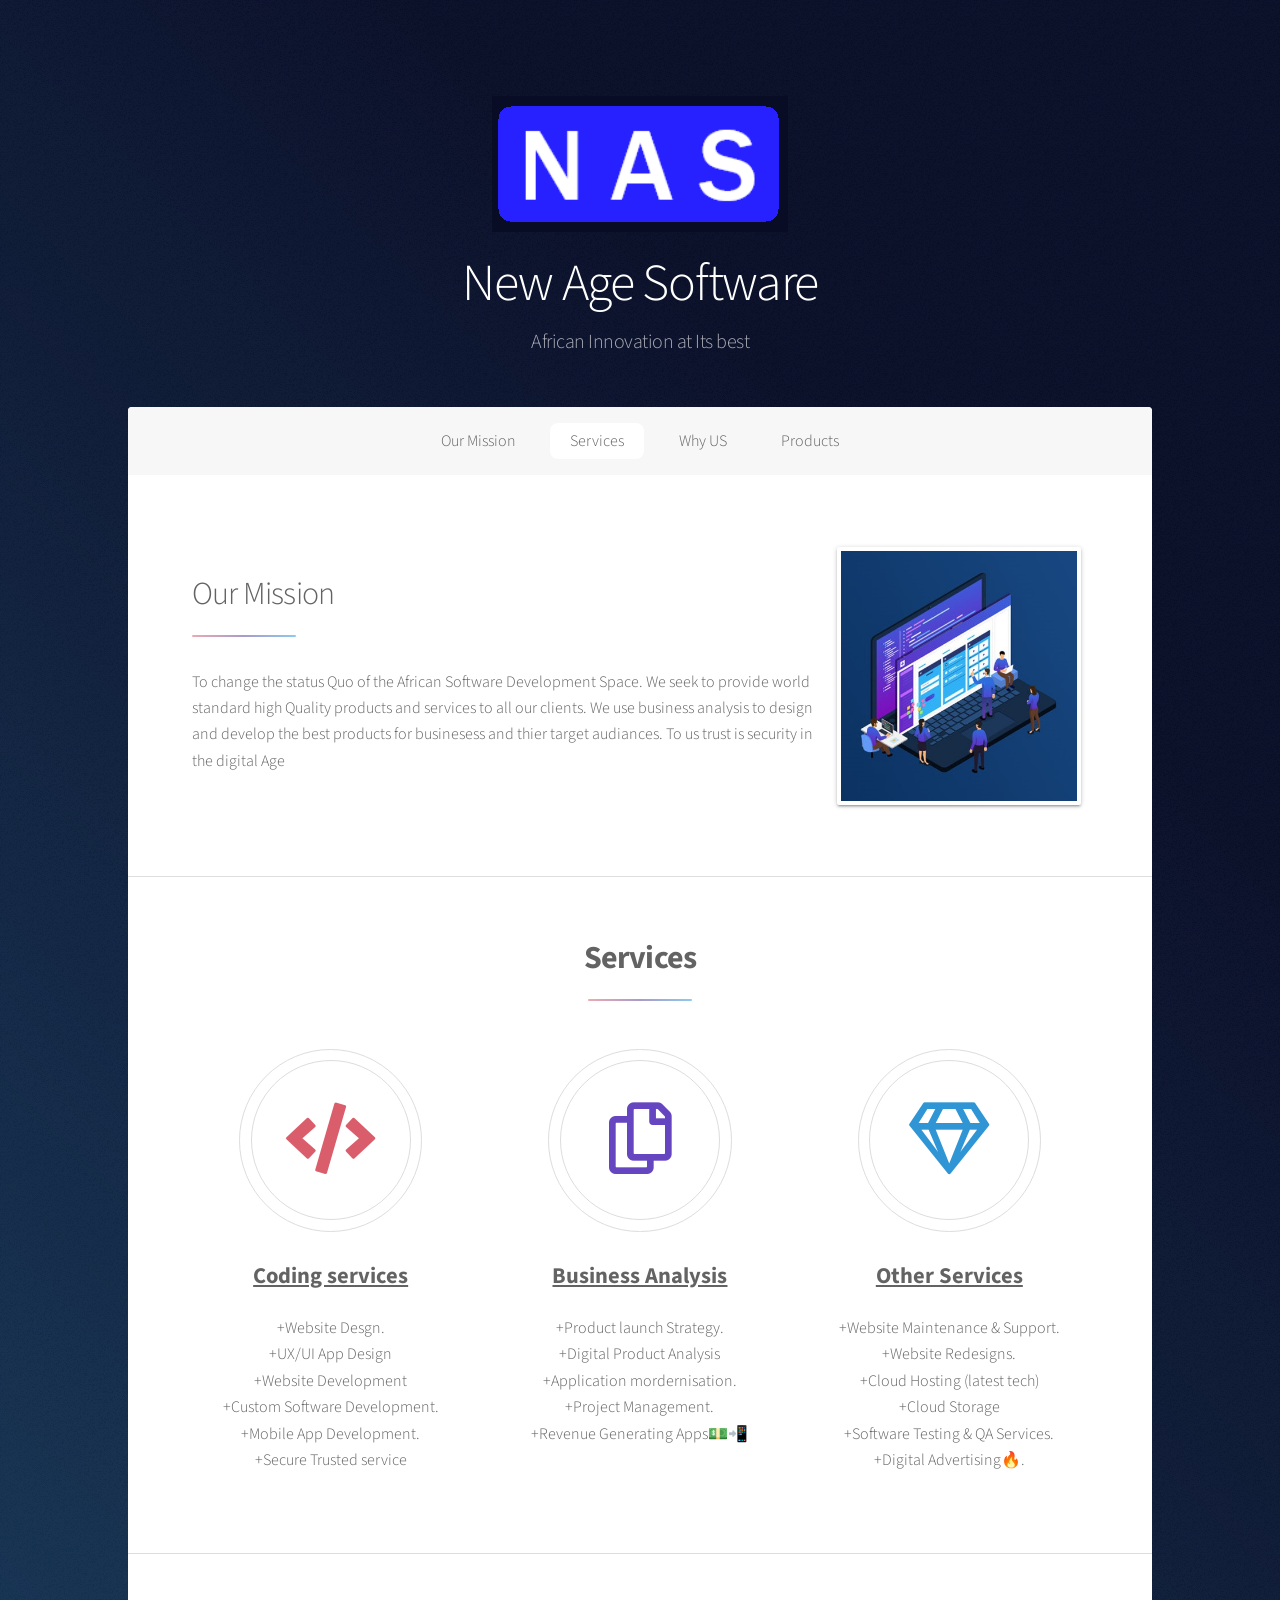
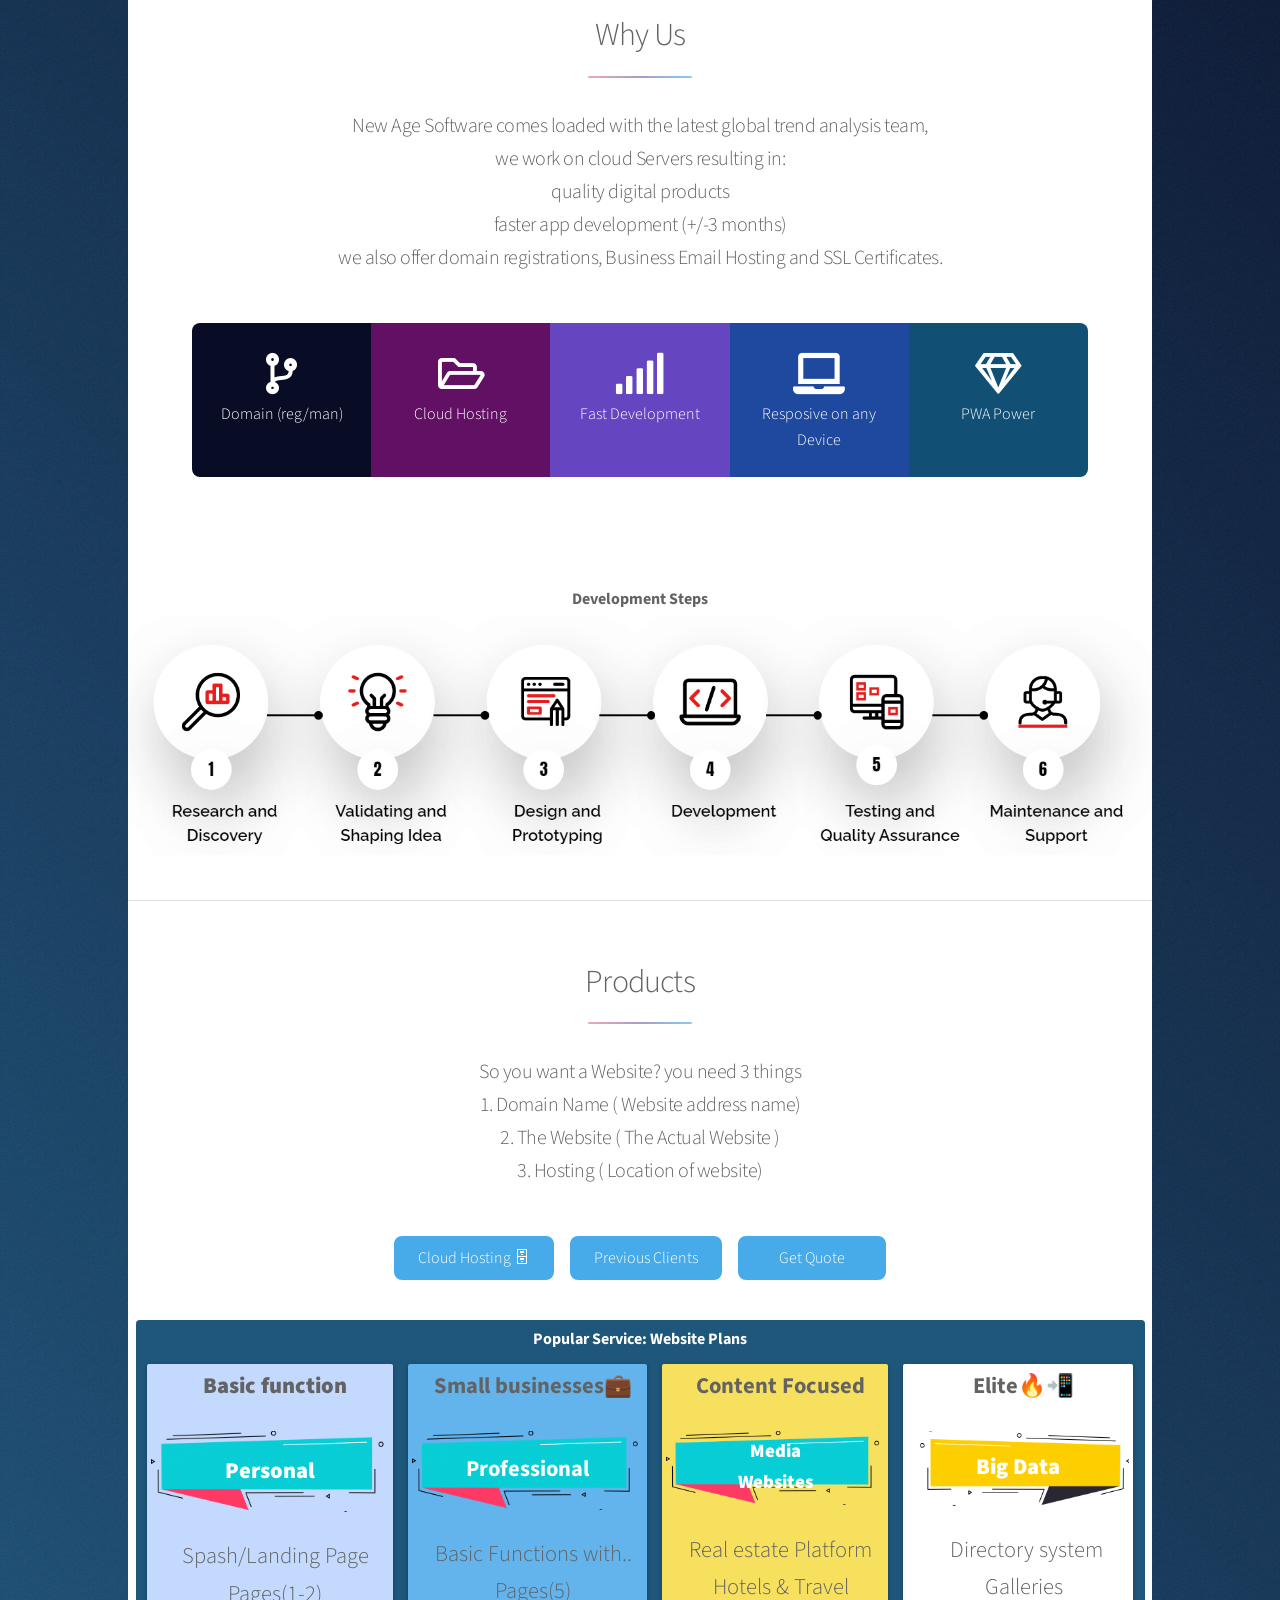
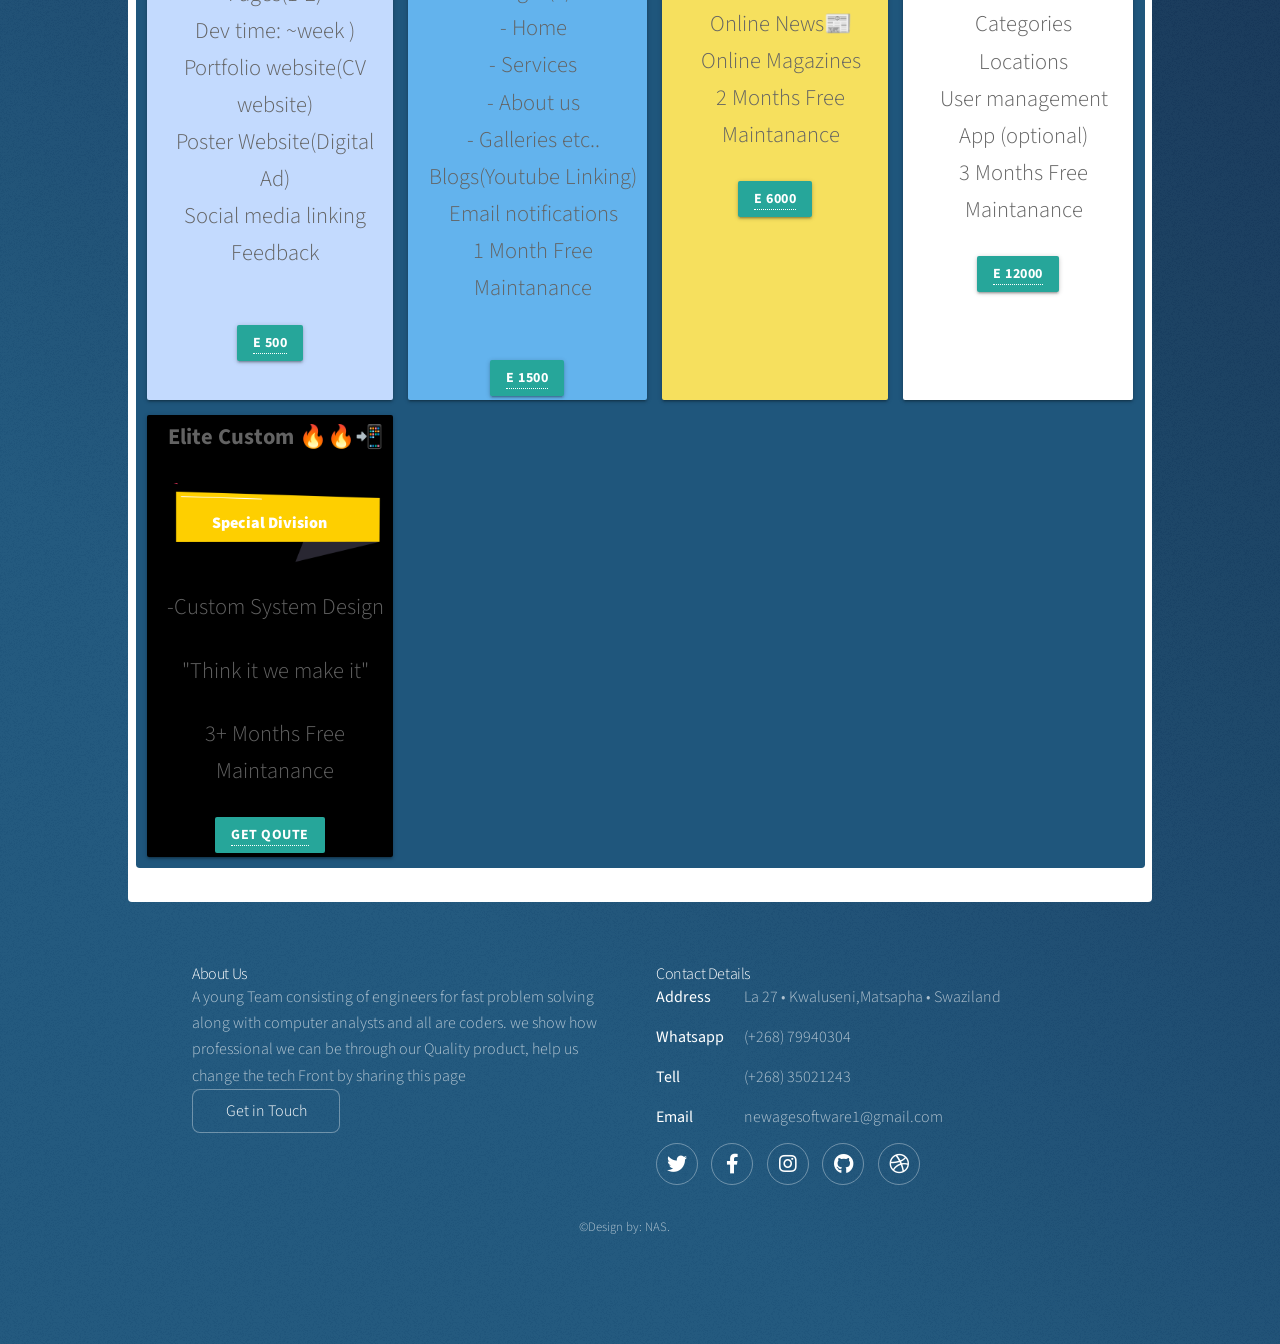
<file: index.html>
<!DOCTYPE HTML>
<html>
	<head>
		<title>New Age Software</title>
		<meta charset="utf-8"/>
		<meta name="Description" content="Start page.">
		<meta name="viewport" content="width=device-width, initial-scale=1, user-scalable=no" />
		<link rel="stylesheet" href="assets/css/main.css" />
		<link type="text/css" href="assets/css/materialize.min.css" rel="stylesheet">
		<link type="text/css" href="assets/css/public/stlyes.css" rel="stylesheet">
		<link type="text/css" href="assets/css/styles.css" rel="stylesheet">
		<noscript><link rel="stylesheet" href="assets/css/noscript.css" /></noscript>
	</head>
	<body class="is-preload">

		<!-- Wrapper -->
			<div id="wrapper">

				<!-- Header -->
					<header id="header" class="alt">
						<span class="logo rounded"><a href="index.html"><img src="images/logo.png" alt=""  /></a></span>
						<h1>New Age Software</h1>
						<p>African Innovation at Its best
						</p>
					</header>

				<!-- Nav -->
					<div id="nav">
						<ul>
							<li><a href="#intro" class="active">Our Mission</a></li>
							<li><a href="#first">Services</a></li>
							<li><a href="#second">Why US</a></li>
							<li><a href="#cta">Products</a></li>
						</ul>
					</div>

				<!-- Main -->
					<div id="main">
						<!-- Introduction -->
							<section id="intro" class="main">
								<div class="spotlight">
									<div class="content">
										<header class="major">
											<h2>Our Mission</h2>
										</header>
										<p>To change the status Quo of the African Software Development Space. 
											We seek to provide world standard high Quality products and services 
											to all our clients. We use business analysis to design and develop the best 
											products for businesess and thier target audiances. To us trust is security in the digital Age </p>
									</div>
									<span class="card-panel recipe  rounded-2xl m-2 center-align"><img src="images/pic01.jpg" alt="" /></span>

								</div>
							</section>

						<!-- First Section -->
							<section id="first" class="main special">
								<header class="major">
									<h2 class="font-bold text text-4xl">Services</h2>
								</header>
								<ul class="features">
									<li>
										<span class="icon solid major style1 fa-code"></span>
										<h3 class="font-bold text sm:text-2xl md:text-2xl"><u>Coding services</u></h3><br>
										<p class=" text text-1xl ">+Website Desgn.<br>
											+UX/UI App Design<br>
											+Website Development<br>
										   +Custom Software Development.<br>
										   +Mobile App Development.<br>
										   +Secure Trusted service<br></p>
									</li>
									<li>
										<span class="icon major style3 fa-copy"></span>
										<h3 class="font-bold text text-2xl "><u> Business Analysis</u></h3><br>
										<p class=" text text-1xl ">+Product launch Strategy.<br>
										   +Digital Product Analysis<br>
										   +Application mordernisation.<br>
										   +Project Management.<br>
										   +Revenue Generating Apps💵📲<br></p>
									</li>
									<li>
										<span class="icon major style5 fa-gem"></span>
										<h3 class="font-bold text text-2xl "><u>Other Services</u></h3><br>

										<p>+Website Maintenance & Support.<br>
											+Website Redesigns.<br>
											+Cloud Hosting (latest tech)<br>
											+Cloud Storage<br>
										   +Software Testing & QA Services.<br> 
										   +Digital Advertising🔥.<br></p>
									</li>
								</ul>
								
							</section>

						<!-- Second Section -->
							<section id="second" class="main special">
								<header class="major">
									<h2>Why Us</h2>

									<p>New Age Software comes loaded with the latest global trend analysis team,<br>
										 we work on cloud Servers resulting in:<br>
										quality digital products<br>
										faster app development (+/-3 months)<br>
										we also offer domain registrations, Business Email Hosting and SSL Certificates.<br></p>
								</header>
								<ul class="statistics">
									<li class="style1">
										<span class="icon solid fa-code-branch"></span>
										<strong></strong> Domain (reg/man)
									</li>
									<li class="style2">
										<span class="icon fa-folder-open"></span>
										<strong></strong> Cloud Hosting
									</li>
									<li class="style3">
										<span class="icon solid fa-signal"></span>
										<strong></strong> Fast Development <br>
									</li>
									<li class="style4">
										<span class="icon solid fa-laptop"></span>
										<strong></strong> Resposive on any Device
									</li>
									<li class="style5">
										<span class="icon fa-gem"></span>
										<strong></strong> PWA Power
									</li>
								</ul>
							</section>

							<br>
							<div class="col-span-1 sm:col-span-2 md:col-span-4 m-1 p-1 center-align ">
								<a><h3 class="font-bold" >Development Steps</h3></a> </div> 
							<span class="logo rounded"><img src="images/dev.png" alt=""  /></span>
							<br>
						<!-- Get Started -->
							<section id="cta" class="main special">
								<header class="major">
									<h2>Products</h2>
									<p>So you want a Website? you need 3 things
										<br>1. Domain Name ( Website address name)
										<br>2. The Website ( The Actual Website )
										<br>3. Hosting ( Location of website)
									</p>
								</header>
								<footer class="major">
									<ul class="actions special">
										<li><a href="hosting.html" class="button primary"> Cloud Hosting 🗄</a></li>
										<li><a href="clients.html" class="button primary">Previous Clients </a></li>
										<li><a href="qoute.html" class="button primary">Get Quote</a></li>
									</ul>
								</footer>
							</section>

 <!-- content -->

							<div class="mast grid m-2 p-1 rounded">
								<div class="col-span-1 sm:col-span-2 md:col-span-4 m-1 p-1 center-align text-white" href="/">
								<a><h3 class="font-bold"  >Popular Service: Website Plans</h3></a> 
								</div> 
							  <div class=" card-panel bg-indigo-200 m-2 rounded center-align">
								<ul>
								  <li class=" font-bold text text-2xl font-black">Basic function</li><br>
								  <div class="container">
									<img src="images/pic03.png" alt="" style="width:100%;">
									<span class="centered font-bold text text-2xl font-black">Personal</span>
								  </div><br>
								  <li class=" text text-2xl">Spash/Landing Page</li>
								  <li class=" text text-2xl">Pages(1-2)</li>
								  <li class=" text text-2xl">Dev time: ~week ) </li>
								  <li class=" text text-2xl">Portfolio website(CV website)</li>
								  <li class=" text text-2xl">Poster Website(Digital Ad)</li>
								  <li class=" text text-2xl">Social media linking</li>
								  <li class=" text text-2xl">Feedback</li>
								  <br><br>
								  <div class="btn text-secondary-200 font-bold" ><a href="/">E 500</a></div>
								</ul>  
							  </div> 

							  <div class=" card-panel bg-blue-400 m-2 rounded center-align">
								<ul>
								  <li class=" text text-2xl font-bold">Small businesses💼</li><br>
								  <div class="container">
									<img src="images/pic03.png" alt="" style="width:100%; ">
									<span class="centered text text-2xl font-bold ">Professional</span>
								  </div><br> 
								  <li class=" text text-2xl">Basic Functions with..</li>
								  <li class=" text text-2xl">Pages(5)</li>
								  <li  class=" text text-2xl">- Home</li>
								  <li class=" text text-2xl">- Services</li>
								  <li class=" text text-2xl">- About us</li>
								  <li class=" text text-2xl" >- Galleries etc..</li>
								  <li class=" text text-2xl">Blogs(Youtube Linking)</li>
								  <li class=" text text-2xl">Email notifications</li>
								  <li class=" text text-2xl">1 Month Free Maintanance</li><br><br>
								  <div class="btn text-secondary-200  font-bold" ><a href="/">E 1500</a></div>
								</ul> 
							  </div> 

							  <div class=" card-panel bg-yellow-400 m-2 rounded center-align">
								<ul>
								  <li class=" text text-2xl font-bold">Content Focused</li><br>
								  <div class="container">
									<img src="images/pic03.png"  alt="" style="width:100%;">
									<span class="centered text-2xl md:text-xl xl:text-xl font-bold font-black">Media Websites</span>
								  </div><br>
									<li class=" text text-2xl">Real estate Platform</li>
									<li class=" text text-2xl">Hotels &amp; Travel</li>
									<li class=" text text-2xl">Online News📰</li>
									<li class=" text text-2xl">Online Magazines</li>
									<li class=" text text-2xl">2 Months Free Maintanance</li><br>
								  <div class="btn text-secondary-200  font-bold" ><a href="/">E 6000</a></div>
								</ul>  
								<ul>
									</ul>
							  </div> 

							  <div class=" card-panel bg-blue m-2 rounded center-align">
								<ul>
								  <li class=" text text-2xl font-bold">Elite🔥📲</li><br>
								  <div class="container">
									<img src="images/pic04.png"  style="width:100%;">
									<span class="centered text-2xl font-bold font-black">Big Data</span>
								  </div><br>
								  <li class=" text text-2xl">&nbsp;Directory system</li>
								  <li class=" text text-2xl">Galleries</li>
								  <li class=" text text-2xl">Categories</li>
								  <li class=" text text-2xl">Locations</li>
								  <li class=" text text-2xl">User management</li>
								  <li class=" text text-2xl">App (optional)</li>
								  <li class=" text text-2xl">3 Months Free Maintanance</li><br>
								  <div class="btn text-secondary-200 font-bold" ><a href="/"> E 12000</a></div>
								</ul>  
								<ul>

									</ul>

							  </div>
							  
							  <div class=" card-panel bg-black m-2 rounded center-align">
								<ul>
								  <li class=" text text-2xl font-bold ">Elite Custom 🔥🔥📲 </li><br>
								  <div class="container">
									<img src="images/pic04.png"  alt="" style="width:100%;">
									<span class="centered text text-1xl  md:text-1xl xl:text-1xl font-bold font-black">Special Division </span>
								  </div><br>
								  <li class=" text text-2xl">-Custom System Design </li><br>
								  <li class=" text text-2xl">"Think it we make it"</li><br>
								  <li class=" text text-2xl">3+ Months Free Maintanance</li><br>
								  <div class="btn text-secondary-200 font-bold" ><a href="qoute.html"> Get Qoute</a></div>
								</ul>  
							  </div>
							  
						   </div>

<!-- Experiment-->

<!-- Website Hosting, Domain registrations, Business Email Hosting and SSL Certificates.-->
<br>
<!-- Experiment-->							
					</div>

				<!-- Footer -->
					<footer id="footer">
						<section>
							<h2>About Us</h2>
							<p>A young Team consisting of engineers for fast problem solving along with computer analysts and all are coders. we show how professional we can be through our Quality product, help us change the tech Front by sharing this page</p>
							<ul class="actions">
								<li><a href="qoute.html" class="button">Get in Touch</a></li>
							</ul>
						</section>
						<section>
							<h2>Contact Details</h2>
							<dl class="alt">
								<dt>Address</dt>
								<dd>La 27 &bull; Kwaluseni,Matsapha &bull; Swaziland</dd>
								<dt>Whatsapp</dt>
                                <dd>(+268) 79940304</dd>
                                <dt>Tell</dt>
								<dd>(+268) 35021243</dd>
								<dt>Email</dt>
								<dd>newagesoftware1@gmail.com</dd>
							</dl>
							<ul class="icons">
								<li><a  class="icon brands fa-twitter alt"><span class="label">Twitter</span></a></li>
								<li><a  class="icon brands fa-facebook-f alt"><span class="label">Facebook</span></a></li>
								<li><a  class="icon brands fa-instagram alt"><span class="label">Instagram</span></a></li>
								<li><a  class="icon brands fa-github alt"><span class="label">GitHub</span></a></li>
								<li><a  class="icon brands fa-dribbble alt"><span class="label">Dribbble</span></a></li>
							</ul>
						</section>
						<p class="copyright">&copy;Design by: NAS.</p>
					</footer>

			</div>

		<!-- Scripts -->
			<script src="assets/js/jquery.min.js"></script>
			<script src="assets/js/jquery.scrollex.min.js"></script>
			<script src="assets/js/jquery.scrolly.min.js"></script>
			<script src="assets/js/browser.min.js"></script>
			<script src="assets/js/breakpoints.min.js"></script>
			<script src="assets/js/util.js"></script>
			<script src="assets/js/main.js"></script>

	</body>
</html>
</file>
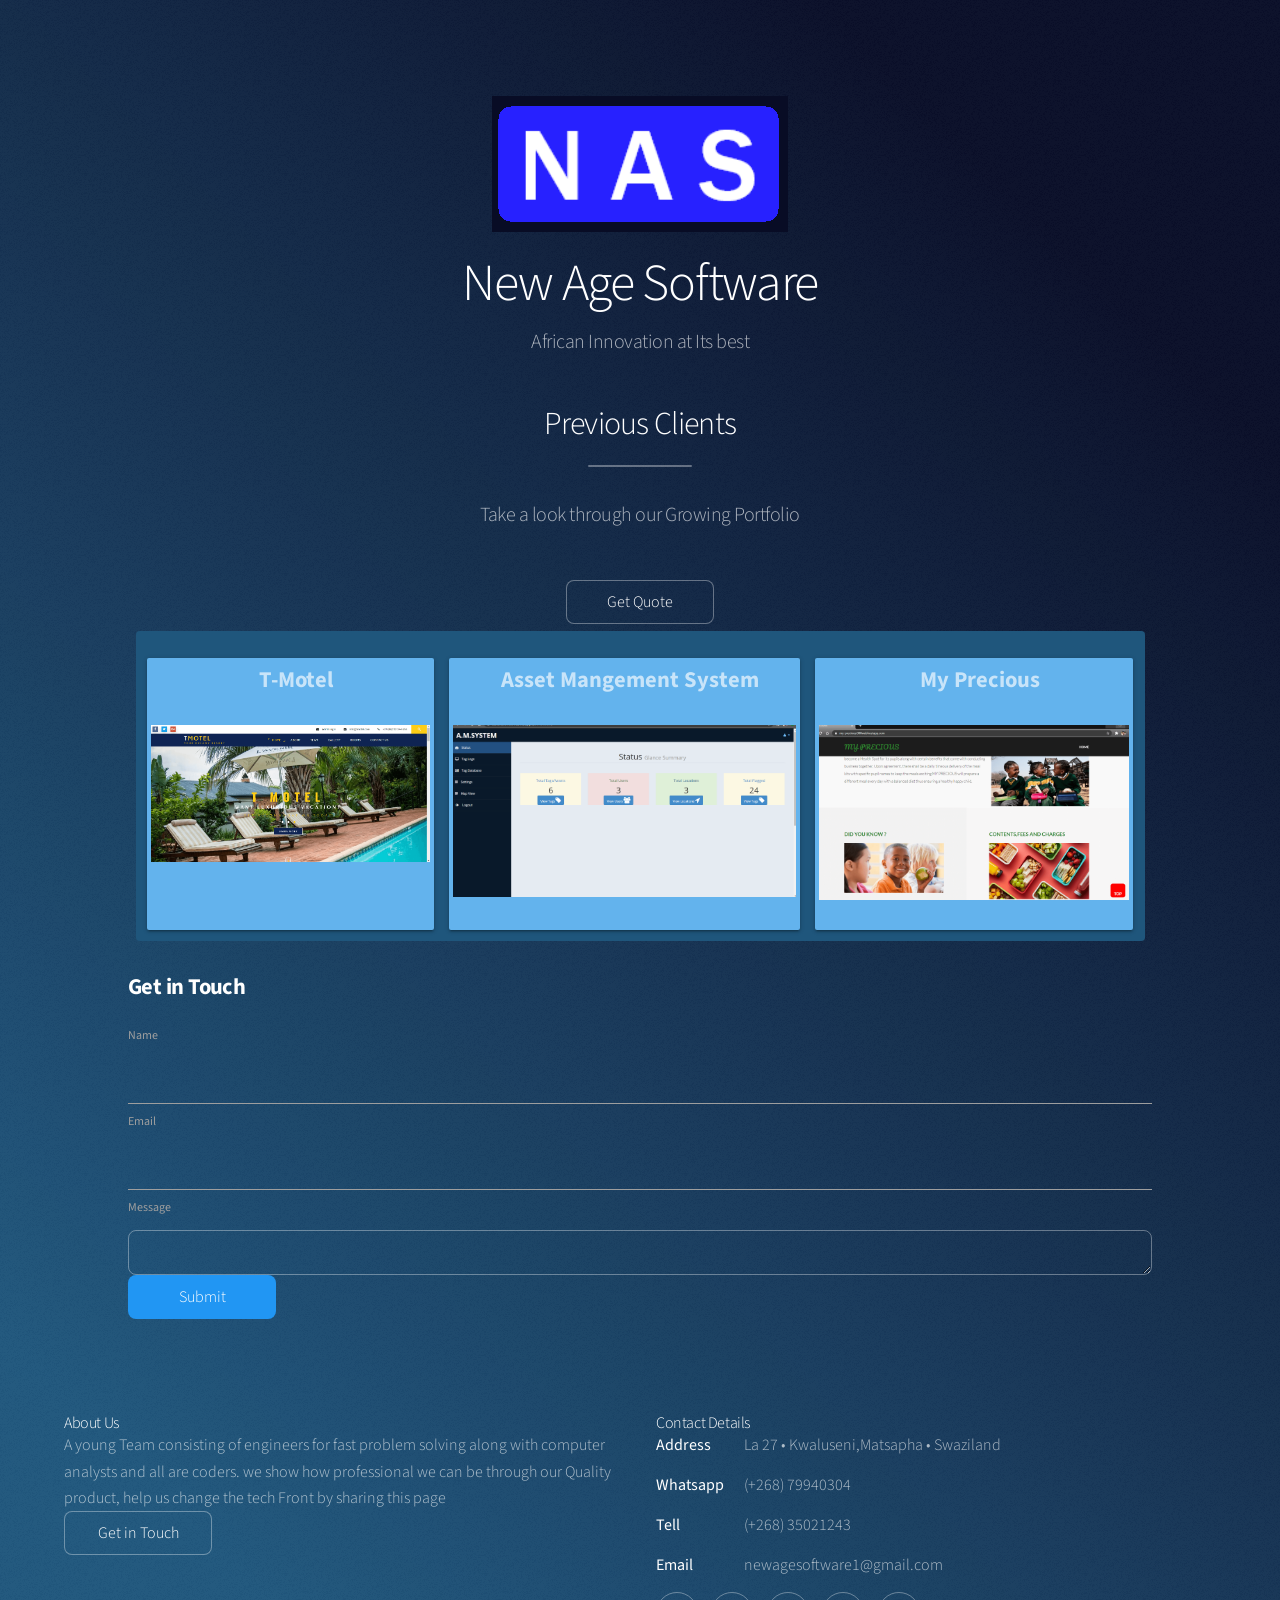
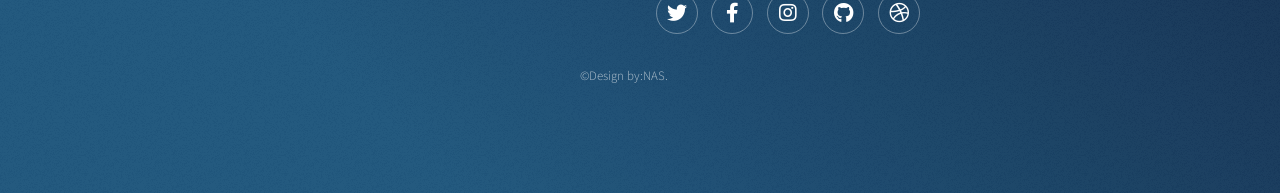
<file: clients.html>
<!DOCTYPE HTML>
<html>
	<head>
		<title>Previous Clients</title>
        <meta charset="utf-8" />
        <meta name="Description" content="Previous clients.">
		<meta name="viewport" content="width=device-width, initial-scale=1, user-scalable=no" />
		<link rel="stylesheet" href="assets/css/main.css" />
		<link type="text/css" href="assets/css/materialize.min.css" rel="stylesheet">
		<link type="text/css" href="assets/css/public/stlyes.css" rel="stylesheet">
		<link type="text/css" href="assets/css/styles.css" rel="stylesheet">
		<noscript><link rel="stylesheet" href="assets/css/noscript.css" /></noscript>
	</head>
	<body class="is-preload">

		<!-- Wrapper -->
			<div id="wrapper">

				<!-- Header -->
                <header id="header" class="alt">
                    <span class="logo rounded"><a href="index.html"><img src="images/logo.png" alt=""  /></a></span>
                    <h1>New Age Software</h1>
                    <p>African Innovation at Its best
                    </p>
                </header>


						<!-- Get Started -->
							<section id="cta" class="main special">
								<header class="major">
									<h2>Previous Clients</h2>
									<p>Take a look through our Growing Portfolio</p>
								</header>
								<footer class="major">
									<ul class="actions special">
										<li><a href="qoute.html" class="button">Get Quote</a></li>
									</ul>
								</footer>
							</section>

 <!-- content -->

							<div class="mast grid m-2 p-1 rounded">
								<div class="col-span-1 sm:col-span-2 md:col-span-4 m-1 p-1 center-align text-white" href="/">
								<a><h3></h3></a> 
                                </div> 
                            
							  <div class=" card-panel bg-blue-400 m-2 rounded center-align">
								<ul>
								  <li class=" text text-2xl font-bold">T-Motel</li><br>
								  <div class="container">
									<img class="recipe" alt="" src="images/tmotel.png"  style="width:100%;">
									<span class="centered text text-2xl font-bold "></span>
								  </div><br> 
							<!--	  <div class="btn text-secondary-200" ><a href="https://hotelmag.000webhostapp.com/">Visit Site</a></div> -->
								</ul> 
                              </div> 
                              
                              <div class=" card-panel bg-blue-400 m-2 rounded center-align">
                                <ul>
                                  <li class=" text text-2xl font-bold">Asset Mangement System</li><br>
                                  <div class="container">
                                    <img class="recipe " alt="" src="images/ams.png"  style="width:100%;">
                                    <span class="centered text text-2xl font-bold "></span>
                                  </div><br> 
                             <!--     <div class="btn text-secondary-200" ><a href="https://assetmant1.000webhostapp.com/">Visit Site</a></div> -->
                                </ul> 
                              </div> 

                              <div class=" card-panel bg-blue-400 m-2 rounded center-align">
                                <ul>
                                  <li class=" text text-2xl font-bold">My Precious</li><br>
                                  <div class="container">
                                    <img class="recipe " alt="" src="images/myp.png"  style="width:100%;">
                                    <span class="centered text text-2xl font-bold "></span>
                                  </div><br> 
                                <!--  <div class="btn text-secondary-200" ><a href="https://my-precious.000webhostapp.com/">Visit Site</a></div> -->
                                </ul> 
                              </div> 
						   </div>
						   <br>




<!-- Experiment-->

<header>
    <h2 class=" text text-2xl font-bold">Get in Touch</h2><br>
</header>
<form method="post" action="email.php">
    <div class="field half first">
        <label for="name">Name</label>
        <input type="text" name="name" id="name" />
    </div>
    <div class="field half">
        <label for="email">Email</label>
        <input type="text" name="email" id="email" />
    </div>
    <div class="field">
        <label for="message">Message</label>
        <textarea name="message" id="message" rows="6"></textarea>
    </div>
    <ul class="actions">
        <li><input type="submit" value="Submit" class="button blue" /></li>
    </ul> 
</form>

<!-- Experiment-->							
					</div>


				<!-- Footer -->
                <footer id="footer">
                    <section>
                        <h2>About Us</h2>
                        <p>A young Team consisting of engineers for fast problem solving along with computer analysts and all are coders. we show how professional we can be through our Quality product, help us change the tech Front by sharing this page</p>
                        <ul class="actions">
                            <li><a href="qoute.html" class="button">Get in Touch</a></li>
                        </ul>
                    </section>
                    <section>
                        <h2>Contact Details</h2>
                        <dl class="alt">
                            <dt>Address</dt>
                            <dd>La 27 &bull; Kwaluseni,Matsapha &bull; Swaziland</dd>
                            <dt>Whatsapp</dt>
                            <dd>(+268) 79940304</dd>
                            <dt>Tell</dt>
                            <dd>(+268) 35021243</dd>
                            <dt>Email</dt>
                            <dd>newagesoftware1@gmail.com</dd>
                        
                        </dl>
                        <ul class="icons">
                          <li><a  class="icon brands fa-twitter alt"><span class="label">Twitter</span></a></li>
                          <li><a  class="icon brands fa-facebook-f alt"><span class="label">Facebook</span></a></li>
                          <li><a  class="icon brands fa-instagram alt"><span class="label">Instagram</span></a></li>
                          <li><a  class="icon brands fa-github alt"><span class="label">GitHub</span></a></li>
                          <li><a  class="icon brands fa-dribbble alt"><span class="label">Dribbble</span></a></li>
                        </ul>
                    </section>
                    <p class="copyright">&copy;Design by:NAS.</p>
                </footer>



		<!-- Scripts -->
			<script src="assets/js/jquery.min.js"></script>
			<script src="assets/js/jquery.scrollex.min.js"></script>
			<script src="assets/js/jquery.scrolly.min.js"></script>
			<script src="assets/js/browser.min.js"></script>
			<script src="assets/js/breakpoints.min.js"></script>
			<script src="assets/js/util.js"></script>
			<script src="assets/js/main.js"></script>

	</body>
</html>
</file>
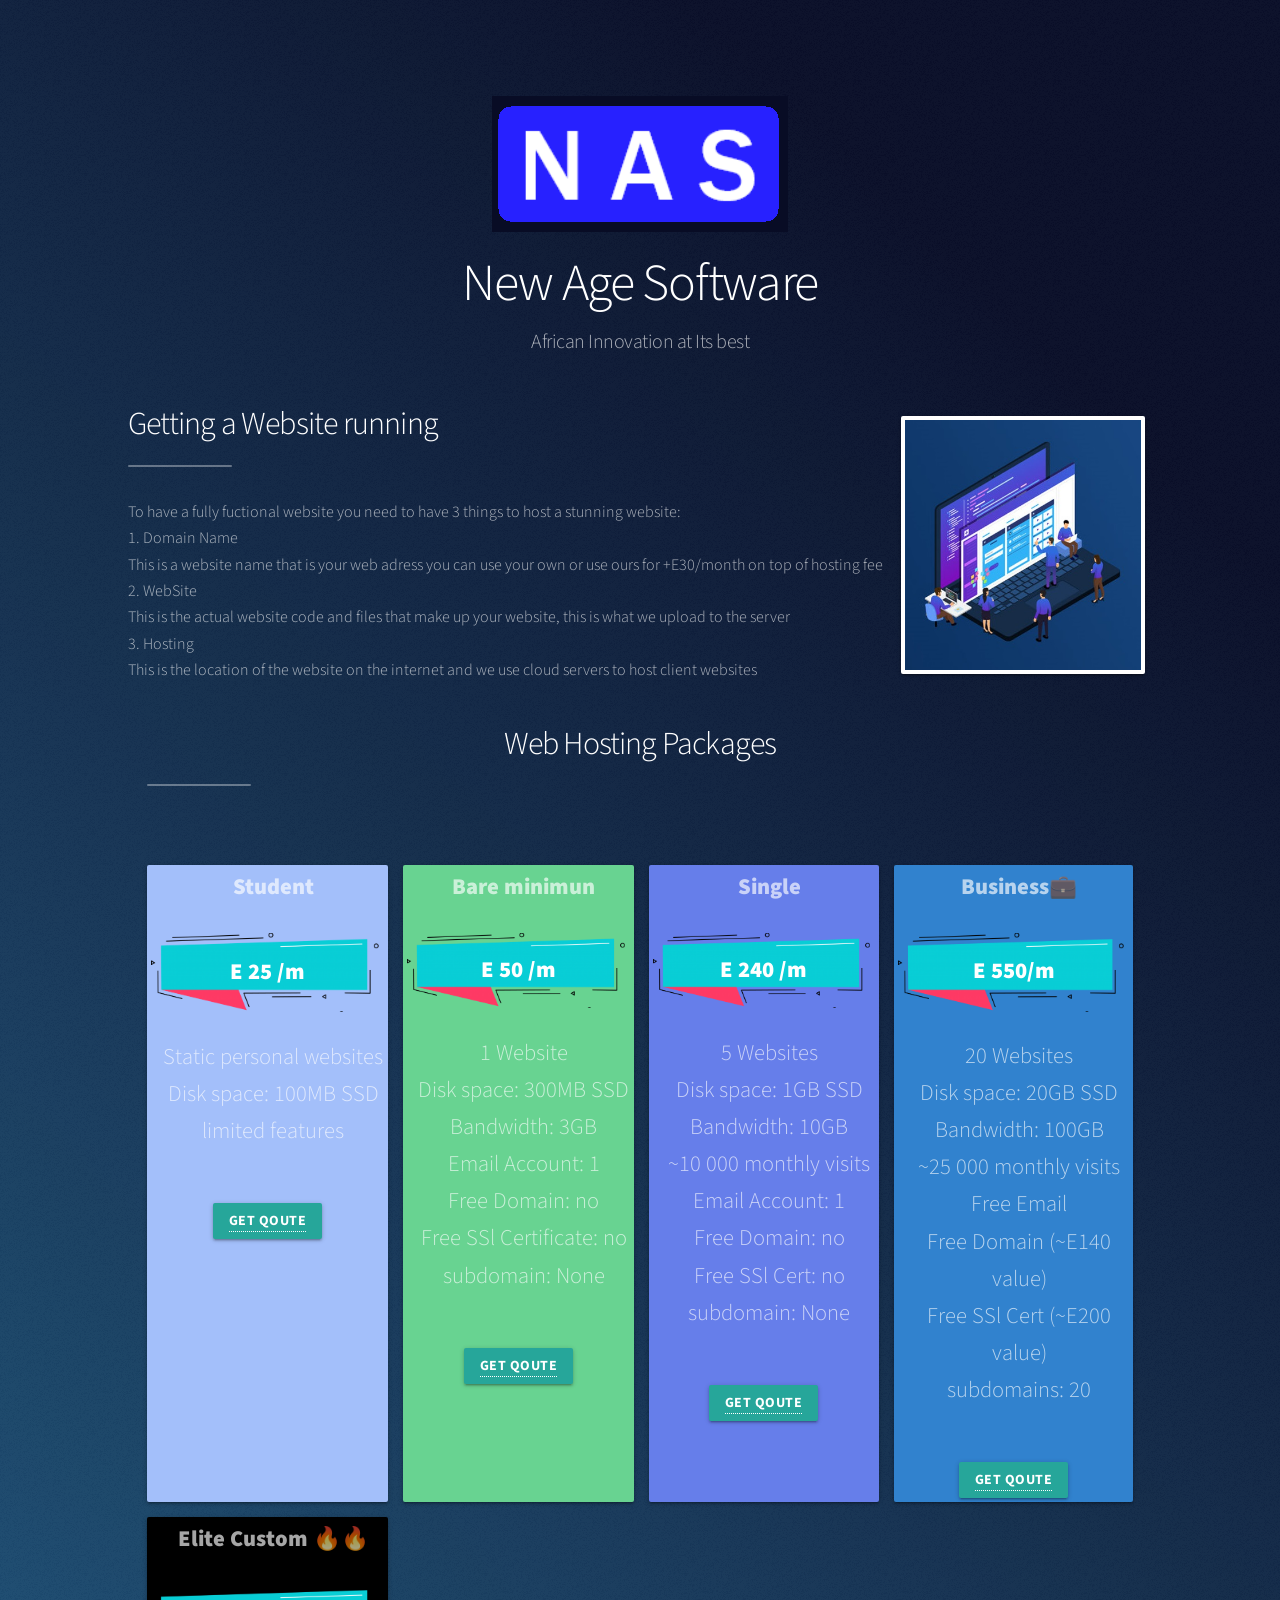
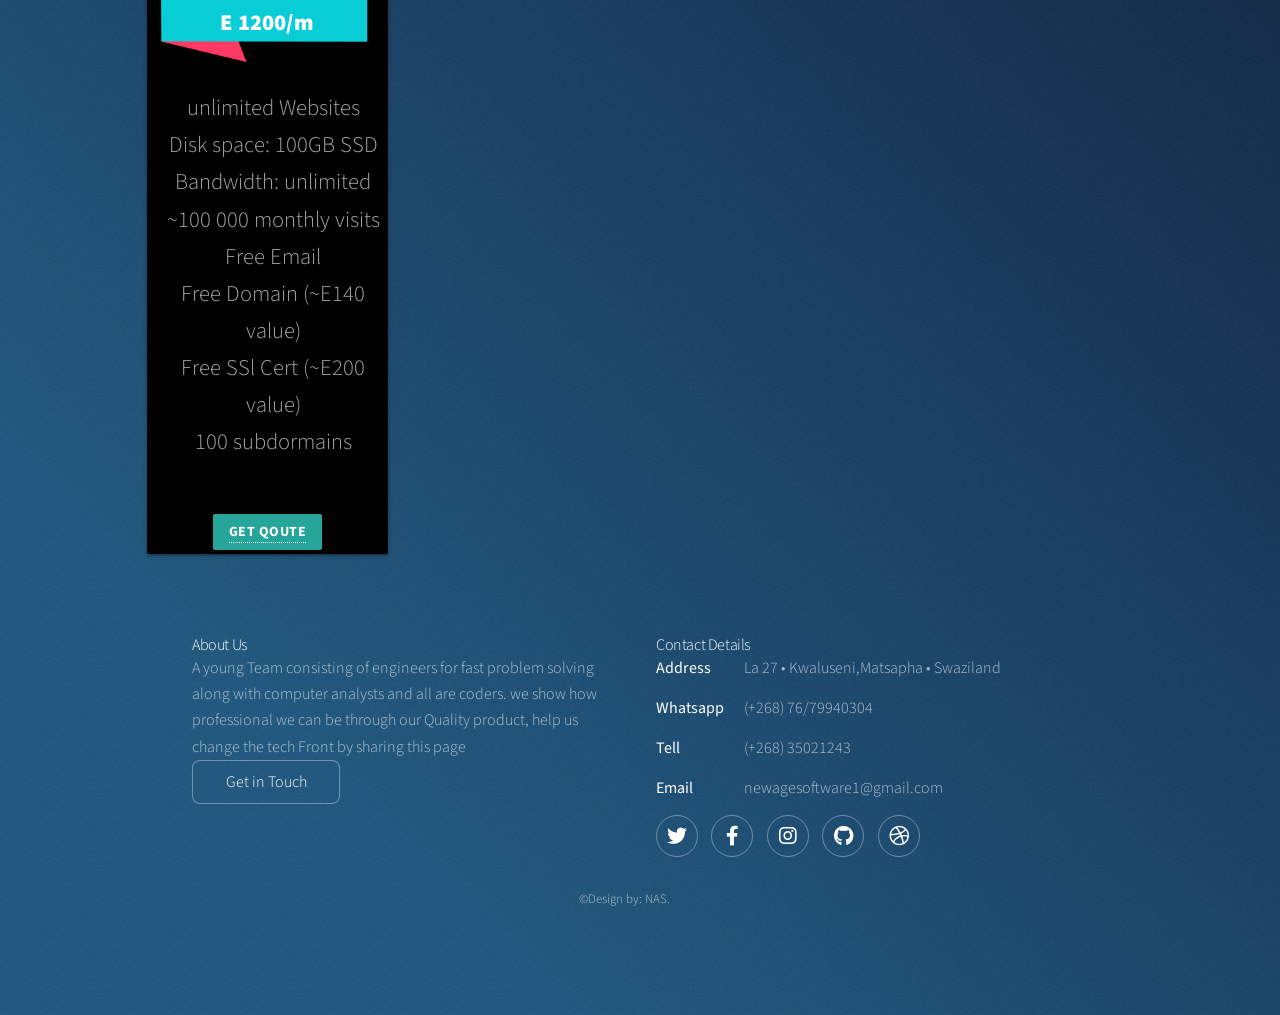
<file: hosting.html>
<!DOCTYPE HTML>
<html>
	<head>
		<title>Hosting</title>
        <meta charset="utf-8"/>
        <meta name="Description" content="hosting optons.">
		<meta name="viewport" content="width=device-width, initial-scale=1, user-scalable=no" />
		<link rel="stylesheet" href="assets/css/main.css" />
		<link type="text/css" href="assets/css/materialize.min.css" rel="stylesheet">
		<link type="text/css" href="assets/css/public/stlyes.css" rel="stylesheet">
		<link type="text/css" href="assets/css/styles.css" rel="stylesheet">
		<noscript><link rel="stylesheet" href="assets/css/noscript.css" /></noscript>
	</head>
	<body class="is-preload">

		<!-- Wrapper -->
			<div id="wrapper">

				<!-- Header -->
					<header id="header" class="alt">
						<span class="logo rounded"><a href="index.html"><img src="images/logo.png" alt=""  /></a></span>
						<h1>New Age Software</h1>
						<p>African Innovation at Its best
						</p>
					</header>

                    <div class="spotlight">
                        <div class="content">
                            <header class="major">
                                <h2>Getting a Website running</h2>
                            </header>
                            <p>To have a fully fuctional website you need to have 3 things  to host a stunning website:<br>
                                1. Domain Name<br>This is a website name that is your web adress you can use your own or use ours for +E30/month on top of hosting fee<br>
                                2. WebSite <br>This is the actual website code and files that make up your website, this is what we upload to the server <br>
                                3. Hosting<br>This is the location of the website on the internet and we use cloud servers to host client websites<br> </p>
                        </div>
                        <span class="card-panel recipe rounded-2xl m-2 center-align"><img src="images/pic01.jpg" alt="" /></span>

                    </div>

						<!-- Get Started -->
    
                        <!-- content -->
                        
							<div class=" grid m-2 p-1 rounded col-span-1 sm:col-span-2 md:col-span-4 m-1 p-1 center-align">
								<div class="col-span-1 sm:col-span-2 md:col-span-4 m-1 p-1 center-align text-white" href="/">
                                    <div class="spotlight">
                                        <div class="content">
                                        <header class="major">
                                            <h2>Web Hosting Packages</h2>
                                        </header>
                                        </div>
                                    </div>
                                </div> 

                                <div class=" card-panel bg-indigo-300 m-2 rounded center-align">
                                    <ul>
                                      <li class=" font-bold text text-2xl font-black">Student</li><br>
                                      <div class="container">
                                        <img src="images/pic03.png" alt=""  style="width:100%;">
                                        <span class="centered font-bold text text-2xl font-black">E 25 /m</span>
                                      </div><br>
                                      <li class=" text text-2xl">Static personal websites</li>
									  <li class=" text text-2xl">Disk space: 100MB SSD</li>
									  <li class=" text text-2xl">limited features</li>
                                      <br><br>
                                      <div class="btn text font-bold" ><a href="qoute.html"> Get Qoute</a></div>
                                    </ul>  
                                  </div>

                                <div class=" card-panel bg-green-400 m-2 rounded center-align">
                                    <ul>
                                      <li class=" font-bold text text-2xl font-black">Bare minimun</li><br>
                                      <div class="container">
                                        <img src="images/pic03.png" alt=""  style="width:100%;">
                                        <span class="centered font-bold text text-2xl font-black">E 50 /m</span>
                                      </div><br>
                                      <li class=" text text-2xl">1 Website</li>
                                      <li class=" text text-2xl">Disk space: 300MB SSD</li>
                                      <li class=" text text-2xl">Bandwidth: 3GB </li>
                                      <li class=" text text-2xl">  </li>
                                      <li class=" text text-2xl">Email Account: 1</li>
                                      <li class=" text text-2xl">Free Domain: no </li>
                                      <li class=" text text-2xl">Free SSl Certificate: no </li>
                                      <li class=" text text-2xl">subdomain: None </li>
                                      <br><br>
                                      <div class="btn text font-bold" ><a href="qoute.html"> Get Qoute</a></div>
                                    </ul>  
                                  </div>

							  <div class=" card-panel bg-indigo-500 m-2 rounded center-align">
								<ul>
                                  <li class=" font-bold text text-2xl font-black">Single</li><br>
								  <div class="container">
									<img src="images/pic03.png" alt=""  style="width:100%;">
									<span class="centered font-bold text text-2xl font-black">E 240 /m</span>
                                  </div><br>
                                  <li class=" text text-2xl">5 Websites</li>
								  <li class=" text text-2xl">Disk space: 1GB SSD</li>
								  <li class=" text text-2xl">Bandwidth: 10GB </li>
								  <li class=" text text-2xl">~10 000  monthly visits </li>
								  <li class=" text text-2xl">Email Account: 1</li>
                                  <li class=" text text-2xl">Free Domain: no </li>
                                  <li class=" text text-2xl">Free SSl Cert: no </li>
                                  <li class=" text text-2xl">subdomain: None </li>
                                  <br><br>
                                  <div class="btn text font-bold" ><a href="qoute.html"> Get Qoute</a></div>
								</ul>  
                              </div> 
                              
                              <div class=" card-panel bg-blue-600 m-2 rounded center-align">
								<ul>
                                  <li class=" font-bold text text-2xl font-black">Business💼</li><br>
								  <div class="container">
									<img src="images/pic03.png" alt=""  style="width:100%;">
									<span class="centered font-bold text text-2xl font-black">E 550/m</span>
                                  </div><br>
                                  <li class=" text text-2xl">20 Websites</li>
								  <li class=" text text-2xl">Disk space: 20GB SSD</li>
								  <li class=" text text-2xl">Bandwidth: 100GB </li>
								  <li class=" text text-2xl">~25 000  monthly visits </li>
								  <li class=" text text-2xl">Free Email </li>
                                  <li class=" text text-2xl">Free Domain (~E140 value) </li>
                                  <li class=" text text-2xl">Free SSl Cert (~E200 value) </li>
                                  <li class=" text text-2xl">subdomains: 20 </li>
                                  <br><br>
                                  <div class="btn text font-bold" ><a href="qoute.html"> Get Qoute</a></div>
								</ul>  
                              </div> 
                              
                              <div class=" card-panel bg-black m-2 rounded center-align">
								<ul>
                                  <li class=" font-bold text text-2xl font-black">Elite Custom 🔥🔥</li><br>
								  <div class="container">
									<img src="images/pic03.png" alt=""  style="width:100%;">
									<span class="centered font-bold text text-2xl font-black">E 1200/m</span>
                                  </div><br>	
                                  <li class=" text text-2xl">unlimited Websites</li>		
                                  <li class=" text text-2xl">Disk space: 100GB SSD</li>
								  <li class=" text text-2xl">Bandwidth: unlimited </li>
								  <li class=" text text-2xl">~100 000 monthly visits </li>
								  <li class=" text text-2xl">Free Email </li>
                                  <li class=" text text-2xl">Free Domain (~E140 value) </li>
                                  <li class=" text text-2xl">Free SSl Cert (~E200 value) </li>
                                  <li class=" text text-2xl">100 subdormains </li>
                                  <br><br>
                                  <div class="btn text font-bold" ><a href="qoute.html"> Get Qoute</a></div>
								</ul>  
                              </div> 
                              <br>


                            </div>
                       
<!-- Experiment-->

<!-- Website Hosting, Domain registrations, Business Email Hosting and SSL Certificates.-->

<!-- Experiment-->							
				



<!-- Experiment-->

<!-- Website Hosting, Domain registrations, Business Email Hosting and SSL Certificates.-->

<!-- Experiment-->							
				
				<!-- Footer -->
					<footer id="footer">
						<section>
							<h2>About Us</h2>
							<p>A young Team consisting of engineers for fast problem solving along with computer analysts and all are coders. we show how professional we can be through our Quality product, help us change the tech Front by sharing this page</p>
							<ul class="actions">
								<li><a href="qoute.html" class="button">Get in Touch</a></li>
							</ul>
						</section>
						<section>
							<h2>Contact Details</h2>
							<dl class="alt">
								<dt>Address</dt>
								<dd>La 27 &bull; Kwaluseni,Matsapha &bull; Swaziland</dd>
								<dt>Whatsapp</dt>
                                <dd>(+268) 76/79940304</dd>
                                <dt>Tell</dt>
								<dd>(+268) 35021243</dd>
								<dt>Email</dt>
								<dd>newagesoftware1@gmail.com</dd>
							</dl>
							<ul class="icons">
								<li><a  class="icon brands fa-twitter alt"><span class="label">Twitter</span></a></li>
								<li><a  class="icon brands fa-facebook-f alt"><span class="label">Facebook</span></a></li>
								<li><a  class="icon brands fa-instagram alt"><span class="label">Instagram</span></a></li>
								<li><a  class="icon brands fa-github alt"><span class="label">GitHub</span></a></li>
								<li><a  class="icon brands fa-dribbble alt"><span class="label">Dribbble</span></a></li>
							</ul>
						</section>
						<p class="copyright">&copy;Design by: NAS.</p>
					</footer>

		<!-- Scripts -->
			<script src="assets/js/jquery.min.js"></script>
			<script src="assets/js/jquery.scrollex.min.js"></script>
			<script src="assets/js/jquery.scrolly.min.js"></script>
			<script src="assets/js/browser.min.js"></script>
			<script src="assets/js/breakpoints.min.js"></script>
            <script src="assets/js/main.js"></script>
        </div>
	</body>
</html>
</file>
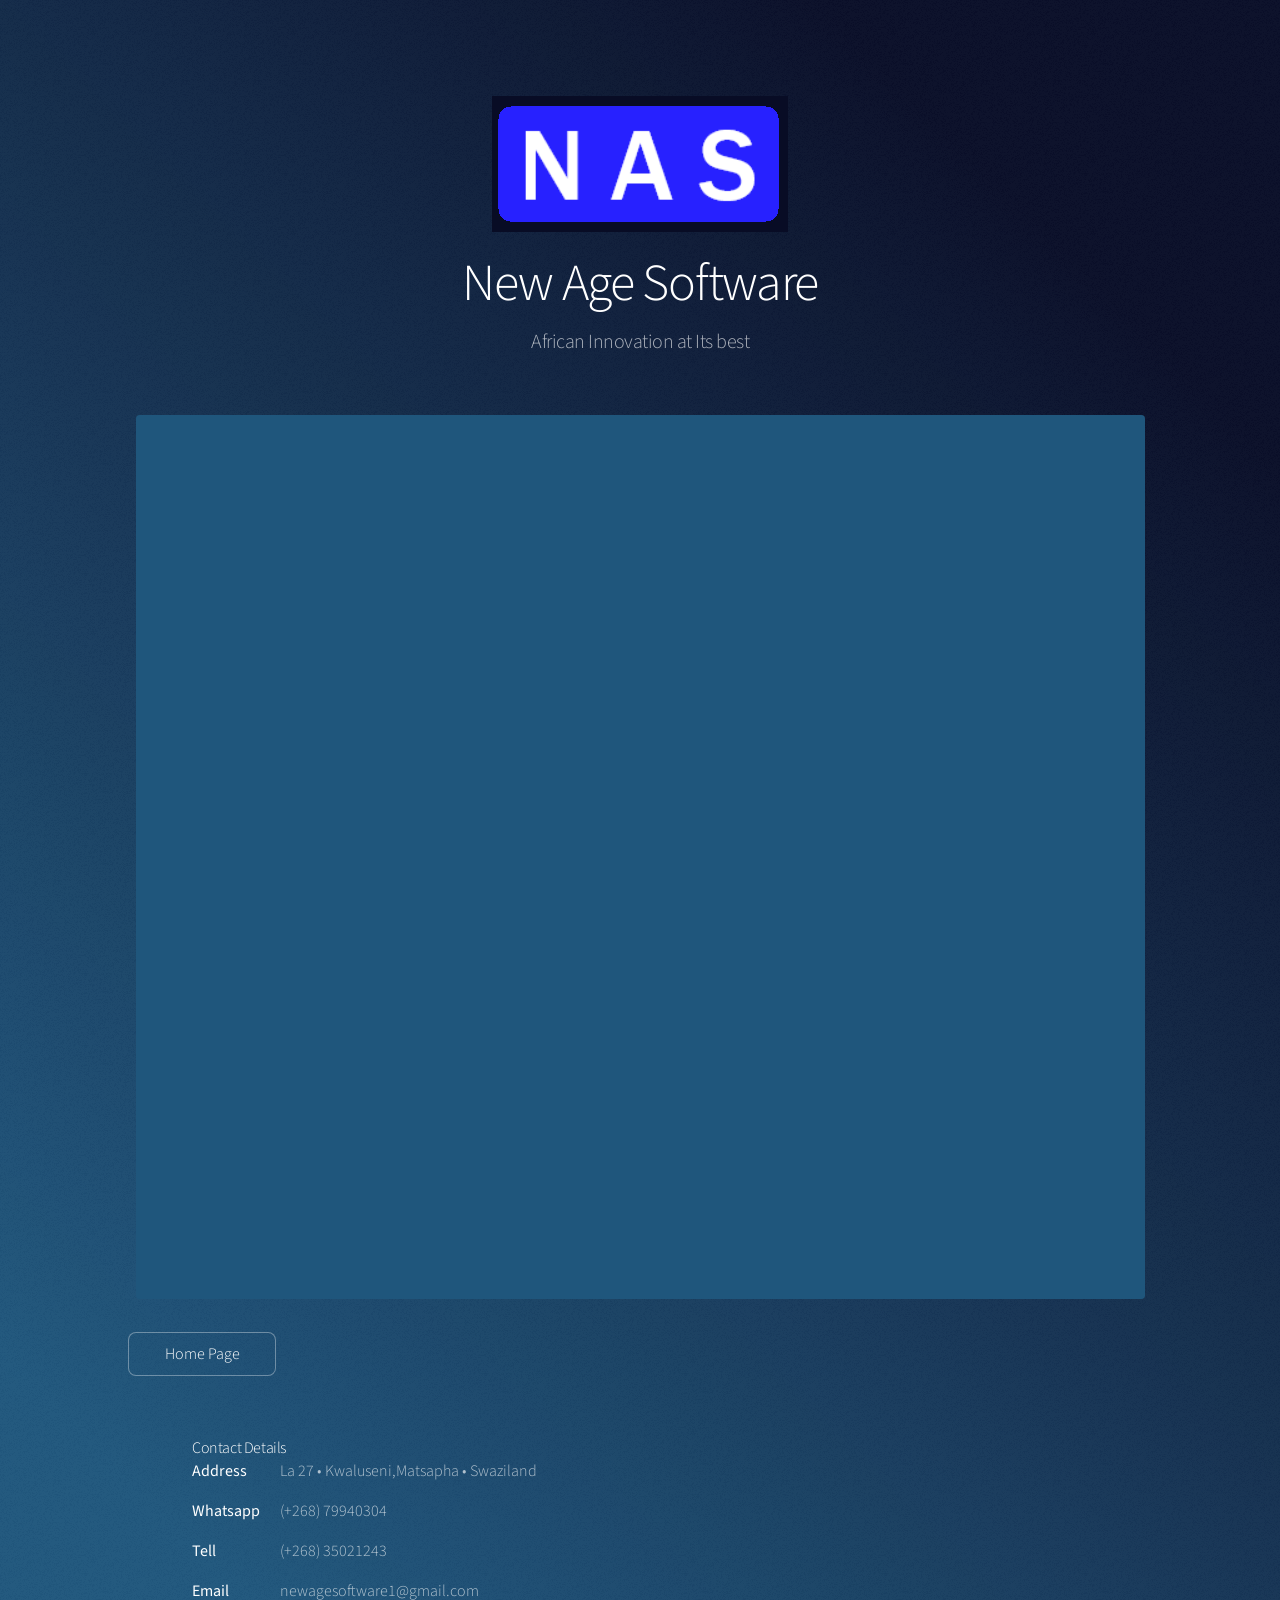
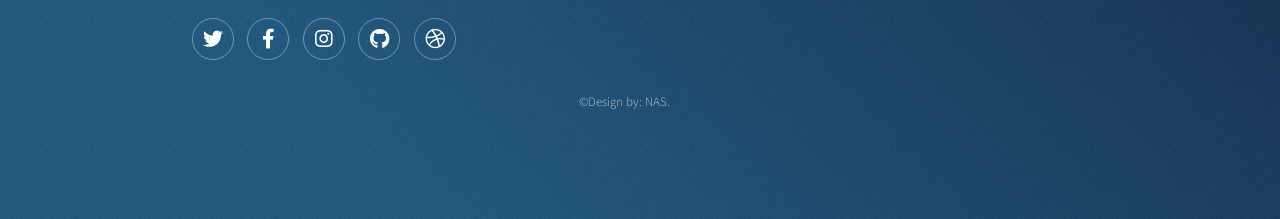
<file: qoute.html>
<!DOCTYPE HTML>
<html>
	<head>
		<title>Qoute</title>
		<meta name="Description" content="to get Quote.">
		<meta charset="utf-8" />
		<meta name="viewport" content="width=device-width, initial-scale=1, user-scalable=no" />
		<link rel="stylesheet" href="assets/css/main.css" />
		<link type="text/css" href="assets/css/materialize.min.css" rel="stylesheet">
		<link type="text/css" href="assets/css/public/stlyes.css" rel="stylesheet">
		<link type="text/css" href="assets/css/styles.css" rel="stylesheet">
		<noscript><link rel="stylesheet" href="assets/css/noscript.css" /></noscript>
	</head>
	<body class="is-preload">

		<!-- Wrapper -->
			<div id="wrapper">

				<!-- Header -->
				<header id="header" class="alt">
					<span class="logo rounded"><a href="index.html"><img src="images/logo.png" alt=""  /></a></span>
					<h1>New Age Software</h1>
					<p>African Innovation at Its best
					</p>
				</header>


						<!-- Get Started -->
 <!-- content -->
							<div class="mast grid m-2 p-1 rounded">
								
								<iframe width="800" height="850" src="https://support.newagesoftware.tech/forms/wtl/8aee7f39367603070321a23e26772f31" frameborder="0" allowfullscreen></iframe>
									<br>


						   </div>
						   <br>


						   <ul class="actions">
							<li><a href="index.html" class="button center-block" >Home Page</a></li>
						</ul>						
				

				<!-- Footer -->
					<footer id="footer">

						<section>
							<h2>Contact Details</h2>
							<dl class="alt">
								<dt>Address</dt>
								<dd>La 27 &bull; Kwaluseni,Matsapha &bull; Swaziland</dd>
								<dt>Whatsapp</dt>
                                <dd>(+268) 79940304</dd>
                                <dt>Tell</dt>
								<dd>(+268) 35021243</dd>
								<dt>Email</dt>
								<dd>newagesoftware1@gmail.com</dd>
							</dl>
							<ul class="icons">
								<li><a  class="icon brands fa-twitter alt"><span class="label">Twitter</span></a></li>
								<li><a  class="icon brands fa-facebook-f alt"><span class="label">Facebook</span></a></li>
								<li><a  class="icon brands fa-instagram alt"><span class="label">Instagram</span></a></li>
								<li><a  class="icon brands fa-github alt"><span class="label">GitHub</span></a></li>
								<li><a  class="icon brands fa-dribbble alt"><span class="label">Dribbble</span></a></li>
							</ul>
						</section>
						<p class="copyright">&copy;Design by: NAS.</p>
					</footer>

			</div>

		<!-- Scripts -->
			<script src="assets/js/jquery.min.js"></script>
			<script src="assets/js/jquery.scrollex.min.js"></script>
			<script src="assets/js/jquery.scrolly.min.js"></script>
			<script src="assets/js/browser.min.js"></script>
			<script src="assets/js/breakpoints.min.js"></script>
			<script src="assets/js/util.js"></script>
			<script src="assets/js/main.js"></script>

	</body>
</html>
</file>
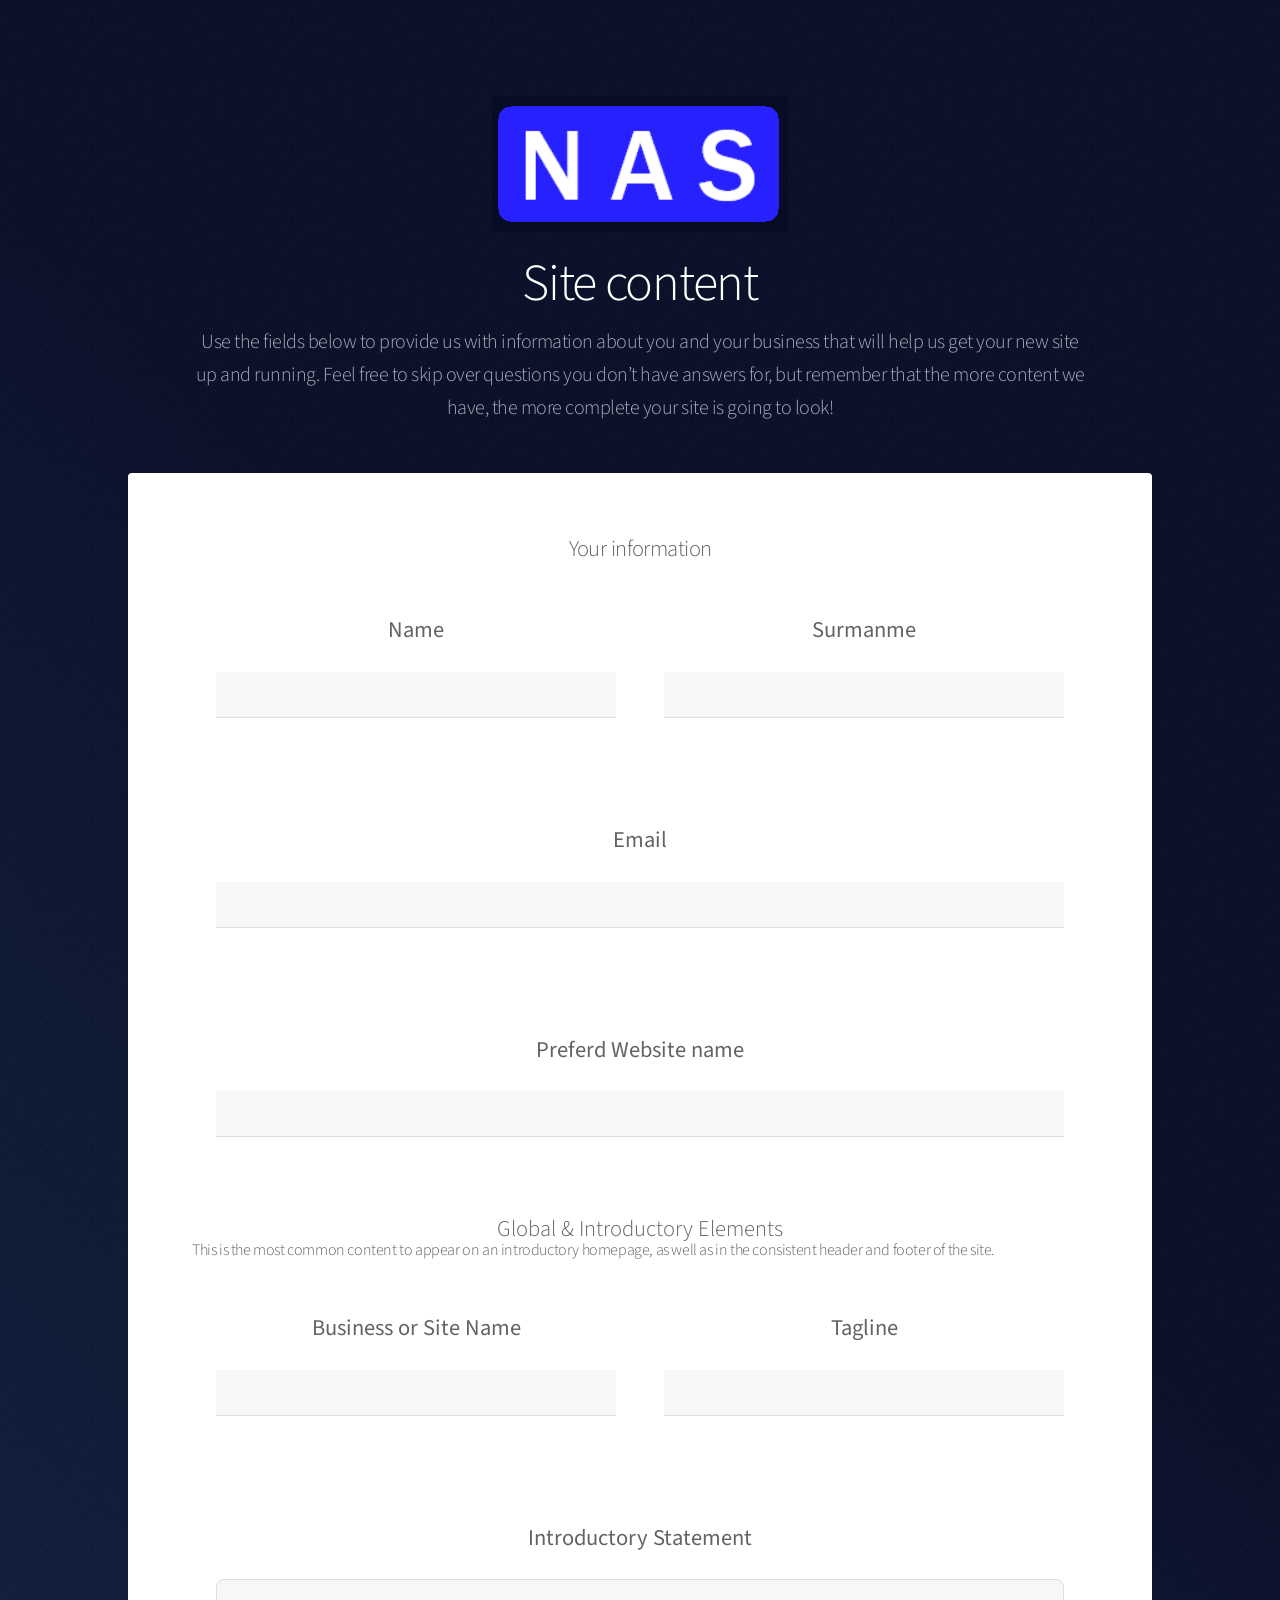
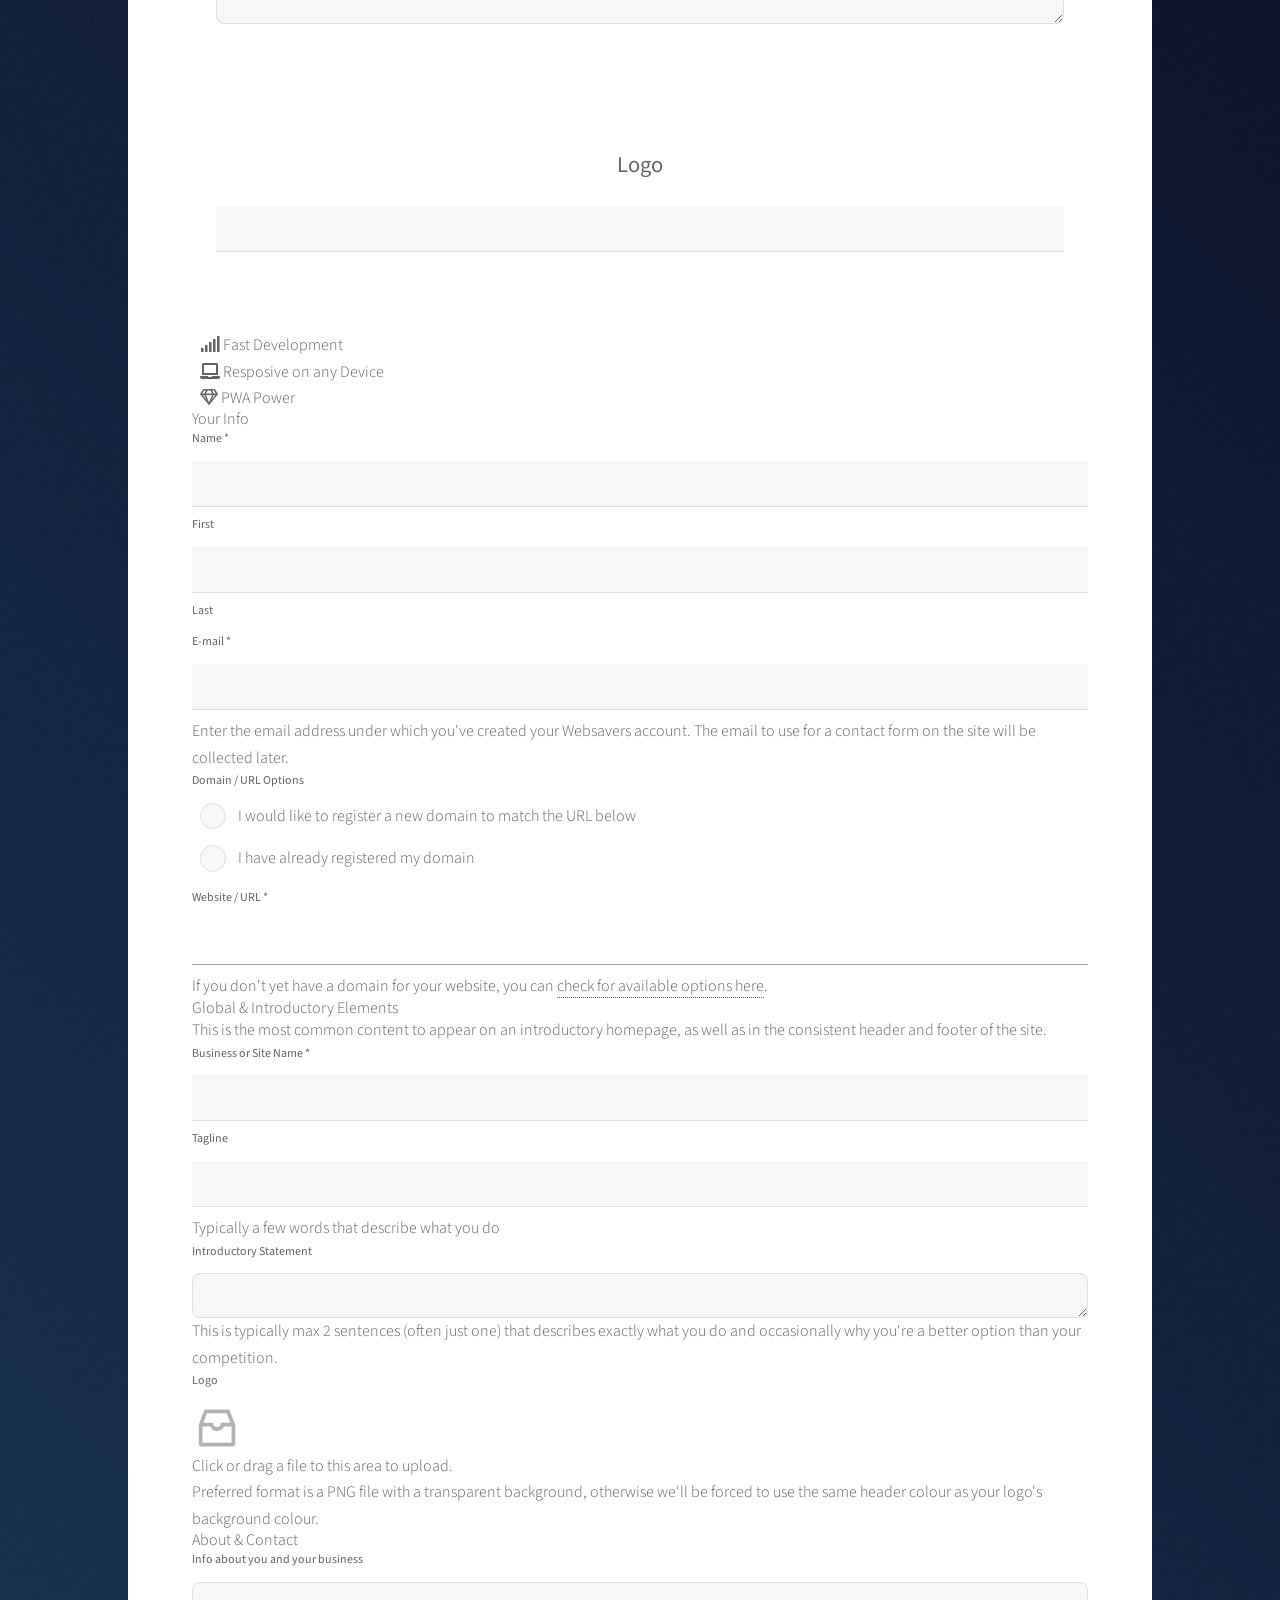
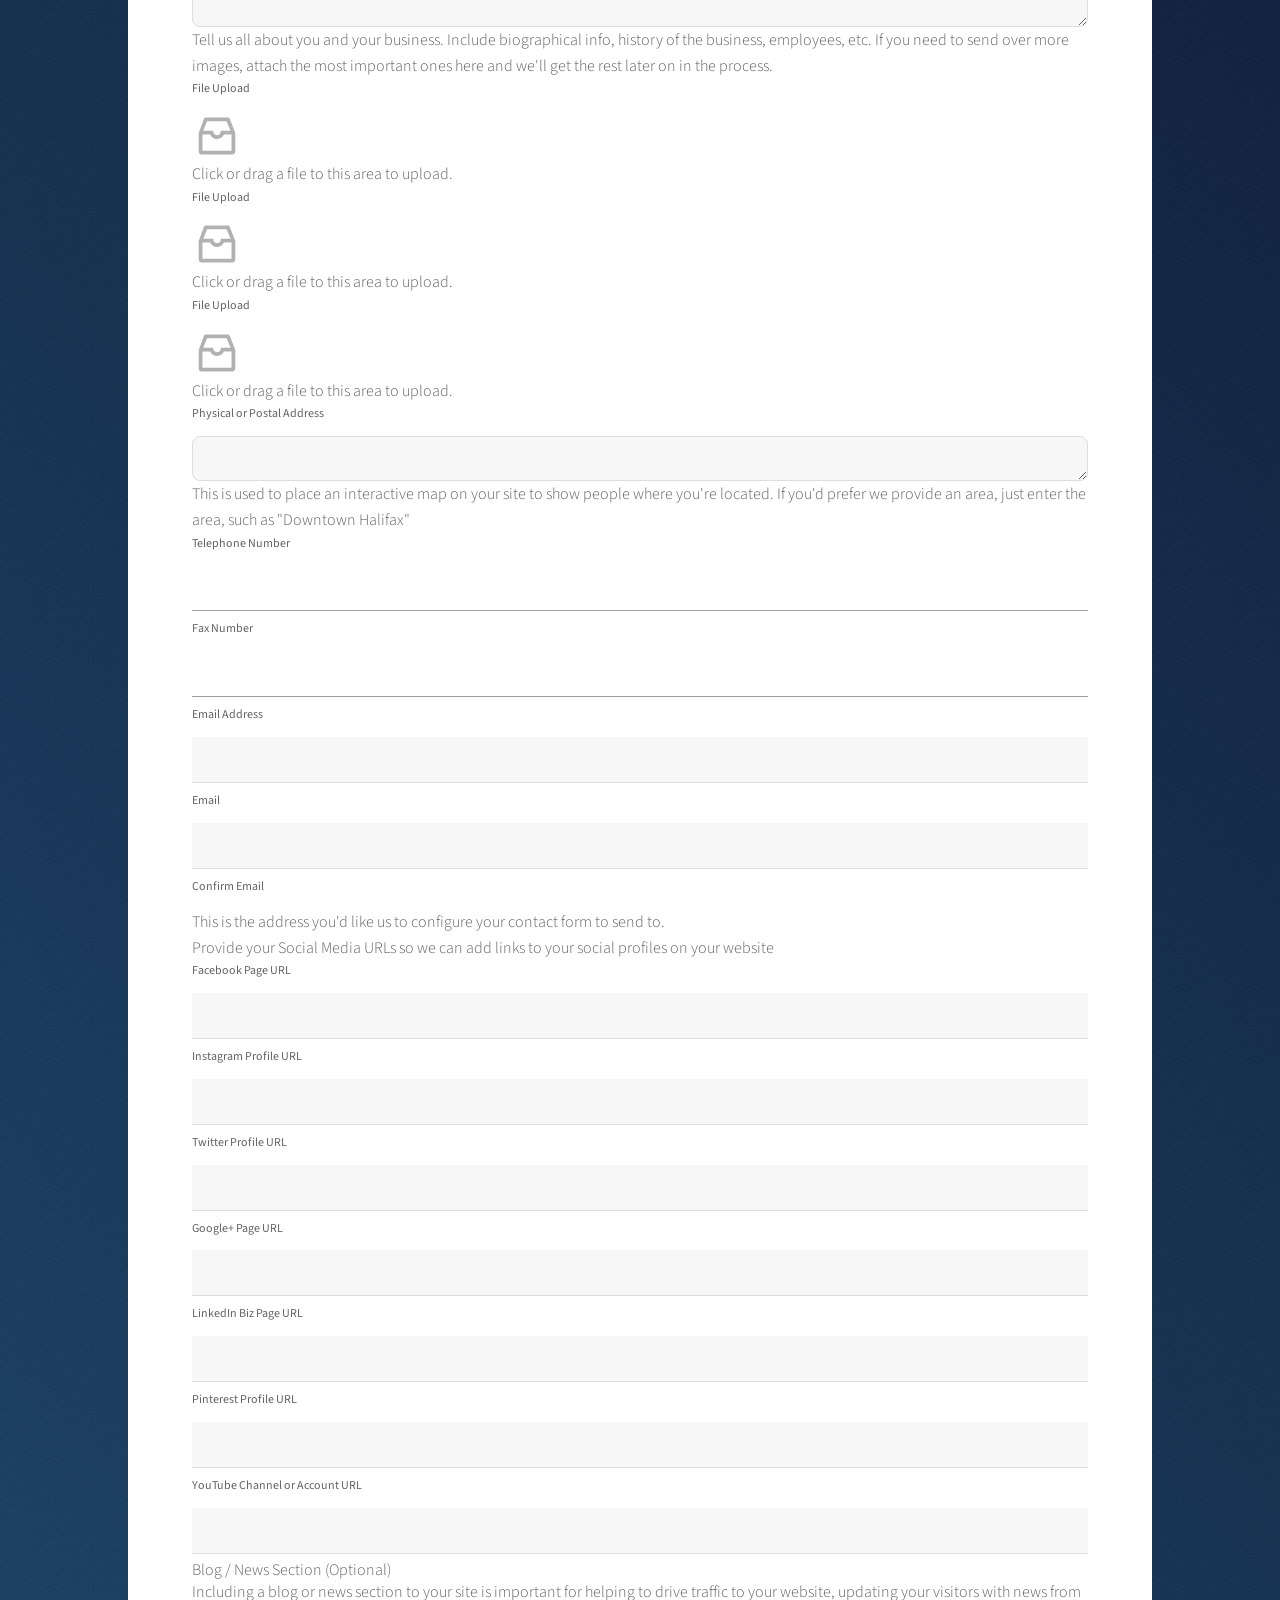
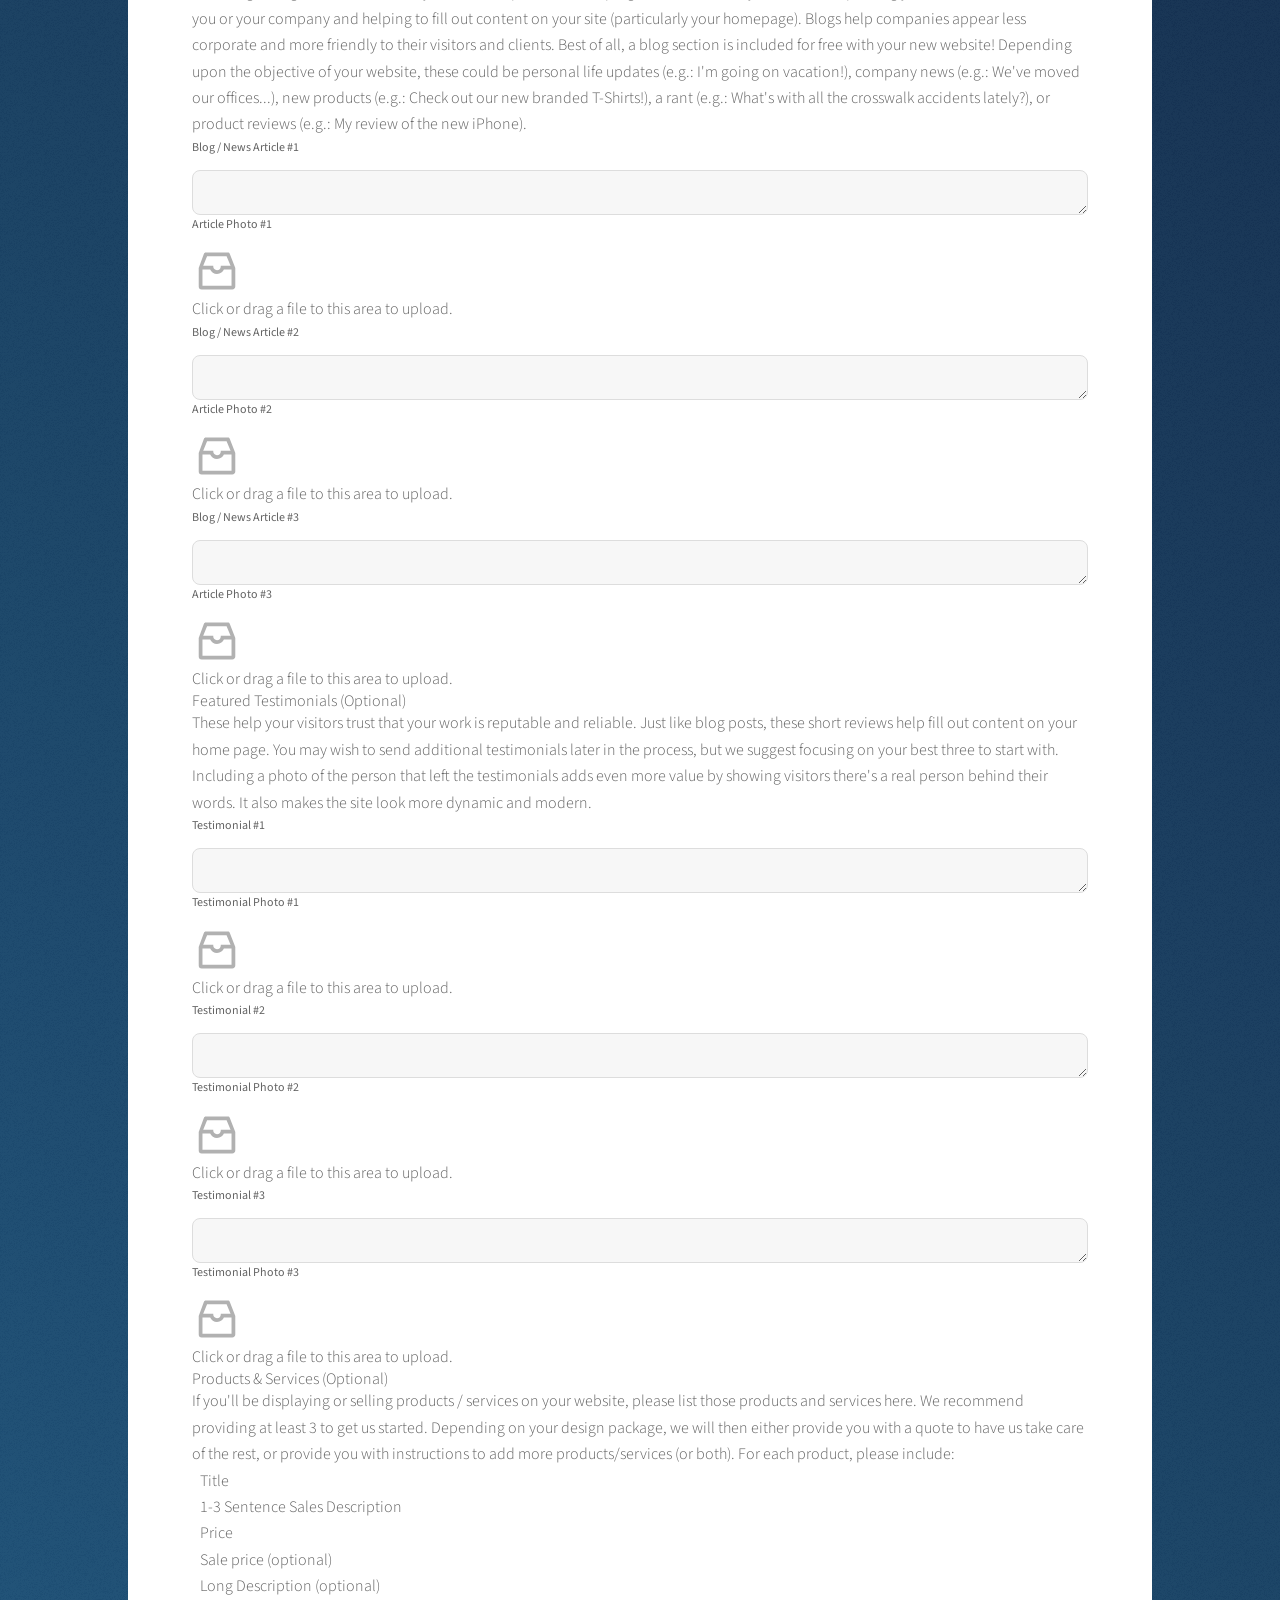
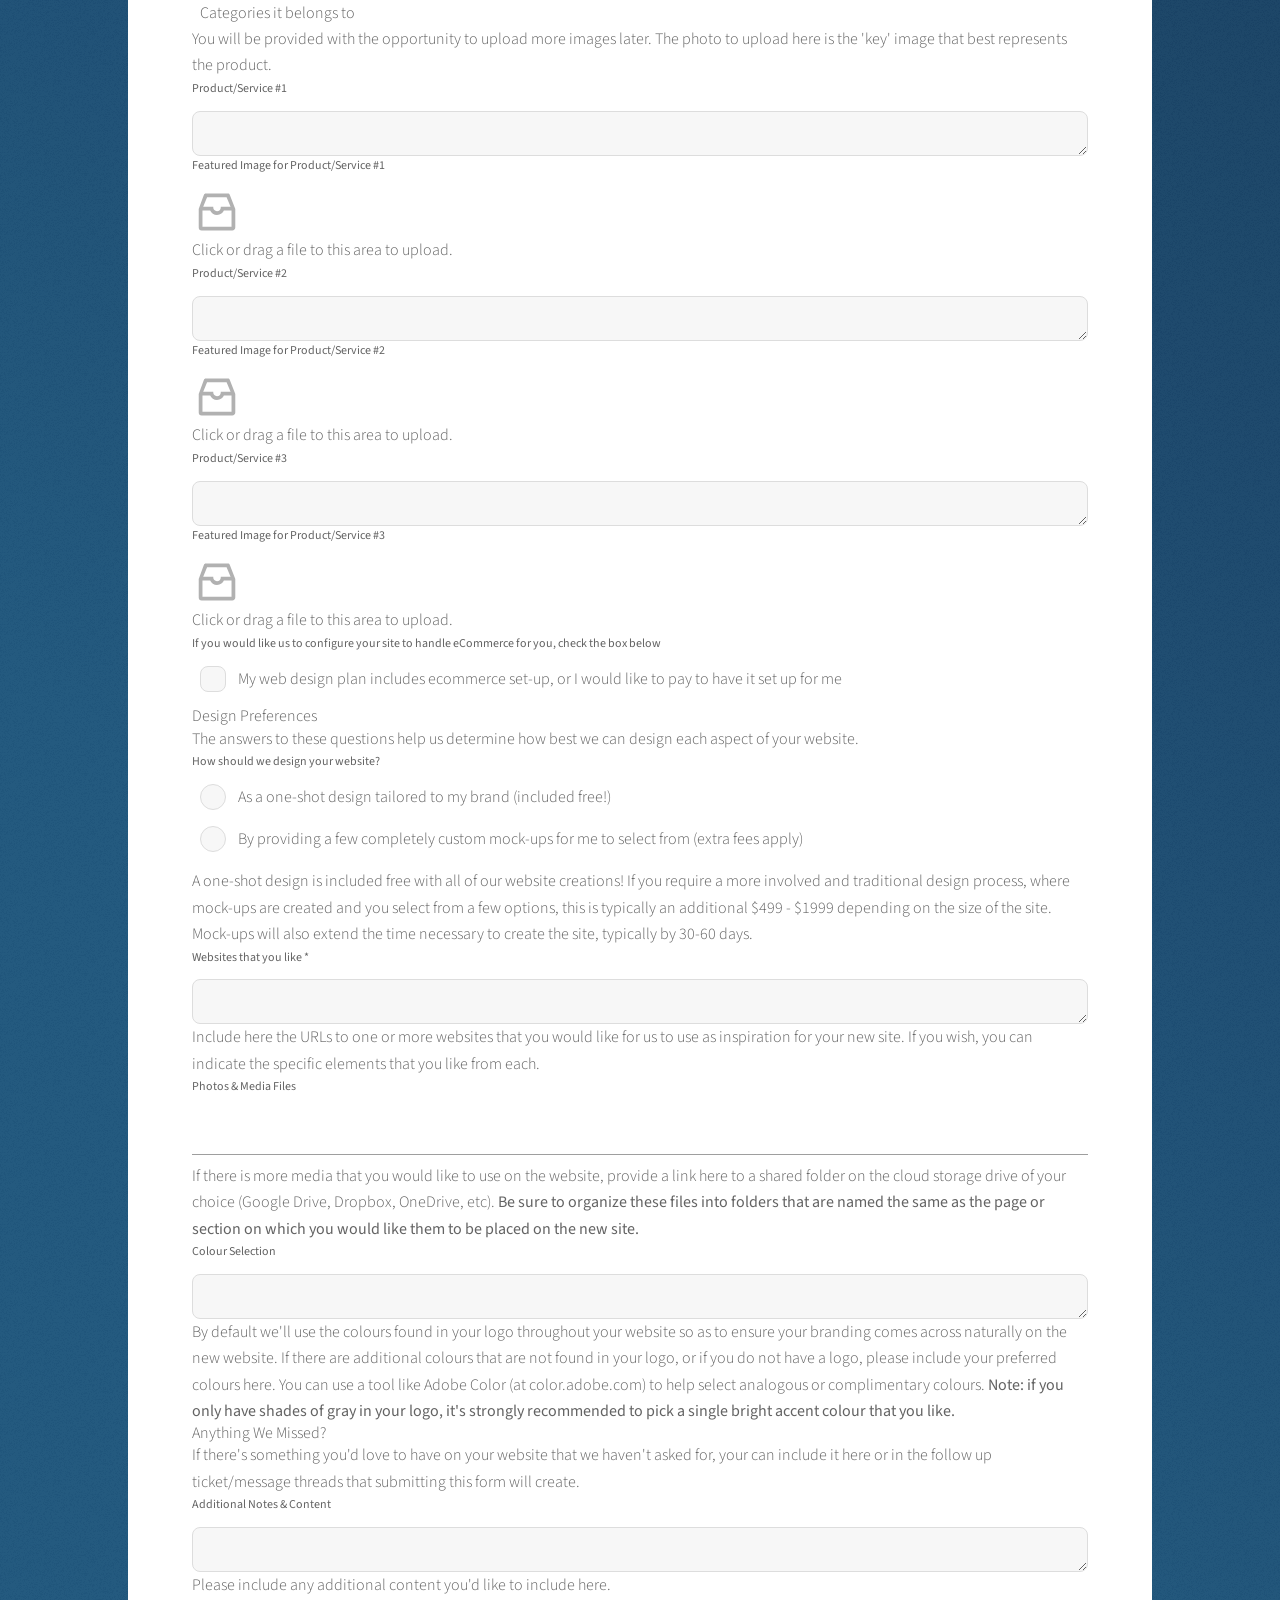
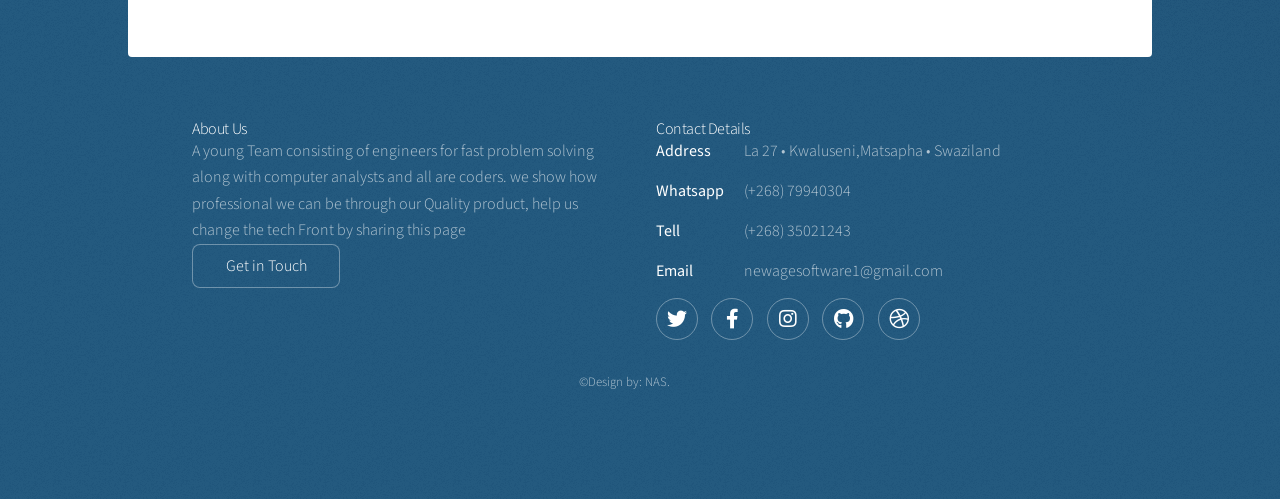
<file: sitecontent.html>
<!DOCTYPE HTML>
<html>
	<head>
		<title>New Age Software</title>
		<meta charset="utf-8"/>
		<meta name="Description" content="Start page.">
		<meta name="viewport" content="width=device-width, initial-scale=1, user-scalable=no" />
		<link rel="stylesheet" href="assets/css/main.css" />
		<link type="text/css" href="assets/css/materialize.min.css" rel="stylesheet">
		<link type="text/css" href="assets/css/public/stlyes.css" rel="stylesheet">
		<link type="text/css" href="assets/css/styles.css" rel="stylesheet">
		<noscript><link rel="stylesheet" href="assets/css/noscript.css" /></noscript>
	</head>
	<body class="is-preload">

		<!-- Wrapper -->
			<div id="wrapper">

				<!-- Header -->
					<header id="header" class="alt">
						<span class="logo rounded"><a href="index.html"><img src="images/logo.png" alt=""  /></a></span>
						<h1>Site content</h1>
						<p>Use the fields below to provide us with information about you and your business that will help us get your new site up and running. Feel free to skip over questions you don’t have answers for, but remember that the more content we have, the more complete your site is going to look!
						</p>
					</header>


				<!-- Main -->
					<div id="main">
						<!-- Introduction -->
							<section id="intro" class="main">
                                <div>
                                    <h2 class="center text text-2xl">Your information</h2>
                                </div><br>

								<ul class="statistics">
									<li class="field half">
                                        <label class=" text text-2xl" for="name">Name</label>
                                        <input type="text" name="name" id="name" />
									</li>
									<li class="field half">
                                        <label class=" text text-2xl" for="email">Surmanme</label>
                                        <input type="text" name="email" id="email" />
                                    </li>
                                </ul>

                                <ul class="statistics">
									<li class="field half">
                                        <label class=" text text-2xl" for="email">Email</label>
                                        <input type="text" name="email" id="ma" />
                                    </li>
                                </ul>
                                
								<ul class="statistics">
									<li class="field half">
                                        <label class=" text text-2xl" for="email">Preferd Website name</label>
                                        <input type="text" name="email" id="ema" />
                                    </li>
                                </ul>

                                <div>
                                    <h3 class="center text text-2xl">Global & Introductory Elements</h3>
                                     <h1>   This is the most common content to appear on an introductory homepage, as well as in the consistent header and footer of the site.</h1>
                                </div><br>


                                <ul class="statistics">
									<li class="field half">
                                        <label class=" text text-2xl" for="name">Business or Site Name</label>
                                        <input type="text" name="name" id="n" />
									</li>
									<li class="field half">
                                        <label class=" text text-2xl" for="email">Tagline</label>
                                        <input type="text" name="email" id="e" />
                                    </li>
                                </ul>

                                <ul class="statistics">
									<li class="field ">
                                        <label class=" text text-2xl" for="message">Introductory Statement</label>
                                        <textarea name="message" id="message" rows="6"></textarea>
                                    </li>
                                </ul><br>

								<ul class="statistics">
									<li class="field half">
                                        <label class=" text text-2xl" for="email">Logo</label>
                                        <input type="text" name="email" id="eama" />
                                    </li>
                                </ul>                                

                            <ul>
									<li class="style3">
										<span class="icon solid fa-signal"></span>
										<strong></strong> Fast Development <br>
									</li>
									<li class="style4">
										<span class="icon solid fa-laptop"></span>
										<strong></strong> Resposive on any Device
									</li>
									<li class="style5">
										<span class="icon fa-gem"></span>
										<strong></strong> PWA Power
									</li>
                                </ul>
                                


















<div class="wpforms-field-container"><div id="wpforms-7532-field_23-container" class="wpforms-field wpforms-field-divider" data-field-id="23"><h3 id="wpforms-7532-field_23" name="wpforms[fields][23]">Your Info</h3></div><div id="wpforms-7532-field_0-container" class="wpforms-field wpforms-field-name" data-field-id="0"><label class="wpforms-field-label" for="wpforms-7532-field_0">Name <span class="wpforms-required-label">*</span></label><div class="wpforms-field-row wpforms-field-medium"><div class="wpforms-field-row-block wpforms-first wpforms-one-half"><input type="text" id="wpforms-7532-field_0" class="wpforms-field-name-first wpforms-field-required" name="wpforms[fields][0][first]" required=""><label for="wpforms-7532-field_0" class="wpforms-field-sublabel after ">First</label></div><div class="wpforms-field-row-block wpforms-one-half"><input type="text" id="wpforms-7532-field_0-last" class="wpforms-field-name-last wpforms-field-required" name="wpforms[fields][0][last]" required=""><label for="wpforms-7532-field_0-last" class="wpforms-field-sublabel after ">Last</label></div></div></div><div id="wpforms-7532-field_1-container" class="wpforms-field wpforms-field-email" data-field-id="1"><label class="wpforms-field-label" for="wpforms-7532-field_1">E-mail <span class="wpforms-required-label">*</span></label><input type="email" id="wpforms-7532-field_1" class="wpforms-field-medium wpforms-field-required" name="wpforms[fields][1]" required=""><div class="wpforms-field-description">Enter the email address under which you've created your Websavers account. The email to use for a contact form on the site will be collected later.</div></div><div id="wpforms-7532-field_76-container" class="wpforms-field wpforms-field-radio wpforms-conditional-trigger" data-field-id="76"><label class="wpforms-field-label" for="wpforms-7532-field_76">Domain / URL Options</label><ul id="wpforms-7532-field_76"><li class="choice-1 depth-1"><input type="radio" id="wpforms-7532-field_76_1" name="wpforms[fields][76]" value="I would like to register a new domain to match the URL below"><label class="wpforms-field-label-inline" for="wpforms-7532-field_76_1">I would like to register a new domain to match the URL below</label></li><li class="choice-2 depth-1"><input type="radio" id="wpforms-7532-field_76_2" name="wpforms[fields][76]" value="I have already registered my domain"><label class="wpforms-field-label-inline" for="wpforms-7532-field_76_2">I have already registered my domain</label></li></ul></div><div id="wpforms-7532-field_74-container" class="wpforms-field wpforms-field-url" data-field-id="74"><label class="wpforms-field-label" for="wpforms-7532-field_74">Website / URL <span class="wpforms-required-label">*</span></label><input type="url" id="wpforms-7532-field_74" class="wpforms-field-medium wpforms-field-required" name="wpforms[fields][74]" required=""><div class="wpforms-field-description">If you don't yet have a domain for your website, you can <a href="https://clients.websavers.ca/whmcs/cart.php?a=add&amp;domain=register" target="_blank">check for available options here</a>.</div></div><div id="wpforms-7532-field_77-container" class="wpforms-field wpforms-field-text wpforms-conditional-field wpforms-conditional-hide" data-field-id="77" style="display:none;"><label class="wpforms-field-label" for="wpforms-7532-field_77">Registrar</label><input type="text" id="wpforms-7532-field_77" class="wpforms-field-medium" name="wpforms[fields][77]"><div class="wpforms-field-description">Enter the name of your domain registrar. Fill out the username/password fields below if you would prefer that we handle everything related to the rollout of your new website when it is complete.</div></div><div id="wpforms-7532-field_78-container" class="wpforms-field wpforms-field-text wpforms-conditional-field wpforms-conditional-hide" data-field-id="78" style="display:none;"><label class="wpforms-field-label" for="wpforms-7532-field_78">Registrar Username</label><input type="text" id="wpforms-7532-field_78" class="wpforms-field-medium" name="wpforms[fields][78]"></div><div id="wpforms-7532-field_79-container" class="wpforms-field wpforms-field-text wpforms-conditional-field wpforms-conditional-hide" data-field-id="79" style="display:none;"><label class="wpforms-field-label" for="wpforms-7532-field_79">Registrar Password</label><input type="text" id="wpforms-7532-field_79" class="wpforms-field-medium" name="wpforms[fields][79]"></div><div id="wpforms-7532-field_6-container" class="wpforms-field wpforms-field-divider" data-field-id="6"><h3 id="wpforms-7532-field_6" name="wpforms[fields][6]">Global &amp; Introductory Elements</h3><div class="wpforms-field-description">This is the most common content to appear on an introductory homepage, as well as in the consistent header and footer of the site.</div></div><div id="wpforms-7532-field_7-container" class="wpforms-field wpforms-field-text" data-field-id="7"><label class="wpforms-field-label" for="wpforms-7532-field_7">Business or Site Name <span class="wpforms-required-label">*</span></label><input type="text" id="wpforms-7532-field_7" class="wpforms-field-medium wpforms-field-required" name="wpforms[fields][7]" required=""></div><div id="wpforms-7532-field_9-container" class="wpforms-field wpforms-field-text" data-field-id="9"><label class="wpforms-field-label" for="wpforms-7532-field_9">Tagline</label><input type="text" id="wpforms-7532-field_9" class="wpforms-field-medium" name="wpforms[fields][9]"><div class="wpforms-field-description">Typically a few words that describe what you do</div></div><div id="wpforms-7532-field_10-container" class="wpforms-field wpforms-field-textarea" data-field-id="10"><label class="wpforms-field-label" for="wpforms-7532-field_10">Introductory Statement</label><textarea id="wpforms-7532-field_10" class="wpforms-field-medium" name="wpforms[fields][10]"></textarea><div class="wpforms-field-description">This is typically max 2 sentences (often just one) that describes exactly what you do and occasionally why you're a better option than your competition.</div></div><div id="wpforms-7532-field_15-container" class="wpforms-field wpforms-field-file-upload" data-field-id="15"><label class="wpforms-field-label" for="wpforms-7532-field_15">Logo</label><div class="wpforms-uploader dz-clickable" data-field-id="15" data-form-id="7532" data-input-name="wpforms_7532_15" data-extensions="jpg,jpeg,jpe,gif,png,bmp,tiff,tif,ico,heic,asf,asx,wmv,wmx,wm,avi,divx,mov,qt,mpeg,mpg,mpe,mp4,m4v,ogv,webm,mkv,3gp,3gpp,3g2,3gp2,txt,asc,c,cc,h,srt,csv,tsv,ics,rtx,css,vtt,mp3,m4a,m4b,aac,ra,ram,wav,ogg,oga,flac,mid,midi,wma,wax,mka,rtf,pdf,class,tar,zip,gz,gzip,rar,7z,psd,xcf,doc,pot,pps,ppt,wri,xla,xls,xlt,xlw,mpp,docx,docm,dotx,dotm,xlsx,xlsm,xlsb,xltx,xltm,xlam,pptx,pptm,ppsx,ppsm,potx,potm,ppam,sldx,sldm,onetoc,onetoc2,onepkg,oxps,xps,odt,odp,ods,odg,odc,odb,odf,wp,wpd,key,numbers,pages" data-max-size="33554432" data-max-file-number="1" data-post-max-size="33554432" data-max-parallel-uploads="4" data-parallel-uploads="true" data-file-chunk-size="2097152">
	<div class="dz-message">
		<svg viewBox="0 0 1024 1024" focusable="false" class="" data-icon="inbox" width="50px" height="50px" fill="#B1B1B1" aria-hidden="true"><path d="M885.2 446.3l-.2-.8-112.2-285.1c-5-16.1-19.9-27.2-36.8-27.2H281.2c-17 0-32.1 11.3-36.9 27.6L139.4 443l-.3.7-.2.8c-1.3 4.9-1.7 9.9-1 14.8-.1 1.6-.2 3.2-.2 4.8V830a60.9 60.9 0 0 0 60.8 60.8h627.2c33.5 0 60.8-27.3 60.9-60.8V464.1c0-1.3 0-2.6-.1-3.7.4-4.9 0-9.6-1.3-14.1zm-295.8-43l-.3 15.7c-.8 44.9-31.8 75.1-77.1 75.1-22.1 0-41.1-7.1-54.8-20.6S436 441.2 435.6 419l-.3-15.7H229.5L309 210h399.2l81.7 193.3H589.4zm-375 76.8h157.3c24.3 57.1 76 90.8 140.4 90.8 33.7 0 65-9.4 90.3-27.2 22.2-15.6 39.5-37.4 50.7-63.6h156.5V814H214.4V480.1z"></path></svg>
		<span class="modern-title">
			Click or drag a file to this area to upload.		</span>

			</div>
</div>
<input type="text" class="dropzone-input" style="position:absolute!important;clip:rect(0,0,0,0)!important;height:1px!important;width:1px!important;border:0!important;overflow:hidden!important;padding:0!important;margin:0!important;" id="wpforms-7532-field_15" name="wpforms_7532_15">
<div class="wpforms-field-description">Preferred format is a PNG file with a transparent background, otherwise we'll be forced to use the same header colour as your logo's background colour.</div></div><div id="wpforms-7532-field_17-container" class="wpforms-field wpforms-field-divider" data-field-id="17"><h3 id="wpforms-7532-field_17" name="wpforms[fields][17]">About &amp; Contact</h3></div><div id="wpforms-7532-field_18-container" class="wpforms-field wpforms-field-textarea" data-field-id="18"><label class="wpforms-field-label" for="wpforms-7532-field_18">Info about you and your business</label><textarea id="wpforms-7532-field_18" class="wpforms-field-medium" name="wpforms[fields][18]"></textarea><div class="wpforms-field-description">Tell us all about you and your business. Include biographical info, history of the business, employees, etc. If you need to send over more images, attach the most important ones here and we'll get the rest later on in the process.</div></div><div id="wpforms-7532-field_19-container" class="wpforms-field wpforms-field-file-upload wpforms-one-third wpforms-first" data-field-id="19"><label class="wpforms-field-label" for="wpforms-7532-field_19">File Upload</label><div class="wpforms-uploader dz-clickable" data-field-id="19" data-form-id="7532" data-input-name="wpforms_7532_19" data-extensions="jpg,jpeg,jpe,gif,png,bmp,tiff,tif,ico,heic,asf,asx,wmv,wmx,wm,avi,divx,mov,qt,mpeg,mpg,mpe,mp4,m4v,ogv,webm,mkv,3gp,3gpp,3g2,3gp2,txt,asc,c,cc,h,srt,csv,tsv,ics,rtx,css,vtt,mp3,m4a,m4b,aac,ra,ram,wav,ogg,oga,flac,mid,midi,wma,wax,mka,rtf,pdf,class,tar,zip,gz,gzip,rar,7z,psd,xcf,doc,pot,pps,ppt,wri,xla,xls,xlt,xlw,mpp,docx,docm,dotx,dotm,xlsx,xlsm,xlsb,xltx,xltm,xlam,pptx,pptm,ppsx,ppsm,potx,potm,ppam,sldx,sldm,onetoc,onetoc2,onepkg,oxps,xps,odt,odp,ods,odg,odc,odb,odf,wp,wpd,key,numbers,pages" data-max-size="33554432" data-max-file-number="1" data-post-max-size="33554432" data-max-parallel-uploads="4" data-parallel-uploads="true" data-file-chunk-size="2097152">
	<div class="dz-message">
		<svg viewBox="0 0 1024 1024" focusable="false" class="" data-icon="inbox" width="50px" height="50px" fill="#B1B1B1" aria-hidden="true"><path d="M885.2 446.3l-.2-.8-112.2-285.1c-5-16.1-19.9-27.2-36.8-27.2H281.2c-17 0-32.1 11.3-36.9 27.6L139.4 443l-.3.7-.2.8c-1.3 4.9-1.7 9.9-1 14.8-.1 1.6-.2 3.2-.2 4.8V830a60.9 60.9 0 0 0 60.8 60.8h627.2c33.5 0 60.8-27.3 60.9-60.8V464.1c0-1.3 0-2.6-.1-3.7.4-4.9 0-9.6-1.3-14.1zm-295.8-43l-.3 15.7c-.8 44.9-31.8 75.1-77.1 75.1-22.1 0-41.1-7.1-54.8-20.6S436 441.2 435.6 419l-.3-15.7H229.5L309 210h399.2l81.7 193.3H589.4zm-375 76.8h157.3c24.3 57.1 76 90.8 140.4 90.8 33.7 0 65-9.4 90.3-27.2 22.2-15.6 39.5-37.4 50.7-63.6h156.5V814H214.4V480.1z"></path></svg>
		<span class="modern-title">
			Click or drag a file to this area to upload.		</span>

			</div>
</div>
<input type="text" class="dropzone-input" style="position:absolute!important;clip:rect(0,0,0,0)!important;height:1px!important;width:1px!important;border:0!important;overflow:hidden!important;padding:0!important;margin:0!important;" id="wpforms-7532-field_19" name="wpforms_7532_19">
</div><div id="wpforms-7532-field_20-container" class="wpforms-field wpforms-field-file-upload wpforms-one-third" data-field-id="20"><label class="wpforms-field-label" for="wpforms-7532-field_20">File Upload</label><div class="wpforms-uploader dz-clickable" data-field-id="20" data-form-id="7532" data-input-name="wpforms_7532_20" data-extensions="jpg,jpeg,jpe,gif,png,bmp,tiff,tif,ico,heic,asf,asx,wmv,wmx,wm,avi,divx,mov,qt,mpeg,mpg,mpe,mp4,m4v,ogv,webm,mkv,3gp,3gpp,3g2,3gp2,txt,asc,c,cc,h,srt,csv,tsv,ics,rtx,css,vtt,mp3,m4a,m4b,aac,ra,ram,wav,ogg,oga,flac,mid,midi,wma,wax,mka,rtf,pdf,class,tar,zip,gz,gzip,rar,7z,psd,xcf,doc,pot,pps,ppt,wri,xla,xls,xlt,xlw,mpp,docx,docm,dotx,dotm,xlsx,xlsm,xlsb,xltx,xltm,xlam,pptx,pptm,ppsx,ppsm,potx,potm,ppam,sldx,sldm,onetoc,onetoc2,onepkg,oxps,xps,odt,odp,ods,odg,odc,odb,odf,wp,wpd,key,numbers,pages" data-max-size="33554432" data-max-file-number="1" data-post-max-size="33554432" data-max-parallel-uploads="4" data-parallel-uploads="true" data-file-chunk-size="2097152">
	<div class="dz-message">
		<svg viewBox="0 0 1024 1024" focusable="false" class="" data-icon="inbox" width="50px" height="50px" fill="#B1B1B1" aria-hidden="true"><path d="M885.2 446.3l-.2-.8-112.2-285.1c-5-16.1-19.9-27.2-36.8-27.2H281.2c-17 0-32.1 11.3-36.9 27.6L139.4 443l-.3.7-.2.8c-1.3 4.9-1.7 9.9-1 14.8-.1 1.6-.2 3.2-.2 4.8V830a60.9 60.9 0 0 0 60.8 60.8h627.2c33.5 0 60.8-27.3 60.9-60.8V464.1c0-1.3 0-2.6-.1-3.7.4-4.9 0-9.6-1.3-14.1zm-295.8-43l-.3 15.7c-.8 44.9-31.8 75.1-77.1 75.1-22.1 0-41.1-7.1-54.8-20.6S436 441.2 435.6 419l-.3-15.7H229.5L309 210h399.2l81.7 193.3H589.4zm-375 76.8h157.3c24.3 57.1 76 90.8 140.4 90.8 33.7 0 65-9.4 90.3-27.2 22.2-15.6 39.5-37.4 50.7-63.6h156.5V814H214.4V480.1z"></path></svg>
		<span class="modern-title">
			Click or drag a file to this area to upload.		</span>

			</div>
</div>
<input type="text" class="dropzone-input" style="position:absolute!important;clip:rect(0,0,0,0)!important;height:1px!important;width:1px!important;border:0!important;overflow:hidden!important;padding:0!important;margin:0!important;" id="wpforms-7532-field_20" name="wpforms_7532_20">
</div><div id="wpforms-7532-field_21-container" class="wpforms-field wpforms-field-file-upload wpforms-one-third" data-field-id="21"><label class="wpforms-field-label" for="wpforms-7532-field_21">File Upload</label><div class="wpforms-uploader dz-clickable" data-field-id="21" data-form-id="7532" data-input-name="wpforms_7532_21" data-extensions="jpg,jpeg,jpe,gif,png,bmp,tiff,tif,ico,heic,asf,asx,wmv,wmx,wm,avi,divx,mov,qt,mpeg,mpg,mpe,mp4,m4v,ogv,webm,mkv,3gp,3gpp,3g2,3gp2,txt,asc,c,cc,h,srt,csv,tsv,ics,rtx,css,vtt,mp3,m4a,m4b,aac,ra,ram,wav,ogg,oga,flac,mid,midi,wma,wax,mka,rtf,pdf,class,tar,zip,gz,gzip,rar,7z,psd,xcf,doc,pot,pps,ppt,wri,xla,xls,xlt,xlw,mpp,docx,docm,dotx,dotm,xlsx,xlsm,xlsb,xltx,xltm,xlam,pptx,pptm,ppsx,ppsm,potx,potm,ppam,sldx,sldm,onetoc,onetoc2,onepkg,oxps,xps,odt,odp,ods,odg,odc,odb,odf,wp,wpd,key,numbers,pages" data-max-size="33554432" data-max-file-number="1" data-post-max-size="33554432" data-max-parallel-uploads="4" data-parallel-uploads="true" data-file-chunk-size="2097152">
	<div class="dz-message">
		<svg viewBox="0 0 1024 1024" focusable="false" class="" data-icon="inbox" width="50px" height="50px" fill="#B1B1B1" aria-hidden="true"><path d="M885.2 446.3l-.2-.8-112.2-285.1c-5-16.1-19.9-27.2-36.8-27.2H281.2c-17 0-32.1 11.3-36.9 27.6L139.4 443l-.3.7-.2.8c-1.3 4.9-1.7 9.9-1 14.8-.1 1.6-.2 3.2-.2 4.8V830a60.9 60.9 0 0 0 60.8 60.8h627.2c33.5 0 60.8-27.3 60.9-60.8V464.1c0-1.3 0-2.6-.1-3.7.4-4.9 0-9.6-1.3-14.1zm-295.8-43l-.3 15.7c-.8 44.9-31.8 75.1-77.1 75.1-22.1 0-41.1-7.1-54.8-20.6S436 441.2 435.6 419l-.3-15.7H229.5L309 210h399.2l81.7 193.3H589.4zm-375 76.8h157.3c24.3 57.1 76 90.8 140.4 90.8 33.7 0 65-9.4 90.3-27.2 22.2-15.6 39.5-37.4 50.7-63.6h156.5V814H214.4V480.1z"></path></svg>
		<span class="modern-title">
			Click or drag a file to this area to upload.		</span>

			</div>
</div>
<input type="text" class="dropzone-input" style="position:absolute!important;clip:rect(0,0,0,0)!important;height:1px!important;width:1px!important;border:0!important;overflow:hidden!important;padding:0!important;margin:0!important;" id="wpforms-7532-field_21" name="wpforms_7532_21">
</div><div id="wpforms-7532-field_22-container" class="wpforms-field wpforms-field-textarea" data-field-id="22"><label class="wpforms-field-label" for="wpforms-7532-field_22">Physical or Postal Address</label><textarea id="wpforms-7532-field_22" class="wpforms-field-medium" name="wpforms[fields][22]"></textarea><div class="wpforms-field-description">This is used to place an interactive map on your site to show people where you're located. If you'd prefer we provide an area, just enter the area, such as "Downtown Halifax"</div></div><div id="wpforms-7532-field_24-container" class="wpforms-field wpforms-field-number wpforms-one-half wpforms-first" data-field-id="24"><label class="wpforms-field-label" for="wpforms-7532-field_24">Telephone Number</label><input type="number" pattern="\d*" id="wpforms-7532-field_24" class="wpforms-field-large" name="wpforms[fields][24]"></div><div id="wpforms-7532-field_26-container" class="wpforms-field wpforms-field-number wpforms-one-half" data-field-id="26"><label class="wpforms-field-label" for="wpforms-7532-field_26">Fax Number</label><input type="number" pattern="\d*" id="wpforms-7532-field_26" class="wpforms-field-large" name="wpforms[fields][26]"></div><div id="wpforms-7532-field_25-container" class="wpforms-field wpforms-field-email" data-field-id="25"><label class="wpforms-field-label" for="wpforms-7532-field_25">Email Address</label><div class="wpforms-field-row wpforms-field-large"><div class="wpforms-field-row-block wpforms-one-half wpforms-first"><input type="email" id="wpforms-7532-field_25" class="wpforms-field-email-primary" name="wpforms[fields][25][primary]"><label for="wpforms-7532-field_25" class="wpforms-field-sublabel after ">Email</label></div><div class="wpforms-field-row-block wpforms-one-half"><input type="email" id="wpforms-7532-field_25-secondary" class="wpforms-field-email-secondary" data-rule-confirm="#wpforms-7532-field_25" name="wpforms[fields][25][secondary]"><label for="wpforms-7532-field_25-secondary" class="wpforms-field-sublabel after ">Confirm Email</label></div></div><div class="wpforms-field-description">This is the address you'd like us to configure your contact form to send to.</div></div><div id="wpforms-7532-field_50-container" class="wpforms-field wpforms-field-html" data-field-id="50"><div id="wpforms-7532-field_50"><p>Provide your Social Media URLs so we can add links to your social profiles on your website</p></div></div><div id="wpforms-7532-field_42-container" class="wpforms-field wpforms-field-text wpforms-one-half wpforms-first" data-field-id="42"><label class="wpforms-field-label" for="wpforms-7532-field_42">Facebook Page URL</label><input type="text" id="wpforms-7532-field_42" class="wpforms-field-large" name="wpforms[fields][42]"></div><div id="wpforms-7532-field_45-container" class="wpforms-field wpforms-field-text wpforms-one-half" data-field-id="45"><label class="wpforms-field-label" for="wpforms-7532-field_45">Instagram Profile URL</label><input type="text" id="wpforms-7532-field_45" class="wpforms-field-large" name="wpforms[fields][45]"></div><div id="wpforms-7532-field_43-container" class="wpforms-field wpforms-field-text wpforms-one-half wpforms-first" data-field-id="43"><label class="wpforms-field-label" for="wpforms-7532-field_43">Twitter Profile URL</label><input type="text" id="wpforms-7532-field_43" class="wpforms-field-large" name="wpforms[fields][43]"></div><div id="wpforms-7532-field_44-container" class="wpforms-field wpforms-field-text wpforms-one-half" data-field-id="44"><label class="wpforms-field-label" for="wpforms-7532-field_44">Google+ Page URL</label><input type="text" id="wpforms-7532-field_44" class="wpforms-field-large" name="wpforms[fields][44]"></div><div id="wpforms-7532-field_46-container" class="wpforms-field wpforms-field-text wpforms-one-half wpforms-first" data-field-id="46"><label class="wpforms-field-label" for="wpforms-7532-field_46">LinkedIn Biz Page URL</label><input type="text" id="wpforms-7532-field_46" class="wpforms-field-large" name="wpforms[fields][46]"></div><div id="wpforms-7532-field_47-container" class="wpforms-field wpforms-field-text wpforms-one-half" data-field-id="47"><label class="wpforms-field-label" for="wpforms-7532-field_47">Pinterest Profile URL</label><input type="text" id="wpforms-7532-field_47" class="wpforms-field-large" name="wpforms[fields][47]"></div><div id="wpforms-7532-field_48-container" class="wpforms-field wpforms-field-text wpforms-one-half wpforms-first" data-field-id="48"><label class="wpforms-field-label" for="wpforms-7532-field_48">YouTube Channel or Account URL</label><input type="text" id="wpforms-7532-field_48" class="wpforms-field-large" name="wpforms[fields][48]"></div><div id="wpforms-7532-field_34-container" class="wpforms-field wpforms-field-divider" data-field-id="34"><h3 id="wpforms-7532-field_34" name="wpforms[fields][34]">Blog / News Section (Optional)</h3><div class="wpforms-field-description">Including a blog or news section to your site is important for helping to drive traffic to your website, updating your visitors with news from you or your company and helping to fill out content on your site (particularly your homepage). Blogs help companies appear less corporate and more friendly to their visitors and clients. Best of all, a blog section is included for free with your new website! Depending upon the objective of your website, these could be personal life updates (e.g.: I'm going on vacation!), company news (e.g.: We've moved our offices...), new products (e.g.: Check out our new branded T-Shirts!), a rant (e.g.: What's with all the crosswalk accidents lately?), or product reviews (e.g.: My review of the new iPhone).</div></div><div id="wpforms-7532-field_28-container" class="wpforms-field wpforms-field-textarea wpforms-one-half wpforms-first" data-field-id="28"><label class="wpforms-field-label" for="wpforms-7532-field_28">Blog / News Article #1</label><textarea id="wpforms-7532-field_28" class="wpforms-field-medium" name="wpforms[fields][28]"></textarea></div><div id="wpforms-7532-field_31-container" class="wpforms-field wpforms-field-file-upload wpforms-one-half" data-field-id="31"><label class="wpforms-field-label" for="wpforms-7532-field_31">Article Photo #1</label><div class="wpforms-uploader dz-clickable" data-field-id="31" data-form-id="7532" data-input-name="wpforms_7532_31" data-extensions="jpg,jpeg,jpe,gif,png,bmp,tiff,tif,ico,heic,asf,asx,wmv,wmx,wm,avi,divx,mov,qt,mpeg,mpg,mpe,mp4,m4v,ogv,webm,mkv,3gp,3gpp,3g2,3gp2,txt,asc,c,cc,h,srt,csv,tsv,ics,rtx,css,vtt,mp3,m4a,m4b,aac,ra,ram,wav,ogg,oga,flac,mid,midi,wma,wax,mka,rtf,pdf,class,tar,zip,gz,gzip,rar,7z,psd,xcf,doc,pot,pps,ppt,wri,xla,xls,xlt,xlw,mpp,docx,docm,dotx,dotm,xlsx,xlsm,xlsb,xltx,xltm,xlam,pptx,pptm,ppsx,ppsm,potx,potm,ppam,sldx,sldm,onetoc,onetoc2,onepkg,oxps,xps,odt,odp,ods,odg,odc,odb,odf,wp,wpd,key,numbers,pages" data-max-size="33554432" data-max-file-number="1" data-post-max-size="33554432" data-max-parallel-uploads="4" data-parallel-uploads="true" data-file-chunk-size="2097152">
	<div class="dz-message">
		<svg viewBox="0 0 1024 1024" focusable="false" class="" data-icon="inbox" width="50px" height="50px" fill="#B1B1B1" aria-hidden="true"><path d="M885.2 446.3l-.2-.8-112.2-285.1c-5-16.1-19.9-27.2-36.8-27.2H281.2c-17 0-32.1 11.3-36.9 27.6L139.4 443l-.3.7-.2.8c-1.3 4.9-1.7 9.9-1 14.8-.1 1.6-.2 3.2-.2 4.8V830a60.9 60.9 0 0 0 60.8 60.8h627.2c33.5 0 60.8-27.3 60.9-60.8V464.1c0-1.3 0-2.6-.1-3.7.4-4.9 0-9.6-1.3-14.1zm-295.8-43l-.3 15.7c-.8 44.9-31.8 75.1-77.1 75.1-22.1 0-41.1-7.1-54.8-20.6S436 441.2 435.6 419l-.3-15.7H229.5L309 210h399.2l81.7 193.3H589.4zm-375 76.8h157.3c24.3 57.1 76 90.8 140.4 90.8 33.7 0 65-9.4 90.3-27.2 22.2-15.6 39.5-37.4 50.7-63.6h156.5V814H214.4V480.1z"></path></svg>
		<span class="modern-title">
			Click or drag a file to this area to upload.		</span>

			</div>
</div>
<input type="text" class="dropzone-input" style="position:absolute!important;clip:rect(0,0,0,0)!important;height:1px!important;width:1px!important;border:0!important;overflow:hidden!important;padding:0!important;margin:0!important;" id="wpforms-7532-field_31" name="wpforms_7532_31">
</div><div id="wpforms-7532-field_29-container" class="wpforms-field wpforms-field-textarea wpforms-one-half wpforms-first" data-field-id="29"><label class="wpforms-field-label" for="wpforms-7532-field_29">Blog / News Article #2</label><textarea id="wpforms-7532-field_29" class="wpforms-field-medium" name="wpforms[fields][29]"></textarea></div><div id="wpforms-7532-field_32-container" class="wpforms-field wpforms-field-file-upload wpforms-one-half" data-field-id="32"><label class="wpforms-field-label" for="wpforms-7532-field_32">Article Photo #2</label><div class="wpforms-uploader dz-clickable" data-field-id="32" data-form-id="7532" data-input-name="wpforms_7532_32" data-extensions="jpg,jpeg,jpe,gif,png,bmp,tiff,tif,ico,heic,asf,asx,wmv,wmx,wm,avi,divx,mov,qt,mpeg,mpg,mpe,mp4,m4v,ogv,webm,mkv,3gp,3gpp,3g2,3gp2,txt,asc,c,cc,h,srt,csv,tsv,ics,rtx,css,vtt,mp3,m4a,m4b,aac,ra,ram,wav,ogg,oga,flac,mid,midi,wma,wax,mka,rtf,pdf,class,tar,zip,gz,gzip,rar,7z,psd,xcf,doc,pot,pps,ppt,wri,xla,xls,xlt,xlw,mpp,docx,docm,dotx,dotm,xlsx,xlsm,xlsb,xltx,xltm,xlam,pptx,pptm,ppsx,ppsm,potx,potm,ppam,sldx,sldm,onetoc,onetoc2,onepkg,oxps,xps,odt,odp,ods,odg,odc,odb,odf,wp,wpd,key,numbers,pages" data-max-size="33554432" data-max-file-number="1" data-post-max-size="33554432" data-max-parallel-uploads="4" data-parallel-uploads="true" data-file-chunk-size="2097152">
	<div class="dz-message">
		<svg viewBox="0 0 1024 1024" focusable="false" class="" data-icon="inbox" width="50px" height="50px" fill="#B1B1B1" aria-hidden="true"><path d="M885.2 446.3l-.2-.8-112.2-285.1c-5-16.1-19.9-27.2-36.8-27.2H281.2c-17 0-32.1 11.3-36.9 27.6L139.4 443l-.3.7-.2.8c-1.3 4.9-1.7 9.9-1 14.8-.1 1.6-.2 3.2-.2 4.8V830a60.9 60.9 0 0 0 60.8 60.8h627.2c33.5 0 60.8-27.3 60.9-60.8V464.1c0-1.3 0-2.6-.1-3.7.4-4.9 0-9.6-1.3-14.1zm-295.8-43l-.3 15.7c-.8 44.9-31.8 75.1-77.1 75.1-22.1 0-41.1-7.1-54.8-20.6S436 441.2 435.6 419l-.3-15.7H229.5L309 210h399.2l81.7 193.3H589.4zm-375 76.8h157.3c24.3 57.1 76 90.8 140.4 90.8 33.7 0 65-9.4 90.3-27.2 22.2-15.6 39.5-37.4 50.7-63.6h156.5V814H214.4V480.1z"></path></svg>
		<span class="modern-title">
			Click or drag a file to this area to upload.		</span>

			</div>
</div>
<input type="text" class="dropzone-input" style="position:absolute!important;clip:rect(0,0,0,0)!important;height:1px!important;width:1px!important;border:0!important;overflow:hidden!important;padding:0!important;margin:0!important;" id="wpforms-7532-field_32" name="wpforms_7532_32">
</div><div id="wpforms-7532-field_30-container" class="wpforms-field wpforms-field-textarea wpforms-one-half wpforms-first" data-field-id="30"><label class="wpforms-field-label" for="wpforms-7532-field_30">Blog / News Article #3</label><textarea id="wpforms-7532-field_30" class="wpforms-field-medium" name="wpforms[fields][30]"></textarea></div><div id="wpforms-7532-field_33-container" class="wpforms-field wpforms-field-file-upload wpforms-one-half" data-field-id="33"><label class="wpforms-field-label" for="wpforms-7532-field_33">Article Photo #3</label><div class="wpforms-uploader dz-clickable" data-field-id="33" data-form-id="7532" data-input-name="wpforms_7532_33" data-extensions="jpg,jpeg,jpe,gif,png,bmp,tiff,tif,ico,heic,asf,asx,wmv,wmx,wm,avi,divx,mov,qt,mpeg,mpg,mpe,mp4,m4v,ogv,webm,mkv,3gp,3gpp,3g2,3gp2,txt,asc,c,cc,h,srt,csv,tsv,ics,rtx,css,vtt,mp3,m4a,m4b,aac,ra,ram,wav,ogg,oga,flac,mid,midi,wma,wax,mka,rtf,pdf,class,tar,zip,gz,gzip,rar,7z,psd,xcf,doc,pot,pps,ppt,wri,xla,xls,xlt,xlw,mpp,docx,docm,dotx,dotm,xlsx,xlsm,xlsb,xltx,xltm,xlam,pptx,pptm,ppsx,ppsm,potx,potm,ppam,sldx,sldm,onetoc,onetoc2,onepkg,oxps,xps,odt,odp,ods,odg,odc,odb,odf,wp,wpd,key,numbers,pages" data-max-size="33554432" data-max-file-number="1" data-post-max-size="33554432" data-max-parallel-uploads="4" data-parallel-uploads="true" data-file-chunk-size="2097152">
	<div class="dz-message">
		<svg viewBox="0 0 1024 1024" focusable="false" class="" data-icon="inbox" width="50px" height="50px" fill="#B1B1B1" aria-hidden="true"><path d="M885.2 446.3l-.2-.8-112.2-285.1c-5-16.1-19.9-27.2-36.8-27.2H281.2c-17 0-32.1 11.3-36.9 27.6L139.4 443l-.3.7-.2.8c-1.3 4.9-1.7 9.9-1 14.8-.1 1.6-.2 3.2-.2 4.8V830a60.9 60.9 0 0 0 60.8 60.8h627.2c33.5 0 60.8-27.3 60.9-60.8V464.1c0-1.3 0-2.6-.1-3.7.4-4.9 0-9.6-1.3-14.1zm-295.8-43l-.3 15.7c-.8 44.9-31.8 75.1-77.1 75.1-22.1 0-41.1-7.1-54.8-20.6S436 441.2 435.6 419l-.3-15.7H229.5L309 210h399.2l81.7 193.3H589.4zm-375 76.8h157.3c24.3 57.1 76 90.8 140.4 90.8 33.7 0 65-9.4 90.3-27.2 22.2-15.6 39.5-37.4 50.7-63.6h156.5V814H214.4V480.1z"></path></svg>
		<span class="modern-title">
			Click or drag a file to this area to upload.		</span>

			</div>
</div>
<input type="text" class="dropzone-input" style="position:absolute!important;clip:rect(0,0,0,0)!important;height:1px!important;width:1px!important;border:0!important;overflow:hidden!important;padding:0!important;margin:0!important;" id="wpforms-7532-field_33" name="wpforms_7532_33">
</div><div id="wpforms-7532-field_27-container" class="wpforms-field wpforms-field-divider" data-field-id="27"><h3 id="wpforms-7532-field_27" name="wpforms[fields][27]">Featured Testimonials (Optional)</h3><div class="wpforms-field-description">These help your visitors trust that your work is reputable and reliable. Just like blog posts, these short reviews help fill out content on your home page. You may wish to send additional testimonials later in the process, but we suggest focusing on your best three to start with. 

Including a photo of the person that left the testimonials adds even more value by showing visitors there's a real person behind their words. It also makes the site look more dynamic and modern.</div></div><div id="wpforms-7532-field_35-container" class="wpforms-field wpforms-field-textarea wpforms-one-half wpforms-first" data-field-id="35"><label class="wpforms-field-label" for="wpforms-7532-field_35">Testimonial #1</label><textarea id="wpforms-7532-field_35" class="wpforms-field-medium" name="wpforms[fields][35]"></textarea></div><div id="wpforms-7532-field_38-container" class="wpforms-field wpforms-field-file-upload wpforms-one-half" data-field-id="38"><label class="wpforms-field-label" for="wpforms-7532-field_38">Testimonial Photo #1</label><div class="wpforms-uploader dz-clickable" data-field-id="38" data-form-id="7532" data-input-name="wpforms_7532_38" data-extensions="jpg,jpeg,jpe,gif,png,bmp,tiff,tif,ico,heic,asf,asx,wmv,wmx,wm,avi,divx,mov,qt,mpeg,mpg,mpe,mp4,m4v,ogv,webm,mkv,3gp,3gpp,3g2,3gp2,txt,asc,c,cc,h,srt,csv,tsv,ics,rtx,css,vtt,mp3,m4a,m4b,aac,ra,ram,wav,ogg,oga,flac,mid,midi,wma,wax,mka,rtf,pdf,class,tar,zip,gz,gzip,rar,7z,psd,xcf,doc,pot,pps,ppt,wri,xla,xls,xlt,xlw,mpp,docx,docm,dotx,dotm,xlsx,xlsm,xlsb,xltx,xltm,xlam,pptx,pptm,ppsx,ppsm,potx,potm,ppam,sldx,sldm,onetoc,onetoc2,onepkg,oxps,xps,odt,odp,ods,odg,odc,odb,odf,wp,wpd,key,numbers,pages" data-max-size="33554432" data-max-file-number="1" data-post-max-size="33554432" data-max-parallel-uploads="4" data-parallel-uploads="true" data-file-chunk-size="2097152">
	<div class="dz-message">
		<svg viewBox="0 0 1024 1024" focusable="false" class="" data-icon="inbox" width="50px" height="50px" fill="#B1B1B1" aria-hidden="true"><path d="M885.2 446.3l-.2-.8-112.2-285.1c-5-16.1-19.9-27.2-36.8-27.2H281.2c-17 0-32.1 11.3-36.9 27.6L139.4 443l-.3.7-.2.8c-1.3 4.9-1.7 9.9-1 14.8-.1 1.6-.2 3.2-.2 4.8V830a60.9 60.9 0 0 0 60.8 60.8h627.2c33.5 0 60.8-27.3 60.9-60.8V464.1c0-1.3 0-2.6-.1-3.7.4-4.9 0-9.6-1.3-14.1zm-295.8-43l-.3 15.7c-.8 44.9-31.8 75.1-77.1 75.1-22.1 0-41.1-7.1-54.8-20.6S436 441.2 435.6 419l-.3-15.7H229.5L309 210h399.2l81.7 193.3H589.4zm-375 76.8h157.3c24.3 57.1 76 90.8 140.4 90.8 33.7 0 65-9.4 90.3-27.2 22.2-15.6 39.5-37.4 50.7-63.6h156.5V814H214.4V480.1z"></path></svg>
		<span class="modern-title">
			Click or drag a file to this area to upload.		</span>

			</div>
</div>
<input type="text" class="dropzone-input" style="position:absolute!important;clip:rect(0,0,0,0)!important;height:1px!important;width:1px!important;border:0!important;overflow:hidden!important;padding:0!important;margin:0!important;" id="wpforms-7532-field_38" name="wpforms_7532_38">
</div><div id="wpforms-7532-field_36-container" class="wpforms-field wpforms-field-textarea wpforms-one-half wpforms-first" data-field-id="36"><label class="wpforms-field-label" for="wpforms-7532-field_36">Testimonial #2</label><textarea id="wpforms-7532-field_36" class="wpforms-field-medium" name="wpforms[fields][36]"></textarea></div><div id="wpforms-7532-field_41-container" class="wpforms-field wpforms-field-file-upload wpforms-one-half" data-field-id="41"><label class="wpforms-field-label" for="wpforms-7532-field_41">Testimonial Photo #2</label><div class="wpforms-uploader dz-clickable" data-field-id="41" data-form-id="7532" data-input-name="wpforms_7532_41" data-extensions="jpg,jpeg,jpe,gif,png,bmp,tiff,tif,ico,heic,asf,asx,wmv,wmx,wm,avi,divx,mov,qt,mpeg,mpg,mpe,mp4,m4v,ogv,webm,mkv,3gp,3gpp,3g2,3gp2,txt,asc,c,cc,h,srt,csv,tsv,ics,rtx,css,vtt,mp3,m4a,m4b,aac,ra,ram,wav,ogg,oga,flac,mid,midi,wma,wax,mka,rtf,pdf,class,tar,zip,gz,gzip,rar,7z,psd,xcf,doc,pot,pps,ppt,wri,xla,xls,xlt,xlw,mpp,docx,docm,dotx,dotm,xlsx,xlsm,xlsb,xltx,xltm,xlam,pptx,pptm,ppsx,ppsm,potx,potm,ppam,sldx,sldm,onetoc,onetoc2,onepkg,oxps,xps,odt,odp,ods,odg,odc,odb,odf,wp,wpd,key,numbers,pages" data-max-size="33554432" data-max-file-number="1" data-post-max-size="33554432" data-max-parallel-uploads="4" data-parallel-uploads="true" data-file-chunk-size="2097152">
	<div class="dz-message">
		<svg viewBox="0 0 1024 1024" focusable="false" class="" data-icon="inbox" width="50px" height="50px" fill="#B1B1B1" aria-hidden="true"><path d="M885.2 446.3l-.2-.8-112.2-285.1c-5-16.1-19.9-27.2-36.8-27.2H281.2c-17 0-32.1 11.3-36.9 27.6L139.4 443l-.3.7-.2.8c-1.3 4.9-1.7 9.9-1 14.8-.1 1.6-.2 3.2-.2 4.8V830a60.9 60.9 0 0 0 60.8 60.8h627.2c33.5 0 60.8-27.3 60.9-60.8V464.1c0-1.3 0-2.6-.1-3.7.4-4.9 0-9.6-1.3-14.1zm-295.8-43l-.3 15.7c-.8 44.9-31.8 75.1-77.1 75.1-22.1 0-41.1-7.1-54.8-20.6S436 441.2 435.6 419l-.3-15.7H229.5L309 210h399.2l81.7 193.3H589.4zm-375 76.8h157.3c24.3 57.1 76 90.8 140.4 90.8 33.7 0 65-9.4 90.3-27.2 22.2-15.6 39.5-37.4 50.7-63.6h156.5V814H214.4V480.1z"></path></svg>
		<span class="modern-title">
			Click or drag a file to this area to upload.		</span>

			</div>
</div>
<input type="text" class="dropzone-input" style="position:absolute!important;clip:rect(0,0,0,0)!important;height:1px!important;width:1px!important;border:0!important;overflow:hidden!important;padding:0!important;margin:0!important;" id="wpforms-7532-field_41" name="wpforms_7532_41">
</div><div id="wpforms-7532-field_37-container" class="wpforms-field wpforms-field-textarea wpforms-one-half wpforms-first" data-field-id="37"><label class="wpforms-field-label" for="wpforms-7532-field_37">Testimonial #3</label><textarea id="wpforms-7532-field_37" class="wpforms-field-medium" name="wpforms[fields][37]"></textarea></div><div id="wpforms-7532-field_39-container" class="wpforms-field wpforms-field-file-upload wpforms-one-half" data-field-id="39"><label class="wpforms-field-label" for="wpforms-7532-field_39">Testimonial Photo #3</label><div class="wpforms-uploader dz-clickable" data-field-id="39" data-form-id="7532" data-input-name="wpforms_7532_39" data-extensions="jpg,jpeg,jpe,gif,png,bmp,tiff,tif,ico,heic,asf,asx,wmv,wmx,wm,avi,divx,mov,qt,mpeg,mpg,mpe,mp4,m4v,ogv,webm,mkv,3gp,3gpp,3g2,3gp2,txt,asc,c,cc,h,srt,csv,tsv,ics,rtx,css,vtt,mp3,m4a,m4b,aac,ra,ram,wav,ogg,oga,flac,mid,midi,wma,wax,mka,rtf,pdf,class,tar,zip,gz,gzip,rar,7z,psd,xcf,doc,pot,pps,ppt,wri,xla,xls,xlt,xlw,mpp,docx,docm,dotx,dotm,xlsx,xlsm,xlsb,xltx,xltm,xlam,pptx,pptm,ppsx,ppsm,potx,potm,ppam,sldx,sldm,onetoc,onetoc2,onepkg,oxps,xps,odt,odp,ods,odg,odc,odb,odf,wp,wpd,key,numbers,pages" data-max-size="33554432" data-max-file-number="1" data-post-max-size="33554432" data-max-parallel-uploads="4" data-parallel-uploads="true" data-file-chunk-size="2097152">
	<div class="dz-message">
		<svg viewBox="0 0 1024 1024" focusable="false" class="" data-icon="inbox" width="50px" height="50px" fill="#B1B1B1" aria-hidden="true"><path d="M885.2 446.3l-.2-.8-112.2-285.1c-5-16.1-19.9-27.2-36.8-27.2H281.2c-17 0-32.1 11.3-36.9 27.6L139.4 443l-.3.7-.2.8c-1.3 4.9-1.7 9.9-1 14.8-.1 1.6-.2 3.2-.2 4.8V830a60.9 60.9 0 0 0 60.8 60.8h627.2c33.5 0 60.8-27.3 60.9-60.8V464.1c0-1.3 0-2.6-.1-3.7.4-4.9 0-9.6-1.3-14.1zm-295.8-43l-.3 15.7c-.8 44.9-31.8 75.1-77.1 75.1-22.1 0-41.1-7.1-54.8-20.6S436 441.2 435.6 419l-.3-15.7H229.5L309 210h399.2l81.7 193.3H589.4zm-375 76.8h157.3c24.3 57.1 76 90.8 140.4 90.8 33.7 0 65-9.4 90.3-27.2 22.2-15.6 39.5-37.4 50.7-63.6h156.5V814H214.4V480.1z"></path></svg>
		<span class="modern-title">
			Click or drag a file to this area to upload.		</span>

			</div>
</div>
<input type="text" class="dropzone-input" style="position:absolute!important;clip:rect(0,0,0,0)!important;height:1px!important;width:1px!important;border:0!important;overflow:hidden!important;padding:0!important;margin:0!important;" id="wpforms-7532-field_39" name="wpforms_7532_39">
</div><div id="wpforms-7532-field_59-container" class="wpforms-field wpforms-field-divider" data-field-id="59"><h3 id="wpforms-7532-field_59" name="wpforms[fields][59]">Products &amp; Services (Optional)</h3><div class="wpforms-field-description">If you'll be displaying or selling products / services on your website, please list those products and services here. We recommend providing at least 3 to get us started. Depending on your design package, we will then either provide you with a quote to have us take care of the rest, or provide you with instructions to add more products/services (or both).

For each product, please include:
<ul><li>Title</li><li>1-3 Sentence Sales Description</li><li>Price</li><li>Sale price (optional)</li><li>Long Description (optional)</li> <li>Categories it belongs to</li>
</ul>
You will be provided with the opportunity to upload more images later. The photo to upload here is the 'key' image that best represents the product.</div></div><div id="wpforms-7532-field_60-container" class="wpforms-field wpforms-field-textarea wpforms-one-half wpforms-first" data-field-id="60"><label class="wpforms-field-label" for="wpforms-7532-field_60">Product/Service #1</label><textarea id="wpforms-7532-field_60" class="wpforms-field-medium" name="wpforms[fields][60]"></textarea></div><div id="wpforms-7532-field_61-container" class="wpforms-field wpforms-field-file-upload wpforms-one-half" data-field-id="61"><label class="wpforms-field-label" for="wpforms-7532-field_61">Featured Image for Product/Service #1</label><div class="wpforms-uploader dz-clickable" data-field-id="61" data-form-id="7532" data-input-name="wpforms_7532_61" data-extensions="jpg,jpeg,jpe,gif,png,bmp,tiff,tif,ico,heic,asf,asx,wmv,wmx,wm,avi,divx,mov,qt,mpeg,mpg,mpe,mp4,m4v,ogv,webm,mkv,3gp,3gpp,3g2,3gp2,txt,asc,c,cc,h,srt,csv,tsv,ics,rtx,css,vtt,mp3,m4a,m4b,aac,ra,ram,wav,ogg,oga,flac,mid,midi,wma,wax,mka,rtf,pdf,class,tar,zip,gz,gzip,rar,7z,psd,xcf,doc,pot,pps,ppt,wri,xla,xls,xlt,xlw,mpp,docx,docm,dotx,dotm,xlsx,xlsm,xlsb,xltx,xltm,xlam,pptx,pptm,ppsx,ppsm,potx,potm,ppam,sldx,sldm,onetoc,onetoc2,onepkg,oxps,xps,odt,odp,ods,odg,odc,odb,odf,wp,wpd,key,numbers,pages" data-max-size="33554432" data-max-file-number="1" data-post-max-size="33554432" data-max-parallel-uploads="4" data-parallel-uploads="true" data-file-chunk-size="2097152">
	<div class="dz-message">
		<svg viewBox="0 0 1024 1024" focusable="false" class="" data-icon="inbox" width="50px" height="50px" fill="#B1B1B1" aria-hidden="true"><path d="M885.2 446.3l-.2-.8-112.2-285.1c-5-16.1-19.9-27.2-36.8-27.2H281.2c-17 0-32.1 11.3-36.9 27.6L139.4 443l-.3.7-.2.8c-1.3 4.9-1.7 9.9-1 14.8-.1 1.6-.2 3.2-.2 4.8V830a60.9 60.9 0 0 0 60.8 60.8h627.2c33.5 0 60.8-27.3 60.9-60.8V464.1c0-1.3 0-2.6-.1-3.7.4-4.9 0-9.6-1.3-14.1zm-295.8-43l-.3 15.7c-.8 44.9-31.8 75.1-77.1 75.1-22.1 0-41.1-7.1-54.8-20.6S436 441.2 435.6 419l-.3-15.7H229.5L309 210h399.2l81.7 193.3H589.4zm-375 76.8h157.3c24.3 57.1 76 90.8 140.4 90.8 33.7 0 65-9.4 90.3-27.2 22.2-15.6 39.5-37.4 50.7-63.6h156.5V814H214.4V480.1z"></path></svg>
		<span class="modern-title">
			Click or drag a file to this area to upload.		</span>

			</div>
</div>
<input type="text" class="dropzone-input" style="position:absolute!important;clip:rect(0,0,0,0)!important;height:1px!important;width:1px!important;border:0!important;overflow:hidden!important;padding:0!important;margin:0!important;" id="wpforms-7532-field_61" name="wpforms_7532_61">
</div><div id="wpforms-7532-field_63-container" class="wpforms-field wpforms-field-textarea wpforms-one-half wpforms-first" data-field-id="63"><label class="wpforms-field-label" for="wpforms-7532-field_63">Product/Service #2</label><textarea id="wpforms-7532-field_63" class="wpforms-field-medium" name="wpforms[fields][63]"></textarea></div><div id="wpforms-7532-field_65-container" class="wpforms-field wpforms-field-file-upload wpforms-one-half" data-field-id="65"><label class="wpforms-field-label" for="wpforms-7532-field_65">Featured Image for Product/Service #2</label><div class="wpforms-uploader dz-clickable" data-field-id="65" data-form-id="7532" data-input-name="wpforms_7532_65" data-extensions="jpg,jpeg,jpe,gif,png,bmp,tiff,tif,ico,heic,asf,asx,wmv,wmx,wm,avi,divx,mov,qt,mpeg,mpg,mpe,mp4,m4v,ogv,webm,mkv,3gp,3gpp,3g2,3gp2,txt,asc,c,cc,h,srt,csv,tsv,ics,rtx,css,vtt,mp3,m4a,m4b,aac,ra,ram,wav,ogg,oga,flac,mid,midi,wma,wax,mka,rtf,pdf,class,tar,zip,gz,gzip,rar,7z,psd,xcf,doc,pot,pps,ppt,wri,xla,xls,xlt,xlw,mpp,docx,docm,dotx,dotm,xlsx,xlsm,xlsb,xltx,xltm,xlam,pptx,pptm,ppsx,ppsm,potx,potm,ppam,sldx,sldm,onetoc,onetoc2,onepkg,oxps,xps,odt,odp,ods,odg,odc,odb,odf,wp,wpd,key,numbers,pages" data-max-size="33554432" data-max-file-number="1" data-post-max-size="33554432" data-max-parallel-uploads="4" data-parallel-uploads="true" data-file-chunk-size="2097152">
	<div class="dz-message">
		<svg viewBox="0 0 1024 1024" focusable="false" class="" data-icon="inbox" width="50px" height="50px" fill="#B1B1B1" aria-hidden="true"><path d="M885.2 446.3l-.2-.8-112.2-285.1c-5-16.1-19.9-27.2-36.8-27.2H281.2c-17 0-32.1 11.3-36.9 27.6L139.4 443l-.3.7-.2.8c-1.3 4.9-1.7 9.9-1 14.8-.1 1.6-.2 3.2-.2 4.8V830a60.9 60.9 0 0 0 60.8 60.8h627.2c33.5 0 60.8-27.3 60.9-60.8V464.1c0-1.3 0-2.6-.1-3.7.4-4.9 0-9.6-1.3-14.1zm-295.8-43l-.3 15.7c-.8 44.9-31.8 75.1-77.1 75.1-22.1 0-41.1-7.1-54.8-20.6S436 441.2 435.6 419l-.3-15.7H229.5L309 210h399.2l81.7 193.3H589.4zm-375 76.8h157.3c24.3 57.1 76 90.8 140.4 90.8 33.7 0 65-9.4 90.3-27.2 22.2-15.6 39.5-37.4 50.7-63.6h156.5V814H214.4V480.1z"></path></svg>
		<span class="modern-title">
			Click or drag a file to this area to upload.		</span>

			</div>
</div>
<input type="text" class="dropzone-input" style="position:absolute!important;clip:rect(0,0,0,0)!important;height:1px!important;width:1px!important;border:0!important;overflow:hidden!important;padding:0!important;margin:0!important;" id="wpforms-7532-field_65" name="wpforms_7532_65">
</div><div id="wpforms-7532-field_62-container" class="wpforms-field wpforms-field-textarea wpforms-one-half wpforms-first" data-field-id="62"><label class="wpforms-field-label" for="wpforms-7532-field_62">Product/Service #3</label><textarea id="wpforms-7532-field_62" class="wpforms-field-medium" name="wpforms[fields][62]"></textarea></div><div id="wpforms-7532-field_64-container" class="wpforms-field wpforms-field-file-upload wpforms-one-half" data-field-id="64"><label class="wpforms-field-label" for="wpforms-7532-field_64">Featured Image for Product/Service #3</label><div class="wpforms-uploader dz-clickable" data-field-id="64" data-form-id="7532" data-input-name="wpforms_7532_64" data-extensions="jpg,jpeg,jpe,gif,png,bmp,tiff,tif,ico,heic,asf,asx,wmv,wmx,wm,avi,divx,mov,qt,mpeg,mpg,mpe,mp4,m4v,ogv,webm,mkv,3gp,3gpp,3g2,3gp2,txt,asc,c,cc,h,srt,csv,tsv,ics,rtx,css,vtt,mp3,m4a,m4b,aac,ra,ram,wav,ogg,oga,flac,mid,midi,wma,wax,mka,rtf,pdf,class,tar,zip,gz,gzip,rar,7z,psd,xcf,doc,pot,pps,ppt,wri,xla,xls,xlt,xlw,mpp,docx,docm,dotx,dotm,xlsx,xlsm,xlsb,xltx,xltm,xlam,pptx,pptm,ppsx,ppsm,potx,potm,ppam,sldx,sldm,onetoc,onetoc2,onepkg,oxps,xps,odt,odp,ods,odg,odc,odb,odf,wp,wpd,key,numbers,pages" data-max-size="33554432" data-max-file-number="1" data-post-max-size="33554432" data-max-parallel-uploads="4" data-parallel-uploads="true" data-file-chunk-size="2097152">
	<div class="dz-message">
		<svg viewBox="0 0 1024 1024" focusable="false" class="" data-icon="inbox" width="50px" height="50px" fill="#B1B1B1" aria-hidden="true"><path d="M885.2 446.3l-.2-.8-112.2-285.1c-5-16.1-19.9-27.2-36.8-27.2H281.2c-17 0-32.1 11.3-36.9 27.6L139.4 443l-.3.7-.2.8c-1.3 4.9-1.7 9.9-1 14.8-.1 1.6-.2 3.2-.2 4.8V830a60.9 60.9 0 0 0 60.8 60.8h627.2c33.5 0 60.8-27.3 60.9-60.8V464.1c0-1.3 0-2.6-.1-3.7.4-4.9 0-9.6-1.3-14.1zm-295.8-43l-.3 15.7c-.8 44.9-31.8 75.1-77.1 75.1-22.1 0-41.1-7.1-54.8-20.6S436 441.2 435.6 419l-.3-15.7H229.5L309 210h399.2l81.7 193.3H589.4zm-375 76.8h157.3c24.3 57.1 76 90.8 140.4 90.8 33.7 0 65-9.4 90.3-27.2 22.2-15.6 39.5-37.4 50.7-63.6h156.5V814H214.4V480.1z"></path></svg>
		<span class="modern-title">
			Click or drag a file to this area to upload.		</span>

			</div>
</div>
<input type="text" class="dropzone-input" style="position:absolute!important;clip:rect(0,0,0,0)!important;height:1px!important;width:1px!important;border:0!important;overflow:hidden!important;padding:0!important;margin:0!important;" id="wpforms-7532-field_64" name="wpforms_7532_64">
</div><div id="wpforms-7532-field_70-container" class="wpforms-field wpforms-field-checkbox wpforms-conditional-trigger" data-field-id="70"><label class="wpforms-field-label" for="wpforms-7532-field_70">If you would like us to configure your site to handle eCommerce for you, check the box below</label><ul id="wpforms-7532-field_70"><li class="choice-1 depth-1"><input type="checkbox" id="wpforms-7532-field_70_1" name="wpforms[fields][70][]" value="My web design plan includes ecommerce set-up, or I would like to pay to have it set up for me"><label class="wpforms-field-label-inline" for="wpforms-7532-field_70_1">My web design plan includes ecommerce set-up, or I would like to pay to have it set up for me</label></li></ul></div><div id="wpforms-7532-field_71-container" class="wpforms-field wpforms-field-checkbox wpforms-conditional-field wpforms-conditional-hide" data-field-id="71" style="display:none;"><label class="wpforms-field-label" for="wpforms-7532-field_71">I would like to use the following Payment Gateways</label><ul id="wpforms-7532-field_71"><li class="choice-1 depth-1"><input type="checkbox" id="wpforms-7532-field_71_1" name="wpforms[fields][71][]" value="PayPal"><label class="wpforms-field-label-inline" for="wpforms-7532-field_71_1">PayPal</label></li><li class="choice-2 depth-1"><input type="checkbox" id="wpforms-7532-field_71_2" name="wpforms[fields][71][]" value="Stripe.com (Direct Credit Card Processing)"><label class="wpforms-field-label-inline" for="wpforms-7532-field_71_2">Stripe.com (Direct Credit Card Processing)</label></li><li class="choice-4 depth-1"><input type="checkbox" id="wpforms-7532-field_71_4" name="wpforms[fields][71][]" value="Amazon Checkout"><label class="wpforms-field-label-inline" for="wpforms-7532-field_71_4">Amazon Checkout</label></li></ul><div class="wpforms-field-description">Note: more options are available for an additional fee. If you already have a payment gateway that you would like to integrate with, ask us if we can support it.</div></div><div id="wpforms-7532-field_72-container" class="wpforms-field wpforms-field-checkbox wpforms-conditional-field wpforms-conditional-trigger wpforms-conditional-hide" data-field-id="72" style="display:none;"><label class="wpforms-field-label" for="wpforms-7532-field_72">I would like to use the following shipping carriers</label><ul id="wpforms-7532-field_72"><li class="choice-1 depth-1"><input type="checkbox" id="wpforms-7532-field_72_1" name="wpforms[fields][72][]" value="Flat shipping rates which I will provide"><label class="wpforms-field-label-inline" for="wpforms-7532-field_72_1">Flat shipping rates which I will provide</label></li><li class="choice-2 depth-1"><input type="checkbox" id="wpforms-7532-field_72_2" name="wpforms[fields][72][]" value="Canada Post automatic calculations"><label class="wpforms-field-label-inline" for="wpforms-7532-field_72_2">Canada Post automatic calculations</label></li><li class="choice-5 depth-1"><input type="checkbox" id="wpforms-7532-field_72_5" name="wpforms[fields][72][]" value="USPS automatic calculations"><label class="wpforms-field-label-inline" for="wpforms-7532-field_72_5">USPS automatic calculations</label></li><li class="choice-6 depth-1"><input type="checkbox" id="wpforms-7532-field_72_6" name="wpforms[fields][72][]" value="Fedex automatic calculations"><label class="wpforms-field-label-inline" for="wpforms-7532-field_72_6">Fedex automatic calculations</label></li></ul><div class="wpforms-field-description">Note: more options are available for an additional fee. If you choose automated calculations, you will be required to supply dimensions and weights for every product you sell, as well as the box sizes you will be using to ship product. It is much simpler to use flat rates, but more automated to choose automatic calculations.</div></div><div id="wpforms-7532-field_73-container" class="wpforms-field wpforms-field-textarea wpforms-conditional-field wpforms-conditional-hide" data-field-id="73" style="display:none;"><label class="wpforms-field-label" for="wpforms-7532-field_73">My Shipping Flat Rates are:</label><textarea id="wpforms-7532-field_73" class="wpforms-field-medium" name="wpforms[fields][73]"></textarea><div class="wpforms-field-description">You may supply a singular flat rate, or provide different rates for different countries. You may also supply different rates depending on the number of items purchased.</div></div><div id="wpforms-7532-field_80-container" class="wpforms-field wpforms-field-divider" data-field-id="80"><h3 id="wpforms-7532-field_80" name="wpforms[fields][80]">Design Preferences</h3><div class="wpforms-field-description">The answers to these questions help us determine how best we can design each aspect of your website.</div></div><div id="wpforms-7532-field_82-container" class="wpforms-field wpforms-field-radio" data-field-id="82"><label class="wpforms-field-label" for="wpforms-7532-field_82">How should we design your website?</label><ul id="wpforms-7532-field_82"><li class="choice-1 depth-1"><input type="radio" id="wpforms-7532-field_82_1" name="wpforms[fields][82]" value="As a one-shot design tailored to my brand (included free!)"><label class="wpforms-field-label-inline" for="wpforms-7532-field_82_1">As a one-shot design tailored to my brand (included free!)</label></li><li class="choice-2 depth-1"><input type="radio" id="wpforms-7532-field_82_2" name="wpforms[fields][82]" value="By providing a few completely custom mock-ups for me to select from (extra fees apply)"><label class="wpforms-field-label-inline" for="wpforms-7532-field_82_2">By providing a few completely custom mock-ups for me to select from (extra fees apply)</label></li></ul><div class="wpforms-field-description">A one-shot design is included free with all of our website creations! If you require a more involved and traditional design process, where mock-ups are created and you select from a few options, this is typically an additional $499 - $1999 depending on the size of the site. Mock-ups will also extend the time necessary to create the site, typically by 30-60 days.</div></div><div id="wpforms-7532-field_84-container" class="wpforms-field wpforms-field-textarea" data-field-id="84"><label class="wpforms-field-label" for="wpforms-7532-field_84">Websites that you like <span class="wpforms-required-label">*</span></label><textarea id="wpforms-7532-field_84" class="wpforms-field-medium wpforms-field-required" name="wpforms[fields][84]" required=""></textarea><div class="wpforms-field-description">Include here the URLs to one or more websites that you would like for us to use as inspiration for your new site. If you wish, you can indicate the specific elements that you like from each.</div></div><div id="wpforms-7532-field_87-container" class="wpforms-field wpforms-field-url" data-field-id="87"><label class="wpforms-field-label" for="wpforms-7532-field_87">Photos &amp; Media Files</label><input type="url" id="wpforms-7532-field_87" class="wpforms-field-large" name="wpforms[fields][87]"><div class="wpforms-field-description">If there is more media that you would like to use on the website, provide a link here to a shared folder on the cloud storage drive of your choice (Google Drive, Dropbox, OneDrive, etc). <strong>Be sure to organize these files into folders that are named the same as the page or section on which you would like them to be placed on the new site.</strong></div></div><div id="wpforms-7532-field_86-container" class="wpforms-field wpforms-field-textarea" data-field-id="86"><label class="wpforms-field-label" for="wpforms-7532-field_86">Colour Selection</label><textarea id="wpforms-7532-field_86" class="wpforms-field-medium" name="wpforms[fields][86]"></textarea><div class="wpforms-field-description">By default we'll use the colours found in your logo throughout your website so as to ensure your branding comes across naturally on the new website. If there are additional colours that are not found in your logo, or if you do not have a logo, please include your preferred colours here. You can use a tool like Adobe Color (at color.adobe.com) to help select analogous or complimentary colours.

<strong>Note: if you only have shades of gray in your logo, it's strongly recommended to pick a single bright accent colour that you like.</strong></div></div><div id="wpforms-7532-field_81-container" class="wpforms-field wpforms-field-divider" data-field-id="81"><h3 id="wpforms-7532-field_81" name="wpforms[fields][81]">Anything We Missed?</h3><div class="wpforms-field-description">If there's something you'd love to have on your website that we haven't asked for, your can include it here or in the follow up ticket/message threads that submitting this form will create.</div></div><div id="wpforms-7532-field_67-container" class="wpforms-field wpforms-field-textarea" data-field-id="67"><label class="wpforms-field-label" for="wpforms-7532-field_67">Additional Notes &amp; Content</label><textarea id="wpforms-7532-field_67" class="wpforms-field-medium" name="wpforms[fields][67]"></textarea><div class="wpforms-field-description">Please include any additional content you'd like to include here.</div></div></div>
















							</section>





<!-- Experiment-->

<!-- Website Hosting, Domain registrations, Business Email Hosting and SSL Certificates.-->
<br>
<!-- Experiment-->							
					</div>

				<!-- Footer -->
					<footer id="footer">
						<section>
							<h2>About Us</h2>
							<p>A young Team consisting of engineers for fast problem solving along with computer analysts and all are coders. we show how professional we can be through our Quality product, help us change the tech Front by sharing this page</p>
							<ul class="actions">
								<li><a href="qoute.html" class="button">Get in Touch</a></li>
							</ul>
						</section>
						<section>
							<h2>Contact Details</h2>
							<dl class="alt">
								<dt>Address</dt>
								<dd>La 27 &bull; Kwaluseni,Matsapha &bull; Swaziland</dd>
								<dt>Whatsapp</dt>
                                <dd>(+268) 79940304</dd>
                                <dt>Tell</dt>
								<dd>(+268) 35021243</dd>
								<dt>Email</dt>
								<dd>newagesoftware1@gmail.com</dd>
							</dl>
							<ul class="icons">
								<li><a  class="icon brands fa-twitter alt"><span class="label">Twitter</span></a></li>
								<li><a  class="icon brands fa-facebook-f alt"><span class="label">Facebook</span></a></li>
								<li><a  class="icon brands fa-instagram alt"><span class="label">Instagram</span></a></li>
								<li><a  class="icon brands fa-github alt"><span class="label">GitHub</span></a></li>
								<li><a  class="icon brands fa-dribbble alt"><span class="label">Dribbble</span></a></li>
							</ul>
						</section>
						<p class="copyright">&copy;Design by: NAS.</p>
					</footer>

			</div>

		<!-- Scripts -->
			<script src="assets/js/jquery.min.js"></script>
			<script src="assets/js/jquery.scrollex.min.js"></script>
			<script src="assets/js/jquery.scrolly.min.js"></script>
			<script src="assets/js/browser.min.js"></script>
			<script src="assets/js/breakpoints.min.js"></script>
			<script src="assets/js/util.js"></script>
			<script src="assets/js/main.js"></script>

	</body>
</html>
</file>
<file: assets/css/styles.css>
/* colours */
:root{
  --primary: #1f567c;
  --secondary: #febc2f;
  --title: #e5e4f8;
  --tert: #1f567c;
}

/* layout styles */

.mast{
  background: var(--tert);
}


/* recipe styles */
.recipes{
  margin-top: 10px;
}

.card-panel{
  border-radius: 2px;
  padding: 4px;
  
}




#more {display: none;}
.recipe img{
  grid-area: image;
  max-width: 250px;
  max-height: 250px;
}
.recipe-details{
  grid-area: details;
  margin-top: 6px;
}
.recipe-delete{
  grid-area: delete;
  position: absolute;
  bottom: 0px;
  right: 0px;
}
.recipe-delete i{
  font-size: 18px;
}
.recipe-title{
  font-weight: bold;
}
.recipe-ingredients{
  font-size: 0.8em;
}

/* form-styles */
.add-btn{
  background: var(--title) !important;
}
input{
  box-shadow: none !important;
  -webkit-box-shadow: none !important;
}
.side-form button{
  background: var(--title);
  box-shadow: 1px 1px 3px rgba(90,90,90,0.2);
}
form .input-field{
  margin-top: 30px;
}

/* Create four equal columns that floats next to each other */
.column {
  float: left;
  width: 50%;
}

/* Clear floats */
.row:after {
  content: "";
  display: table;
   clear: both;
}

/* Responsive layout - makes a two column-layout instead of four columns */
@media screen and (min-width: 900px) {
  .column {
    width: 25%;
  }
}

/* Responsive layout - makes the two columns stack on top of each other instead of next to each other */
@media screen and (max-width: 900px) {
  .column {
    width: 50%;
  }
}

/* Responsive layout - makes a two column-layout instead of four columns */
@media screen and (max-width: 450px) {
  .column {
    width: 100%;
  }
}
</file>
<file: assets/css/noscript.css>
/*
	Stellar by HTML5 UP
	html5up.net | @ajlkn
	Free for personal and commercial use under the CCA 3.0 license (html5up.net/license)
*/

/* Header */

	body.is-preload #header.alt > * {
		opacity: 1;
	}

	body.is-preload #header.alt .logo {
		-moz-transform: none;
		-webkit-transform: none;
		-ms-transform: none;
		transform: none;
	}
</file>
<file: assets/css/main.css>
@import url(fontawesome-all.min.css);
@import 'https://fonts.googleapis.com/css?family=Source+Sans+Pro:300,400';



html, body, div, span, applet, object,
iframe, h1, h2,  h4, h5, h6, p, blockquote,
pre, a, abbr, acronym, address, big, cite,
code, del, dfn, em, img, ins, kbd, q, s, samp,
small, strike, strong, sub, sup, tt, var, b,
u, i, center, dl, dt, dd, ol, ul, li, fieldset,
form, label, legend, table, caption, tbody,
tfoot, thead, tr, th, td, article, aside,
canvas, details, embed, figure, figcaption,
footer, header, hgroup, menu, nav, output, ruby,
section, summary, time, mark, audio, video {
	margin: 0;
	padding: 0;
	border: 0;
	font-size: 100%;
	font: inherit;
	vertical-align: baseline;}


/* Centered text */
.centered {
	position: absolute;
	top: 50%;
	left: 50%;
	transform: translate(-50%, -50%);
  }
  

article, aside, details, figcaption, figure,
footer, header, hgroup, menu, nav, section {
	display: block;}

body {
	line-height: 1;
}

ol, ul {
	list-style: none;
}

blockquote, q {
	quotes: none;
}

	blockquote:before, blockquote:after, q:before, q:after {
		content: '';
		content: none;
	}

table {
	border-collapse: collapse;
	border-spacing: 0;
}

body {
	-webkit-text-size-adjust: none;
}

mark {
	background-color: transparent;
	color: inherit;
}

input::-moz-focus-inner {
	border: 0;
	padding: 0;
}

input, select, textarea {
	-moz-appearance: none;
	-webkit-appearance: none;
	-ms-appearance: none;
	appearance: none;
}

/* Basic */

	@-ms-viewport {
		width: device-width;
	}

	body {
		-ms-overflow-style: scrollbar;
	}

	@media screen and (max-width: 480px) {

		html, body {
			min-width: 320px;
		}

	}

	html {
		box-sizing: border-box;
	}

	*, *:before, *:after {
		box-sizing: inherit;
	}

	body {
		background-color:#2b0c5c;
		background-image: url("images/overlay.png"), -moz-linear-gradient(45deg,#1f567c 15%,#1f567c 85%);
		background-image: url("images/overlay.png"), -webkit-linear-gradient(45deg, #2b0c5c 15%, #2b0c5c 85%);
		background-image: url("images/overlay.png"), -ms-linear-gradient(45deg, #2b0c5c 15%,#2b0c5c 85%);
		background-image: url("images/overlay.png"), linear-gradient(45deg, #1f567c 15%,#080C25 85%);
	}

		body.is-preload *, body.is-preload *:before, body.is-preload *:after {
			-moz-animation: none !important;
			-webkit-animation: none !important;
			-ms-animation: none !important;
			animation: none !important;
			-moz-transition: none !important;
			-webkit-transition: none !important;
			-ms-transition: none !important;
			transition: none !important;
		}

/* Type */

	body {
		background-color: #935d8c;
		color: rgba(255, 255, 255, 0.65);
	}

	body, input, select, textarea {
		font-family: "Source Sans Pro", Helvetica, sans-serif;
		font-size: 17pt;
		font-weight: 300;
		line-height: 1.65;
	}

		@media screen and (max-width: 1680px) {

			body, input, select, textarea {
				font-size: 14pt;
			}

		}

		@media screen and (max-width: 1280px) {

			body, input, select, textarea {
				font-size: 12pt;
			}

		}

		@media screen and (max-width: 360px) {

			body, input, select, textarea {
				font-size: 11pt;
			}

		}

	a {
		-moz-transition: color 0.2s ease, border-bottom 0.2s ease;
		-webkit-transition: color 0.2s ease, border-bottom 0.2s ease;
		-ms-transition: color 0.2s ease, border-bottom 0.2s ease;
		transition: color 0.2s ease, border-bottom 0.2s ease;
		text-decoration: none;
		border-bottom: dotted 1px;
		color: inherit;
	}

		a:hover {
			border-bottom-color: transparent;
		}

	strong, b {
		font-weight: 400;
	}

	em, i {
		font-style: italic;
	}

	p {
		margin: 0 0 2em 0;
	}

		p.content {
			-moz-columns: 20em 2;
			-webkit-columns: 20em 2;
			-ms-columns: 20em 2;
			columns: 20em 2;
			-moz-column-gap: 2em;
			-webkit-column-gap: 2em;
			-ms-column-gap: 2em;
			column-gap: 2em;
			text-align: justify;
		}

	h1, h2,  h4, h5, h6 {
		font-weight: 300;
		line-height: 1.5;
		margin: 0 0 0.7em 0;
		letter-spacing: -0.025em;
	}

		h1 a, h2 a, h3 a, h4 a, h5 a, h6 a {
			color: inherit;
			text-decoration: none;
		}

	h1 {
		font-size: 2.5em;
		line-height: 1.2;
	}

	h2 {
		font-size: 1.5em;
	}

	h3 {
		font-size: 1.25em;
	}

	h4 {
		font-size: 1.1em;
	}

	h5 {
		font-size: 0.9em;
	}

	h6 {
		font-size: 0.7em;
	}

	@media screen and (max-width: 736px) {

		h1 {
			font-size: 2em;
		}

	}

	sub {
		font-size: 0.8em;
		position: relative;
		top: 0.5em;
	}

	sup {
		font-size: 0.8em;
		position: relative;
		top: -0.5em;
	}

	blockquote {
		border-left: solid 4px;
		font-style: italic;
		margin: 0 0 2em 0;
		padding: 0.5em 0 0.5em 2em;
	}

	code {
		border-radius: 8px;
		border: solid 1px;
		font-family: "Courier New", monospace;
		font-size: 0.9em;
		margin: 0 0.25em;
		padding: 0.25em 0.65em;
	}

	pre {
		-webkit-overflow-scrolling: touch;
		font-family: "Courier New", monospace;
		font-size: 0.9em;
		margin: 0 0 2em 0;
	}

		pre code {
			display: block;
			line-height: 1.75;
			padding: 1em 1.5em;
			overflow-x: auto;
		}

	hr {
		border: 0;
		border-bottom: solid 1px;
		margin: 2em 0;
	}

		hr.major {
			margin: 3em 0;
		}

	.align-left {
		text-align: left;
	}

	.align-center {
		text-align: center;
	}

	.align-right {
		text-align: right;
	}

	input, select, textarea {
		color: #ffffff;
	}

	a:hover {
		color: #ffffff;
	}

	strong, b {
		color: #ffffff;
	}

	h1, h2,  h4, h5, h6 {
		color: #ffffff;
	}

	blockquote {
		border-left-color: rgba(255, 255, 255, 0.35);
	}

	code {
		background: rgba(255, 255, 255, 0.075);
		border-color: rgba(255, 255, 255, 0.35);
	}

	hr {
		border-bottom-color: rgba(255, 255, 255, 0.35);
	}

/* Row */

	.row {
		display: flex;
		flex-wrap: wrap;
		box-sizing: border-box;
		align-items: stretch;
	}

		.row > * {
			box-sizing: border-box;
		}

		.row.gtr-uniform > * > :last-child {
			margin-bottom: 0;
		}

		.row.aln-left {
			justify-content: flex-start;
		}

		.row.aln-center {
			justify-content: center;
		}

		.row.aln-right {
			justify-content: flex-end;
		}

		.row.aln-top {
			align-items: flex-start;
		}

		.row.aln-middle {
			align-items: center;
		}

		.row.aln-bottom {
			align-items: flex-end;
		}

		.row > .imp {
			order: -1;
		}

		.row > .col-1 {
			width: 8.33333%;
		}

		.row > .off-1 {
			margin-left: 8.33333%;
		}

		.row > .col-2 {
			width: 16.66667%;
		}

		.row > .off-2 {
			margin-left: 16.66667%;
		}

		.row > .col-3 {
			width: 25%;
		}

		.row > .off-3 {
			margin-left: 25%;
		}

		.row > .col-4 {
			width: 33.33333%;
		}

		.row > .off-4 {
			margin-left: 33.33333%;
		}

		.row > .col-5 {
			width: 41.66667%;
		}

		.row > .off-5 {
			margin-left: 41.66667%;
		}

		.row > .col-6 {
			width: 50%;
		}

		.row > .off-6 {
			margin-left: 50%;
		}

		.row > .col-7 {
			width: 58.33333%;
		}

		.row > .off-7 {
			margin-left: 58.33333%;
		}

		.row > .col-8 {
			width: 66.66667%;
		}

		.row > .off-8 {
			margin-left: 66.66667%;
		}

		.row > .col-9 {
			width: 75%;
		}

		.row > .off-9 {
			margin-left: 75%;
		}

		.row > .col-10 {
			width: 83.33333%;
		}

		.row > .off-10 {
			margin-left: 83.33333%;
		}

		.row > .col-11 {
			width: 91.66667%;
		}

		.row > .off-11 {
			margin-left: 91.66667%;
		}

		.row > .col-12 {
			width: 100%;
		}

		.row > .off-12 {
			margin-left: 100%;
		}

		.row.gtr-0 {
			margin-top: 0;
			margin-left: 0em;
		}

			.row.gtr-0 > * {
				padding: 0 0 0 0em;
			}

			.row.gtr-0.gtr-uniform {
				margin-top: 0em;
			}

				.row.gtr-0.gtr-uniform > * {
					padding-top: 0em;
				}

		.row.gtr-25 {
			margin-top: 0;
			margin-left: -0.375em;
		}

			.row.gtr-25 > * {
				padding: 0 0 0 0.375em;
			}

			.row.gtr-25.gtr-uniform {
				margin-top: -0.375em;
			}

				.row.gtr-25.gtr-uniform > * {
					padding-top: 0.375em;
				}

		.row.gtr-50 {
			margin-top: 0;
			margin-left: -0.75em;
		}

			.row.gtr-50 > * {
				padding: 0 0 0 0.75em;
			}

			.row.gtr-50.gtr-uniform {
				margin-top: -0.75em;
			}

				.row.gtr-50.gtr-uniform > * {
					padding-top: 0.75em;
				}

		.row {
			margin-top: 0;
			margin-left: -1.5em;
		}

			.row > * {
				padding: 0 0 0 1.5em;
			}

			.row.gtr-uniform {
				margin-top: -1.5em;
			}

				.row.gtr-uniform > * {
					padding-top: 1.5em;
				}

		.row.gtr-150 {
			margin-top: 0;
			margin-left: -2.25em;
		}

			.row.gtr-150 > * {
				padding: 0 0 0 2.25em;
			}

			.row.gtr-150.gtr-uniform {
				margin-top: -2.25em;
			}

				.row.gtr-150.gtr-uniform > * {
					padding-top: 2.25em;
				}

		.row.gtr-200 {
			margin-top: 0;
			margin-left: -3em;
		}

			.row.gtr-200 > * {
				padding: 0 0 0 3em;
			}

			.row.gtr-200.gtr-uniform {
				margin-top: -3em;
			}

				.row.gtr-200.gtr-uniform > * {
					padding-top: 3em;
				}

		@media screen and (max-width: 1680px) {

			.row {
				display: flex;
				flex-wrap: wrap;
				box-sizing: border-box;
				align-items: stretch;
			}

				.row > * {
					box-sizing: border-box;
				}

				.row.gtr-uniform > * > :last-child {
					margin-bottom: 0;
				}

				.row.aln-left {
					justify-content: flex-start;
				}

				.row.aln-center {
					justify-content: center;
				}

				.row.aln-right {
					justify-content: flex-end;
				}

				.row.aln-top {
					align-items: flex-start;
				}

				.row.aln-middle {
					align-items: center;
				}

				.row.aln-bottom {
					align-items: flex-end;
				}

				.row > .imp-xlarge {
					order: -1;
				}

				.row > .col-1-xlarge {
					width: 8.33333%;
				}

				.row > .off-1-xlarge {
					margin-left: 8.33333%;
				}

				.row > .col-2-xlarge {
					width: 16.66667%;
				}

				.row > .off-2-xlarge {
					margin-left: 16.66667%;
				}

				.row > .col-3-xlarge {
					width: 25%;
				}

				.row > .off-3-xlarge {
					margin-left: 25%;
				}

				.row > .col-4-xlarge {
					width: 33.33333%;
				}

				.row > .off-4-xlarge {
					margin-left: 33.33333%;
				}

				.row > .col-5-xlarge {
					width: 41.66667%;
				}

				.row > .off-5-xlarge {
					margin-left: 41.66667%;
				}

				.row > .col-6-xlarge {
					width: 50%;
				}

				.row > .off-6-xlarge {
					margin-left: 50%;
				}

				.row > .col-7-xlarge {
					width: 58.33333%;
				}

				.row > .off-7-xlarge {
					margin-left: 58.33333%;
				}

				.row > .col-8-xlarge {
					width: 66.66667%;
				}

				.row > .off-8-xlarge {
					margin-left: 66.66667%;
				}

				.row > .col-9-xlarge {
					width: 75%;
				}

				.row > .off-9-xlarge {
					margin-left: 75%;
				}

				.row > .col-10-xlarge {
					width: 83.33333%;
				}

				.row > .off-10-xlarge {
					margin-left: 83.33333%;
				}

				.row > .col-11-xlarge {
					width: 91.66667%;
				}

				.row > .off-11-xlarge {
					margin-left: 91.66667%;
				}

				.row > .col-12-xlarge {
					width: 100%;
				}

				.row > .off-12-xlarge {
					margin-left: 100%;
				}

				.row.gtr-0 {
					margin-top: 0;
					margin-left: 0em;
				}

					.row.gtr-0 > * {
						padding: 0 0 0 0em;
					}

					.row.gtr-0.gtr-uniform {
						margin-top: 0em;
					}

						.row.gtr-0.gtr-uniform > * {
							padding-top: 0em;
						}

				.row.gtr-25 {
					margin-top: 0;
					margin-left: -0.375em;
				}

					.row.gtr-25 > * {
						padding: 0 0 0 0.375em;
					}

					.row.gtr-25.gtr-uniform {
						margin-top: -0.375em;
					}

						.row.gtr-25.gtr-uniform > * {
							padding-top: 0.375em;
						}

				.row.gtr-50 {
					margin-top: 0;
					margin-left: -0.75em;
				}

					.row.gtr-50 > * {
						padding: 0 0 0 0.75em;
					}

					.row.gtr-50.gtr-uniform {
						margin-top: -0.75em;
					}

						.row.gtr-50.gtr-uniform > * {
							padding-top: 0.75em;
						}

				.row {
					margin-top: 0;
					margin-left: -1.5em;
				}

					.row > * {
						padding: 0 0 0 1.5em;
					}

					.row.gtr-uniform {
						margin-top: -1.5em;
					}

						.row.gtr-uniform > * {
							padding-top: 1.5em;
						}

				.row.gtr-150 {
					margin-top: 0;
					margin-left: -2.25em;
				}

					.row.gtr-150 > * {
						padding: 0 0 0 2.25em;
					}

					.row.gtr-150.gtr-uniform {
						margin-top: -2.25em;
					}

						.row.gtr-150.gtr-uniform > * {
							padding-top: 2.25em;
						}

				.row.gtr-200 {
					margin-top: 0;
					margin-left: -3em;
				}

					.row.gtr-200 > * {
						padding: 0 0 0 3em;
					}

					.row.gtr-200.gtr-uniform {
						margin-top: -3em;
					}

						.row.gtr-200.gtr-uniform > * {
							padding-top: 3em;
						}

		}

		@media screen and (max-width: 1280px) {

			.row {
				display: flex;
				flex-wrap: wrap;
				box-sizing: border-box;
				align-items: stretch;
			}

				.row > * {
					box-sizing: border-box;
				}

				.row.gtr-uniform > * > :last-child {
					margin-bottom: 0;
				}

				.row.aln-left {
					justify-content: flex-start;
				}

				.row.aln-center {
					justify-content: center;
				}

				.row.aln-right {
					justify-content: flex-end;
				}

				.row.aln-top {
					align-items: flex-start;
				}

				.row.aln-middle {
					align-items: center;
				}

				.row.aln-bottom {
					align-items: flex-end;
				}

				.row > .imp-large {
					order: -1;
				}

				.row > .col-1-large {
					width: 8.33333%;
				}

				.row > .off-1-large {
					margin-left: 8.33333%;
				}

				.row > .col-2-large {
					width: 16.66667%;
				}

				.row > .off-2-large {
					margin-left: 16.66667%;
				}

				.row > .col-3-large {
					width: 25%;
				}

				.row > .off-3-large {
					margin-left: 25%;
				}

				.row > .col-4-large {
					width: 33.33333%;
				}

				.row > .off-4-large {
					margin-left: 33.33333%;
				}

				.row > .col-5-large {
					width: 41.66667%;
				}

				.row > .off-5-large {
					margin-left: 41.66667%;
				}

				.row > .col-6-large {
					width: 50%;
				}

				.row > .off-6-large {
					margin-left: 50%;
				}

				.row > .col-7-large {
					width: 58.33333%;
				}

				.row > .off-7-large {
					margin-left: 58.33333%;
				}

				.row > .col-8-large {
					width: 66.66667%;
				}

				.row > .off-8-large {
					margin-left: 66.66667%;
				}

				.row > .col-9-large {
					width: 75%;
				}

				.row > .off-9-large {
					margin-left: 75%;
				}

				.row > .col-10-large {
					width: 83.33333%;
				}

				.row > .off-10-large {
					margin-left: 83.33333%;
				}

				.row > .col-11-large {
					width: 91.66667%;
				}

				.row > .off-11-large {
					margin-left: 91.66667%;
				}

				.row > .col-12-large {
					width: 100%;
				}

				.row > .off-12-large {
					margin-left: 100%;
				}

				.row.gtr-0 {
					margin-top: 0;
					margin-left: 0em;
				}

					.row.gtr-0 > * {
						padding: 0 0 0 0em;
					}

					.row.gtr-0.gtr-uniform {
						margin-top: 0em;
					}

						.row.gtr-0.gtr-uniform > * {
							padding-top: 0em;
						}

				.row.gtr-25 {
					margin-top: 0;
					margin-left: -0.375em;
				}

					.row.gtr-25 > * {
						padding: 0 0 0 0.375em;
					}

					.row.gtr-25.gtr-uniform {
						margin-top: -0.375em;
					}

						.row.gtr-25.gtr-uniform > * {
							padding-top: 0.375em;
						}

				.row.gtr-50 {
					margin-top: 0;
					margin-left: -0.75em;
				}

					.row.gtr-50 > * {
						padding: 0 0 0 0.75em;
					}

					.row.gtr-50.gtr-uniform {
						margin-top: -0.75em;
					}

						.row.gtr-50.gtr-uniform > * {
							padding-top: 0.75em;
						}

				.row {
					margin-top: 0;
					margin-left: -1.5em;
				}

					.row > * {
						padding: 0 0 0 1.5em;
					}

					.row.gtr-uniform {
						margin-top: -1.5em;
					}

						.row.gtr-uniform > * {
							padding-top: 1.5em;
						}

				.row.gtr-150 {
					margin-top: 0;
					margin-left: -2.25em;
				}

					.row.gtr-150 > * {
						padding: 0 0 0 2.25em;
					}

					.row.gtr-150.gtr-uniform {
						margin-top: -2.25em;
					}

						.row.gtr-150.gtr-uniform > * {
							padding-top: 2.25em;
						}

				.row.gtr-200 {
					margin-top: 0;
					margin-left: -3em;
				}

					.row.gtr-200 > * {
						padding: 0 0 0 3em;
					}

					.row.gtr-200.gtr-uniform {
						margin-top: -3em;
					}

						.row.gtr-200.gtr-uniform > * {
							padding-top: 3em;
						}

		}

		@media screen and (max-width: 980px) {

			.row {
				display: flex;
				flex-wrap: wrap;
				box-sizing: border-box;
				align-items: stretch;
			}

				.row > * {
					box-sizing: border-box;
				}

				.row.gtr-uniform > * > :last-child {
					margin-bottom: 0;
				}

				.row.aln-left {
					justify-content: flex-start;
				}

				.row.aln-center {
					justify-content: center;
				}

				.row.aln-right {
					justify-content: flex-end;
				}

				.row.aln-top {
					align-items: flex-start;
				}

				.row.aln-middle {
					align-items: center;
				}

				.row.aln-bottom {
					align-items: flex-end;
				}

				.row > .imp-medium {
					order: -1;
				}

				.row > .col-1-medium {
					width: 8.33333%;
				}

				.row > .off-1-medium {
					margin-left: 8.33333%;
				}

				.row > .col-2-medium {
					width: 16.66667%;
				}

				.row > .off-2-medium {
					margin-left: 16.66667%;
				}

				.row > .col-3-medium {
					width: 25%;
				}

				.row > .off-3-medium {
					margin-left: 25%;
				}

				.row > .col-4-medium {
					width: 33.33333%;
				}

				.row > .off-4-medium {
					margin-left: 33.33333%;
				}

				.row > .col-5-medium {
					width: 41.66667%;
				}

				.row > .off-5-medium {
					margin-left: 41.66667%;
				}

				.row > .col-6-medium {
					width: 50%;
				}

				.row > .off-6-medium {
					margin-left: 50%;
				}

				.row > .col-7-medium {
					width: 58.33333%;
				}

				.row > .off-7-medium {
					margin-left: 58.33333%;
				}

				.row > .col-8-medium {
					width: 66.66667%;
				}

				.row > .off-8-medium {
					margin-left: 66.66667%;
				}

				.row > .col-9-medium {
					width: 75%;
				}

				.row > .off-9-medium {
					margin-left: 75%;
				}

				.row > .col-10-medium {
					width: 83.33333%;
				}

				.row > .off-10-medium {
					margin-left: 83.33333%;
				}

				.row > .col-11-medium {
					width: 91.66667%;
				}

				.row > .off-11-medium {
					margin-left: 91.66667%;
				}

				.row > .col-12-medium {
					width: 100%;
				}

				.row > .off-12-medium {
					margin-left: 100%;
				}

				.row.gtr-0 {
					margin-top: 0;
					margin-left: 0em;
				}

					.row.gtr-0 > * {
						padding: 0 0 0 0em;
					}

					.row.gtr-0.gtr-uniform {
						margin-top: 0em;
					}

						.row.gtr-0.gtr-uniform > * {
							padding-top: 0em;
						}

				.row.gtr-25 {
					margin-top: 0;
					margin-left: -0.375em;
				}

					.row.gtr-25 > * {
						padding: 0 0 0 0.375em;
					}

					.row.gtr-25.gtr-uniform {
						margin-top: -0.375em;
					}

						.row.gtr-25.gtr-uniform > * {
							padding-top: 0.375em;
						}

				.row.gtr-50 {
					margin-top: 0;
					margin-left: -0.75em;
				}

					.row.gtr-50 > * {
						padding: 0 0 0 0.75em;
					}

					.row.gtr-50.gtr-uniform {
						margin-top: -0.75em;
					}

						.row.gtr-50.gtr-uniform > * {
							padding-top: 0.75em;
						}

				.row {
					margin-top: 0;
					margin-left: -1.5em;
				}

					.row > * {
						padding: 0 0 0 1.5em;
					}

					.row.gtr-uniform {
						margin-top: -1.5em;
					}

						.row.gtr-uniform > * {
							padding-top: 1.5em;
						}

				.row.gtr-150 {
					margin-top: 0;
					margin-left: -2.25em;
				}

					.row.gtr-150 > * {
						padding: 0 0 0 2.25em;
					}

					.row.gtr-150.gtr-uniform {
						margin-top: -2.25em;
					}

						.row.gtr-150.gtr-uniform > * {
							padding-top: 2.25em;
						}

				.row.gtr-200 {
					margin-top: 0;
					margin-left: -3em;
				}

					.row.gtr-200 > * {
						padding: 0 0 0 3em;
					}

					.row.gtr-200.gtr-uniform {
						margin-top: -3em;
					}

						.row.gtr-200.gtr-uniform > * {
							padding-top: 3em;
						}

		}

		@media screen and (max-width: 736px) {

			.row {
				display: flex;
				flex-wrap: wrap;
				box-sizing: border-box;
				align-items: stretch;
			}

				.row > * {
					box-sizing: border-box;
				}

				.row.gtr-uniform > * > :last-child {
					margin-bottom: 0;
				}

				.row.aln-left {
					justify-content: flex-start;
				}

				.row.aln-center {
					justify-content: center;
				}

				.row.aln-right {
					justify-content: flex-end;
				}

				.row.aln-top {
					align-items: flex-start;
				}

				.row.aln-middle {
					align-items: center;
				}

				.row.aln-bottom {
					align-items: flex-end;
				}

				.row > .imp-small {
					order: -1;
				}

				.row > .col-1-small {
					width: 8.33333%;
				}

				.row > .off-1-small {
					margin-left: 8.33333%;
				}

				.row > .col-2-small {
					width: 16.66667%;
				}

				.row > .off-2-small {
					margin-left: 16.66667%;
				}

				.row > .col-3-small {
					width: 25%;
				}

				.row > .off-3-small {
					margin-left: 25%;
				}

				.row > .col-4-small {
					width: 33.33333%;
				}

				.row > .off-4-small {
					margin-left: 33.33333%;
				}

				.row > .col-5-small {
					width: 41.66667%;
				}

				.row > .off-5-small {
					margin-left: 41.66667%;
				}

				.row > .col-6-small {
					width: 50%;
				}

				.row > .off-6-small {
					margin-left: 50%;
				}

				.row > .col-7-small {
					width: 58.33333%;
				}

				.row > .off-7-small {
					margin-left: 58.33333%;
				}

				.row > .col-8-small {
					width: 66.66667%;
				}

				.row > .off-8-small {
					margin-left: 66.66667%;
				}

				.row > .col-9-small {
					width: 75%;
				}

				.row > .off-9-small {
					margin-left: 75%;
				}

				.row > .col-10-small {
					width: 83.33333%;
				}

				.row > .off-10-small {
					margin-left: 83.33333%;
				}

				.row > .col-11-small {
					width: 91.66667%;
				}

				.row > .off-11-small {
					margin-left: 91.66667%;
				}

				.row > .col-12-small {
					width: 100%;
				}

				.row > .off-12-small {
					margin-left: 100%;
				}

				.row.gtr-0 {
					margin-top: 0;
					margin-left: 0em;
				}

					.row.gtr-0 > * {
						padding: 0 0 0 0em;
					}

					.row.gtr-0.gtr-uniform {
						margin-top: 0em;
					}

						.row.gtr-0.gtr-uniform > * {
							padding-top: 0em;
						}

				.row.gtr-25 {
					margin-top: 0;
					margin-left: -0.25em;
				}

					.row.gtr-25 > * {
						padding: 0 0 0 0.25em;
					}

					.row.gtr-25.gtr-uniform {
						margin-top: -0.25em;
					}

						.row.gtr-25.gtr-uniform > * {
							padding-top: 0.25em;
						}

				.row.gtr-50 {
					margin-top: 0;
					margin-left: -0.5em;
				}

					.row.gtr-50 > * {
						padding: 0 0 0 0.5em;
					}

					.row.gtr-50.gtr-uniform {
						margin-top: -0.5em;
					}

						.row.gtr-50.gtr-uniform > * {
							padding-top: 0.5em;
						}

				.row {
					margin-top: 0;
					margin-left: -1em;
				}

					.row > * {
						padding: 0 0 0 1em;
					}

					.row.gtr-uniform {
						margin-top: -1em;
					}

						.row.gtr-uniform > * {
							padding-top: 1em;
						}

				.row.gtr-150 {
					margin-top: 0;
					margin-left: -1.5em;
				}

					.row.gtr-150 > * {
						padding: 0 0 0 1.5em;
					}

					.row.gtr-150.gtr-uniform {
						margin-top: -1.5em;
					}

						.row.gtr-150.gtr-uniform > * {
							padding-top: 1.5em;
						}

				.row.gtr-200 {
					margin-top: 0;
					margin-left: -2em;
				}

					.row.gtr-200 > * {
						padding: 0 0 0 2em;
					}

					.row.gtr-200.gtr-uniform {
						margin-top: -2em;
					}

						.row.gtr-200.gtr-uniform > * {
							padding-top: 2em;
						}

		}

		@media screen and (max-width: 480px) {

			.row {
				display: flex;
				flex-wrap: wrap;
				box-sizing: border-box;
				align-items: stretch;
			}

				.row > * {
					box-sizing: border-box;
				}

				.row.gtr-uniform > * > :last-child {
					margin-bottom: 0;
				}

				.row.aln-left {
					justify-content: flex-start;
				}

				.row.aln-center {
					justify-content: center;
				}

				.row.aln-right {
					justify-content: flex-end;
				}

				.row.aln-top {
					align-items: flex-start;
				}

				.row.aln-middle {
					align-items: center;
				}

				.row.aln-bottom {
					align-items: flex-end;
				}

				.row > .imp-xsmall {
					order: -1;
				}

				.row > .col-1-xsmall {
					width: 8.33333%;
				}

				.row > .off-1-xsmall {
					margin-left: 8.33333%;
				}

				.row > .col-2-xsmall {
					width: 16.66667%;
				}

				.row > .off-2-xsmall {
					margin-left: 16.66667%;
				}

				.row > .col-3-xsmall {
					width: 25%;
				}

				.row > .off-3-xsmall {
					margin-left: 25%;
				}

				.row > .col-4-xsmall {
					width: 33.33333%;
				}

				.row > .off-4-xsmall {
					margin-left: 33.33333%;
				}

				.row > .col-5-xsmall {
					width: 41.66667%;
				}

				.row > .off-5-xsmall {
					margin-left: 41.66667%;
				}

				.row > .col-6-xsmall {
					width: 50%;
				}

				.row > .off-6-xsmall {
					margin-left: 50%;
				}

				.row > .col-7-xsmall {
					width: 58.33333%;
				}

				.row > .off-7-xsmall {
					margin-left: 58.33333%;
				}

				.row > .col-8-xsmall {
					width: 66.66667%;
				}

				.row > .off-8-xsmall {
					margin-left: 66.66667%;
				}

				.row > .col-9-xsmall {
					width: 75%;
				}

				.row > .off-9-xsmall {
					margin-left: 75%;
				}

				.row > .col-10-xsmall {
					width: 83.33333%;
				}

				.row > .off-10-xsmall {
					margin-left: 83.33333%;
				}

				.row > .col-11-xsmall {
					width: 91.66667%;
				}

				.row > .off-11-xsmall {
					margin-left: 91.66667%;
				}

				.row > .col-12-xsmall {
					width: 100%;
				}

				.row > .off-12-xsmall {
					margin-left: 100%;
				}

				.row.gtr-0 {
					margin-top: 0;
					margin-left: 0em;
				}

					.row.gtr-0 > * {
						padding: 0 0 0 0em;
					}

					.row.gtr-0.gtr-uniform {
						margin-top: 0em;
					}

						.row.gtr-0.gtr-uniform > * {
							padding-top: 0em;
						}

				.row.gtr-25 {
					margin-top: 0;
					margin-left: -0.3125em;
				}

					.row.gtr-25 > * {
						padding: 0 0 0 0.3125em;
					}

					.row.gtr-25.gtr-uniform {
						margin-top: -0.3125em;
					}

						.row.gtr-25.gtr-uniform > * {
							padding-top: 0.3125em;
						}

				.row.gtr-50 {
					margin-top: 0;
					margin-left: -0.625em;
				}

					.row.gtr-50 > * {
						padding: 0 0 0 0.625em;
					}

					.row.gtr-50.gtr-uniform {
						margin-top: -0.625em;
					}

						.row.gtr-50.gtr-uniform > * {
							padding-top: 0.625em;
						}

				.row {
					margin-top: 0;
					margin-left: -1.25em;
				}

					.row > * {
						padding: 0 0 0 1.25em;
					}

					.row.gtr-uniform {
						margin-top: -1.25em;
					}

						.row.gtr-uniform > * {
							padding-top: 1.25em;
						}

				.row.gtr-150 {
					margin-top: 0;
					margin-left: -1.875em;
				}

					.row.gtr-150 > * {
						padding: 0 0 0 1.875em;
					}

					.row.gtr-150.gtr-uniform {
						margin-top: -1.875em;
					}

						.row.gtr-150.gtr-uniform > * {
							padding-top: 1.875em;
						}

				.row.gtr-200 {
					margin-top: 0;
					margin-left: -2.5em;
				}

					.row.gtr-200 > * {
						padding: 0 0 0 2.5em;
					}

					.row.gtr-200.gtr-uniform {
						margin-top: -2.5em;
					}

						.row.gtr-200.gtr-uniform > * {
							padding-top: 2.5em;
						}

		}

/* Box */

	.box {
		border-radius: 8px;
		border: solid;
		margin-bottom: 2em;
		padding: 1.5em;
	}

		.box > :last-child,
		.box > :last-child > :last-child,
		.box > :last-child > :last-child > :last-child {
			margin-bottom: 0;
		}

		.box.alt {
			border: 0;
			border-radius: 0;
			padding: 0;
		}

	.box {
		border-color: rgba(255, 255, 255, 0.35);
	}

/* Button */

	input[type="submit"],
	input[type="reset"],
	input[type="button"],
	button,
	.button {
		-moz-appearance: none;
		-webkit-appearance: none;
		-ms-appearance: none;
		appearance: none;
		-moz-transition: background-color 0.2s ease-in-out, color 0.2s ease-in-out;
		-webkit-transition: background-color 0.2s ease-in-out, color 0.2s ease-in-out;
		-ms-transition: background-color 0.2s ease-in-out, color 0.2s ease-in-out;
		transition: background-color 0.2s ease-in-out, color 0.2s ease-in-out;
		border-radius: 8px;
		border: 0;
		cursor: pointer;
		display: inline-block;
		font-weight: 300;
		height: 2.75em;
		line-height: 2.75em;
		min-width: 9.25em;
		padding: 0 1.5em;
		text-align: center;
		text-decoration: none;
		white-space: nowrap;
	}

		input[type="submit"].icon,
		input[type="reset"].icon,
		input[type="button"].icon,
		button.icon,
		.button.icon {
			padding-left: 1.35em;
		}

			input[type="submit"].icon:before,
			input[type="reset"].icon:before,
			input[type="button"].icon:before,
			button.icon:before,
			.button.icon:before {
				margin-right: 0.5em;
			}

		input[type="submit"].fit,
		input[type="reset"].fit,
		input[type="button"].fit,
		button.fit,
		.button.fit {
			width: 100%;
		}

		input[type="submit"].small,
		input[type="reset"].small,
		input[type="button"].small,
		button.small,
		.button.small {
			font-size: 0.8em;
		}

		input[type="submit"].large,
		input[type="reset"].large,
		input[type="button"].large,
		button.large,
		.button.large {
			font-size: 1.35em;
		}

		input[type="submit"].disabled, input[type="submit"]:disabled,
		input[type="reset"].disabled,
		input[type="reset"]:disabled,
		input[type="button"].disabled,
		input[type="button"]:disabled,
		button.disabled,
		button:disabled,
		.button.disabled,
		.button:disabled {
			pointer-events: none;
			opacity: 0.25;
		}

		@media screen and (max-width: 736px) {

			input[type="submit"],
			input[type="reset"],
			input[type="button"],
			button,
			.button {
				min-width: 0;
			}

		}

	input[type="submit"],
	input[type="reset"],
	input[type="button"],
	button,
	.button {
		background-color: transparent;
		box-shadow: inset 0 0 0 1px rgba(255, 255, 255, 0.35);
		color: #ffffff !important;
	}

		input[type="submit"]:hover,
		input[type="reset"]:hover,
		input[type="button"]:hover,
		button:hover,
		.button:hover {
			background-color: rgba(255, 255, 255, 0.075);
		}

		input[type="submit"]:active,
		input[type="reset"]:active,
		input[type="button"]:active,
		button:active,
		.button:active {
			background-color: rgba(255, 255, 255, 0.2);
		}

		input[type="submit"].icon:before,
		input[type="reset"].icon:before,
		input[type="button"].icon:before,
		button.icon:before,
		.button.icon:before {
			color: rgba(255, 255, 255, 0.5);
		}

		input[type="submit"].primary,
		input[type="reset"].primary,
		input[type="button"].primary,
		button.primary,
		.button.primary {
			background-color: #48abe9;
			color: #48abe9 !important;
			box-shadow: none;
		}

			input[type="submit"].primary:hover,
			input[type="reset"].primary:hover,
			input[type="button"].primary:hover,
			button.primary:hover,
			.button.primary:hover {
				background-color: #48abe9;
			}

			input[type="submit"].primary:active,
			input[type="reset"].primary:active,
			input[type="button"].primary:active,
			button.primary:active,
			.button.primary:active {
				background-color: #48abe9;
			}

			input[type="submit"].primary.icon:before,
			input[type="reset"].primary.icon:before,
			input[type="button"].primary.icon:before,
			button.primary.icon:before,
			.button.primary.icon:before {
				color: #48abe9 !important;
			}

/* Form */

	form {
		margin: 0 0 2em 0;
	}

	label {
		display: block;
		font-size: 0.9em;
		font-weight: 400;
		margin: 0 0 1em 0;
	}

	input[type="text"],
	input[type="password"],
	input[type="email"],
	select,
	textarea {
		-moz-appearance: none;
		-webkit-appearance: none;
		-ms-appearance: none;
		appearance: none;
		border-radius: 8px;
		border: solid 1px;
		color: inherit;
		display: block;
		outline: 0;
		padding: 0 1em;
		text-decoration: none;
		width: 100%;
	}

		input[type="text"]:invalid,
		input[type="password"]:invalid,
		input[type="email"]:invalid,
		select:invalid,
		textarea:invalid {
			box-shadow: none;
		}

	select {
		background-size: 1.25rem;
		background-repeat: no-repeat;
		background-position: calc(100% - 1rem) center;
		height: 2.75em;
		padding-right: 2.75em;
		text-overflow: ellipsis;
	}

		select:focus::-ms-value {
			background-color: transparent;
		}

		select::-ms-expand {
			display: none;
		}

	input[type="text"],
	input[type="password"],
	input[type="email"],
	select {
		height: 2.75em;
	}

	textarea {
		padding: 0.75em 1em;
	}

	input[type="checkbox"],
	input[type="radio"] {
		-moz-appearance: none;
		-webkit-appearance: none;
		-ms-appearance: none;
		appearance: none;
		display: block;
		float: left;
		margin-right: -2em;
		opacity: 0;
		width: 1em;
		z-index: -1;
	}

		input[type="checkbox"] + label,
		input[type="radio"] + label {
			text-decoration: none;
			cursor: pointer;
			display: inline-block;
			font-size: 1em;
			font-weight: 300;
			padding-left: 2.4em;
			padding-right: 0.75em;
			position: relative;
		}

			input[type="checkbox"] + label:before,
			input[type="radio"] + label:before {
				-moz-osx-font-smoothing: grayscale;
				-webkit-font-smoothing: antialiased;
				display: inline-block;
				font-style: normal;
				font-variant: normal;
				text-rendering: auto;
				line-height: 1;
				text-transform: none !important;
				font-family: 'Font Awesome 5 Free';
				font-weight: 900;
			}

			input[type="checkbox"] + label:before,
			input[type="radio"] + label:before {
				border-radius: 8px;
				border: solid 1px;
				content: '';
				display: inline-block;
				font-size: 0.8em;
				height: 2.0625em;
				left: 0;
				line-height: 2.0625em;
				position: absolute;
				text-align: center;
				top: 0;
				width: 2.0625em;
			}

		input[type="checkbox"]:checked + label:before,
		input[type="radio"]:checked + label:before {
			content: '\f00c';
		}

	input[type="checkbox"] + label:before {
		border-radius: 8px;
	}

	input[type="radio"] + label:before {
		border-radius: 100%;
	}

	::-webkit-input-placeholder {
		opacity: 1.0;
	}

	:-moz-placeholder {
		opacity: 1.0;
	}

	::-moz-placeholder {
		opacity: 1.0;
	}

	:-ms-input-placeholder {
		opacity: 1.0;
	}

	label {
		color: #ffffff;
	}

	input[type="text"],
	input[type="password"],
	input[type="email"],
	select,
	textarea {
		background-color: rgba(255, 255, 255, 0.075);
		border-color: rgba(255, 255, 255, 0.35);
	}

		input[type="text"]:focus,
		input[type="password"]:focus,
		input[type="email"]:focus,
		select:focus,
		textarea:focus {
			border-color: #8cc9f0;
			box-shadow: 0 0 0 1px #8cc9f0;
		}

	select {
		background-image: url("data:image/svg+xml;charset=utf8,%3Csvg xmlns='http://www.w3.org/2000/svg' width='40' height='40' preserveAspectRatio='none' viewBox='0 0 40 40'%3E%3Cpath d='M9.4,12.3l10.4,10.4l10.4-10.4c0.2-0.2,0.5-0.4,0.9-0.4c0.3,0,0.6,0.1,0.9,0.4l3.3,3.3c0.2,0.2,0.4,0.5,0.4,0.9 c0,0.4-0.1,0.6-0.4,0.9L20.7,31.9c-0.2,0.2-0.5,0.4-0.9,0.4c-0.3,0-0.6-0.1-0.9-0.4L4.3,17.3c-0.2-0.2-0.4-0.5-0.4-0.9 c0-0.4,0.1-0.6,0.4-0.9l3.3-3.3c0.2-0.2,0.5-0.4,0.9-0.4S9.1,12.1,9.4,12.3z' fill='rgba(255, 255, 255, 0.35)' /%3E%3C/svg%3E");
	}

		select option {
			color: #ffffff;
			background: #935d8c;
		}

	input[type="checkbox"] + label,
	input[type="radio"] + label {
		color: rgba(255, 255, 255, 0.65);
	}

		input[type="checkbox"] + label:before,
		input[type="radio"] + label:before {
			background: rgba(255, 255, 255, 0.075);
			border-color: rgba(255, 255, 255, 0.35);
		}

	input[type="checkbox"]:checked + label:before,
	input[type="radio"]:checked + label:before {
		background-color: #ffffff;
		border-color: #ffffff;
		color: #935d8c;
	}

	input[type="checkbox"]:focus + label:before,
	input[type="radio"]:focus + label:before {
		border-color: #8cc9f0;
		box-shadow: 0 0 0 1px #8cc9f0;
	}

	::-webkit-input-placeholder {
		color: rgba(255, 255, 255, 0.5) !important;
	}

	:-moz-placeholder {
		color: rgba(255, 255, 255, 0.5) !important;
	}

	::-moz-placeholder {
		color: rgba(255, 255, 255, 0.5) !important;
	}

	:-ms-input-placeholder {
		color: rgba(255, 255, 255, 0.5) !important;
	}

	.formerize-placeholder {
		color: rgba(255, 255, 255, 0.5) !important;
	}

/* Icon */

	.icon {
		text-decoration: none;
		-moz-transition: background-color 0.2s ease-in-out, color 0.2s ease-in-out;
		-webkit-transition: background-color 0.2s ease-in-out, color 0.2s ease-in-out;
		-ms-transition: background-color 0.2s ease-in-out, color 0.2s ease-in-out;
		transition: background-color 0.2s ease-in-out, color 0.2s ease-in-out;
		border-bottom: none;
		position: relative;
	}

		.icon:before {
			-moz-osx-font-smoothing: grayscale;
			-webkit-font-smoothing: antialiased;
			display: inline-block;
			font-style: normal;
			font-variant: normal;
			text-rendering: auto;
			line-height: 1;
			text-transform: none !important;
			font-family: 'Font Awesome 5 Free';
			font-weight: 400;
		}

		.icon > .label {
			display: none;
		}

		.icon:before {
			line-height: solid;
		}

		.icon.solid:before {
			font-weight: 900;
		}

		.icon.brands:before {
			font-family: 'Font Awesome 5 Brands';
		}

		.icon.major {
			border: solid 1px;
			display: inline-block;
			border-radius: 100%;
			padding: 0.65em;
			margin: 0 0 2em 0;
			cursor: default;
		}

			.icon.major:before {
				display: inline-block;
				font-size: 6.25rem;
				width: 2.25em;
				height: 2.25em;
				line-height: 2.2em;
				border-radius: 100%;
				border: solid 1px;
				text-align: center;
			}

		.icon.alt {
			display: inline-block;
			border: solid 1px;
			border-radius: 100%;
		}

			.icon.alt:before {
				display: block;
				font-size: 1.25em;
				width: 2em;
				height: 2em;
				text-align: center;
				line-height: 2em;
			}

		.icon.style1 {
			color: #da5d6b;
		}

		.icon.style2 {
			color: #611063;
		}

		.icon.style3 {
			color: #6646c0;
		}

		.icon.style4 {
			color: #1e499e;
		}

		.icon.style5 {
			color: #2f95d4;
		}

		@media screen and (max-width: 1680px) {

			.icon.major:before {
				font-size: 5.5rem;
			}

		}

		@media screen and (max-width: 1280px) {

			.icon.major:before {
				font-size: 4.75rem;
			}

		}

		@media screen and (max-width: 736px) {

			.icon.major {
				margin: 0 0 1.5em 0;
				padding: 0.35em;
			}

				.icon.major:before {
					font-size: 3.5rem;
				}

		}

	.icon.major {
		border-color: rgba(255, 255, 255, 0.35);
	}

		.icon.major:before {
			border-color: rgba(255, 255, 255, 0.35);
		}

	.icon.alt {
		border-color: rgba(255, 255, 255, 0.35);
		color: #ffffff;
	}

		.icon.alt:hover {
			background-color: rgba(255, 255, 255, 0.075);
		}

		.icon.alt:active {
			background-color: rgba(255, 255, 255, 0.2);
		}

/* Image */

	.image {
		border-radius: 8px;
		border: 0;
		display: inline-block;
		position: relative;
	}

		.image img {
			border-radius: 8px;
			display: block;
		}

		.image.left, .image.right {
			max-width: 40%;
		}

			.image.left img, .image.right img {
				width: 100%;
			}

		.image.left {
			float: left;
			margin: 0 1.5em 1em 0;
			top: 0.25em;
		}

		.image.right {
			float: right;
			margin: 0 0 1em 1.5em;
			top: 0.25em;
		}

		.image.fit {
			display: block;
			margin: 0 0 2em 0;
			width: 100%;
		}

			.image.fit img {
				width: 100%;
			}

		.image.main {
			display: block;
			margin: 0 0 3em 0;
			width: 100%;
		}

			.image.main img {
				width: 100%;
			}

/* List */

	ol {
		list-style: decimal;
		margin: 0 0 2em 0;
		padding-left: 1.25em;
	}

		ol li {
			padding-left: 0.25em;
		}

	ul {
		list-style: disc;
		margin: 0 0 2em 0;
		padding-left: 1em;
	}

		ul li {
			padding-left: 0.5em;
		}

		ul.alt {
			list-style: none;
			padding-left: 0;
		}

			ul.alt li {
				border-top: solid 1px;
				padding: 0.5em 0;
			}

				ul.alt li:first-child {
					border-top: 0;
					padding-top: 0;
				}

	dl {
		margin: 0 0 2em 0;
	}

		dl dt {
			display: block;
			font-weight: 400;
			margin: 0 0 1em 0;
		}

		dl dd {
			margin-left: 2em;
		}

		dl.alt dt {
			display: block;
			width: 3em;
			margin: 0;
			clear: left;
			float: left;
		}

		dl.alt dd {
			margin: 0 0 0.85em 5.5em;
		}

		dl.alt:after {
			content: '';
			display: block;
			clear: both;
		}

	ul.alt li {
		border-top-color: rgba(255, 255, 255, 0.35);
	}

	dl dt {
		color: #ffffff;
	}

/* Actions */

	ul.actions {
		display: -moz-flex;
		display: -webkit-flex;
		display: -ms-flex;
		display: flex;
		cursor: default;
		list-style: none;
		margin-left: -1em;
		padding-left: 0;
	}

		ul.actions li {
			padding: 0 0 0 1em;
			vertical-align: middle;
		}

		ul.actions.special {
			-moz-justify-content: center;
			-webkit-justify-content: center;
			-ms-justify-content: center;
			justify-content: center;
			width: 100%;
			margin-left: 0;
		}

			ul.actions.special li:first-child {
				padding-left: 0;
			}

		ul.actions.stacked {
			-moz-flex-direction: column;
			-webkit-flex-direction: column;
			-ms-flex-direction: column;
			flex-direction: column;
			margin-left: 0;
		}

			ul.actions.stacked li {
				padding: 1.3em 0 0 0;
			}

				ul.actions.stacked li:first-child {
					padding-top: 0;
				}

		ul.actions.fit {
			width: calc(100% + 1em);
		}

			ul.actions.fit li {
				-moz-flex-grow: 1;
				-webkit-flex-grow: 1;
				-ms-flex-grow: 1;
				flex-grow: 1;
				-moz-flex-shrink: 1;
				-webkit-flex-shrink: 1;
				-ms-flex-shrink: 1;
				flex-shrink: 1;
				width: 100%;
			}

				ul.actions.fit li > * {
					width: 100%;
				}

			ul.actions.fit.stacked {
				width: 100%;
			}

		@media screen and (max-width: 480px) {

			ul.actions:not(.fixed) {
				-moz-flex-direction: column;
				-webkit-flex-direction: column;
				-ms-flex-direction: column;
				flex-direction: column;
				margin-left: 0;
				width: 100% !important;
			}

				ul.actions:not(.fixed) li {
					-moz-flex-grow: 1;
					-webkit-flex-grow: 1;
					-ms-flex-grow: 1;
					flex-grow: 1;
					-moz-flex-shrink: 1;
					-webkit-flex-shrink: 1;
					-ms-flex-shrink: 1;
					flex-shrink: 1;
					padding: 1em 0 0 0;
					text-align: center;
					width: 100%;
				}

					ul.actions:not(.fixed) li > * {
						width: 100%;
					}

					ul.actions:not(.fixed) li:first-child {
						padding-top: 0;
					}

					ul.actions:not(.fixed) li input[type="submit"],
					ul.actions:not(.fixed) li input[type="reset"],
					ul.actions:not(.fixed) li input[type="button"],
					ul.actions:not(.fixed) li button,
					ul.actions:not(.fixed) li .button {
						width: 100%;
					}

						ul.actions:not(.fixed) li input[type="submit"].icon:before,
						ul.actions:not(.fixed) li input[type="reset"].icon:before,
						ul.actions:not(.fixed) li input[type="button"].icon:before,
						ul.actions:not(.fixed) li button.icon:before,
						ul.actions:not(.fixed) li .button.icon:before {
							margin-left: -0.5rem;
						}

		}

/* Icons */

	ul.icons {
		cursor: default;
		list-style: none;
		padding-left: 0;
	}

		ul.icons li {
			display: inline-block;
			padding: 0 0.65em 0 0;
		}

			ul.icons li:last-child {
				padding-right: 0 !important;
			}

/* Section/Article */

	section.special, article.special {
		text-align: center;
	}

	header.major {
		margin-bottom: 3em;
	}

		header.major h2 {
			font-size: 2em;
		}

			header.major h2:after {
				display: block;
				content: '';
				width: 3.25em;
				height: 2px;
				margin: 0.7em 0 1em 0;
				border-radius: 2px;
			}

				section.special header.major h2:after, article.special header.major h2:after {
					margin-left: auto;
					margin-right: auto;
				}

		header.major p {
			font-size: 1.25em;
			letter-spacing: -0.025em;
		}

		header.major.special {
			text-align: center;
		}

			header.major.special h2:after {
				margin-left: auto;
				margin-right: auto;
			}

	footer.major {
		margin-top: 3em;
	}

	@media screen and (max-width: 736px) {

		header.major {
			margin-bottom: 0;
		}

			header.major h2 {
				font-size: 1.5em;
			}

			header.major p {
				font-size: 1em;
				letter-spacing: 0;
			}

				header.major p br {
					display: none;
				}

		footer.major {
			margin-top: 0;
		}

	}

	header.major h2:after {
		background-color: rgba(255, 255, 255, 0.35);
	}

/* Table */

	.table-wrapper {
		-webkit-overflow-scrolling: touch;
		overflow-x: auto;
	}

	table {
		margin: 0 0 2em 0;
		width: 100%;
	}

		table tbody tr {
			border: solid 1px;
			border-left: 0;
			border-right: 0;
		}

		table td {
			padding: 0.75em 0.75em;
		}

		table th {
			font-size: 0.9em;
			font-weight: 400;
			padding: 0 0.75em 0.75em 0.75em;
			text-align: left;
		}

		table thead {
			border-bottom: solid 2px;
		}

		table tfoot {
			border-top: solid 2px;
		}

		table.alt {
			border-collapse: separate;
		}

			table.alt tbody tr td {
				border: solid 1px;
				border-left-width: 0;
				border-top-width: 0;
			}

				table.alt tbody tr td:first-child {
					border-left-width: 1px;
				}

			table.alt tbody tr:first-child td {
				border-top-width: 1px;
			}

			table.alt thead {
				border-bottom: 0;
			}

			table.alt tfoot {
				border-top: 0;
			}

	table tbody tr {
		border-color: rgba(255, 255, 255, 0.35);
	}

		table tbody tr:nth-child(2n + 1) {
			background-color: rgba(255, 255, 255, 0.075);
		}

	table th {
		color: #ffffff;
	}

	table thead {
		border-bottom-color: rgba(255, 255, 255, 0.35);
	}

	table tfoot {
		border-top-color: rgba(255, 255, 255, 0.35);
	}

	table.alt tbody tr td {
		border-color: rgba(255, 255, 255, 0.35);
	}

/* Features */

	.features {
		display: -moz-flex;
		display: -webkit-flex;
		display: -ms-flex;
		display: flex;
		-moz-flex-wrap: wrap;
		-webkit-flex-wrap: wrap;
		-ms-flex-wrap: wrap;
		flex-wrap: wrap;
		-moz-justify-content: center;
		-webkit-justify-content: center;
		-ms-justify-content: center;
		justify-content: center;
		width: calc(100% + 2em);
		margin: 0 0 3em -2em;
		padding: 0;
		list-style: none;
	}

		.features li {
			width: calc(33.33333% - 2em);
			margin-left: 2em;
			margin-top: 3em;
			padding: 0;
		}

			.features li:nth-child(1), .features li:nth-child(2), .features li:nth-child(3) {
				margin-top: 0;
			}

			.features li > :last-child {
				margin-bottom: 0;
			}

		@media screen and (max-width: 980px) {

			.features li {
				width: calc(50% - 2em);
			}

				.features li:nth-child(3) {
					margin-top: 3em;
				}

		}

		@media screen and (max-width: 736px) {

			.features {
				width: 100%;
				margin: 0 0 2em 0;
			}

				.features li {
					width: 100%;
					margin-left: 0;
					margin-top: 2em;
				}

					.features li:nth-child(2), .features li:nth-child(3) {
						margin-top: 2em;
					}

		}

/* Statistics */

	.statistics {
		display: -moz-flex;
		display: -webkit-flex;
		display: -ms-flex;
		display: flex;
		width: 100%;
		margin: 0 0 3em 0;
		padding: 0;
		list-style: none;
		cursor: default;
	}

		.statistics li {
			-moz-flex: 1;
			-webkit-flex: 1;
			-ms-flex: 1;
			flex: 1;
			padding: 1.5em;
			color: #ffffff;
			text-align: center;
		}

			.statistics li.style1 {
				background-color: #080C25;
			}

			.statistics li.style2 {
				background-color:#611063;
			}

			.statistics li.style3 {
				background-color:#6646c0;
			}

			.statistics li.style4 {
				background-color: #1e499e;
			}

			.statistics li.style5 {
				background-color: #114f75;
			}

			.statistics li strong, .statistics li b {
				display: block;
				font-size: 2em;
				line-height: 1.1;
				color: inherit !important;
				font-weight: 300;
				letter-spacing: -0.025em;
			}

			.statistics li:first-child {
				border-top-left-radius: 8px;
				border-bottom-left-radius: 8px;
			}

			.statistics li:last-child {
				border-top-right-radius: 8px;
				border-bottom-right-radius: 8px;
			}

			.statistics li .icon {
				display: inline-block;
			}

				.statistics li .icon:before {
					font-size: 2.75rem;
					line-height: 1.3;
				}

		@media screen and (max-width: 980px) {

			.statistics li strong, .statistics li b {
				font-size: 1.5em;
			}

		}

		@media screen and (max-width: 736px) {

			.statistics {
				display: block;
				width: 20em;
				max-width: 100%;
				margin: 0 auto 2em auto;
			}

				.statistics li:first-child {
					border-bottom-left-radius: 0;
					border-top-right-radius: 8px;
				}

				.statistics li:last-child {
					border-top-right-radius: 0;
					border-bottom-left-radius: 8px;
				}

				.statistics li .icon:before {
					font-size: 3.75rem;
				}

				.statistics li strong, .statistics li b {
					font-size: 2.5em;
				}

		}

/* Spotlight */

	.spotlight {
		display: -moz-flex;
		display: -webkit-flex;
		display: -ms-flex;
		display: flex;
		-moz-align-items: center;
		-webkit-align-items: center;
		-ms-align-items: center;
		align-items: center;
		margin: 0 0 2em 0;
	}

		.spotlight .content {
			-moz-flex: 1;
			-webkit-flex: 1;
			-ms-flex: 1;
			flex: 1;
		}

			.spotlight .content > :last-child {
				margin-bottom: 0;
			}

			.spotlight .content header.major {
				margin: 0 0 2em 0;
			}

		.spotlight .image {
			display: inline-block;
			margin-left: 4em;
			padding: 0.65em;
			border-radius: 100%;
			border: solid 1px;
		}

			.spotlight .image img {
				display: block;
				border-radius: 100%;
				width: 16em;
			}

		@media screen and (max-width: 980px) {

			.spotlight {
				-moz-flex-direction: column-reverse;
				-webkit-flex-direction: column-reverse;
				-ms-flex-direction: column-reverse;
				flex-direction: column-reverse;
				text-align: center;
			}

				.spotlight .content {
					-moz-flex: 0 1 auto;
					-webkit-flex: 0 1 auto;
					-ms-flex: 0 1 auto;
					flex: 0 1 auto;
					width: 100%;
				}

					.spotlight .content header.major h2:after {
						margin-left: auto;
						margin-right: auto;
					}

					.spotlight .content .actions {
						-moz-justify-content: center;
						-webkit-justify-content: center;
						-ms-justify-content: center;
						justify-content: center;
						width: calc(100% + 1em);
					}

				.spotlight .image {
					-moz-flex: 0 1 auto;
					-webkit-flex: 0 1 auto;
					-ms-flex: 0 1 auto;
					flex: 0 1 auto;
					margin-left: 0;
					margin-bottom: 2em;
				}

		}

		@media screen and (max-width: 736px) {

			.spotlight .image {
				padding: 0.35em;
			}

				.spotlight .image img {
					width: 12em;
				}

		}

	.spotlight .image {
		border-color: rgba(255, 255, 255, 0.35);
	}

/* Header */

	#header {
		padding: 5em 5em 1em 5em ;
		text-align: center;
	}

		#header h1 {
			margin: 0 0 0.25em 0;
		}

		#header p {
			font-size: 1.25em;
			letter-spacing: -0.025em;
		}

		#header.alt {
			padding: 7em 5em 4em 5em ;
		}

			#header.alt h1 {
				font-size: 3.25em;
			}

			#header.alt > * {
				-moz-transition: opacity 3s ease;
				-webkit-transition: opacity 3s ease;
				-ms-transition: opacity 3s ease;
				transition: opacity 3s ease;
				-moz-transition-delay: 0.5s;
				-webkit-transition-delay: 0.5s;
				-ms-transition-delay: 0.5s;
				transition-delay: 0.5s;
				opacity: 1;
			}

			#header.alt .logo {
				-moz-transition: opacity 1.25s ease, -moz-transform 0.5s ease;
				-webkit-transition: opacity 1.25s ease, -webkit-transform 0.5s ease;
				-ms-transition: opacity 1.25s ease, -ms-transform 0.5s ease;
				transition: opacity 1.25s ease, transform 0.5s ease;
				-moz-transition-delay: 0s;
				-webkit-transition-delay: 0s;
				-ms-transition-delay: 0s;
				transition-delay: 0s;
				display: block;
				margin: 0 0 1.5em 0;
			}

				#header.alt .logo img {
					display: block;
					margin: 0 auto;
					max-width: 75%;
				}

		@media screen and (max-width: 1280px) {

			#header {
				padding: 4em 4em 0.1em 4em ;
			}

				#header.alt {
					padding: 6em 4em 3em 4em ;
				}

		}

		@media screen and (max-width: 980px) {

			#header {
				padding: 4em 3em 0.1em 3em ;
			}

				#header.alt {
					padding: 5em 3em 2em 3em ;
				}

		}

		@media screen and (max-width: 736px) {

			#header {
				padding: 3em 2em 0.1em 2em ;
			}

				#header p {
					font-size: 1em;
					letter-spacing: 0;
				}

					#header p br {
						display: none;
					}

				#header.alt {
					padding: 4em 2em 1em 2em ;
				}

					#header.alt h1 {
						font-size: 2.5em;
					}

		}

		@media screen and (max-width: 480px) {

			#header {
				padding: 3em 1.5em 0.1em 1.5em ;
			}

				#header.alt {
					padding: 4em 1.5em 1em 1.5em ;
				}

		}

		@media screen and (max-width: 360px) {

			#header {
				padding: 2.5em 1em 0.1em 1em ;
			}

				#header.alt {
					padding: 3.5em 1em 0.5em 1em ;
				}

		}

		body.is-preload #header.alt > * {
			opacity: 0;
		}

		body.is-preload #header.alt .logo {
			-moz-transform: scale(0.8) rotate(-30deg);
			-webkit-transform: scale(0.8) rotate(-30deg);
			-ms-transform: scale(0.8) rotate(-30deg);
			transform: scale(0.8) rotate(-30deg);
		}

/* nav */

	#nav {
		-moz-transition: background-color 0.2s ease, border-top-left-radius 0.2s ease, border-top-right-radius 0.2s ease, padding 0.2s ease;
		-webkit-transition: background-color 0.2s ease, border-top-left-radius 0.2s ease, border-top-right-radius 0.2s ease, padding 0.2s ease;
		-ms-transition: background-color 0.2s ease, border-top-left-radius 0.2s ease, border-top-right-radius 0.2s ease, padding 0.2s ease;
		transition: background-color 0.2s ease, border-top-left-radius 0.2s ease, border-top-right-radius 0.2s ease, padding 0.2s ease;
		background-color: #ffffff;
		color: #636363;
		position: absolute;
		width: 64em;
		max-width: calc(100% - 4em);
		padding: 1em;
		background-color: #f7f7f7;
		border-top-left-radius: 0.25em;
		border-top-right-radius: 0.25em;
		cursor: default;
		text-align: center;
	}

		#nav input, #nav select, #nav textarea {
			color: #636363;
		}

		#nav a:hover {
			color: #636363;
		}

		#nav strong, #nav b {
			color: #636363;
		}

		#nav h1, #nav h2, #nav  #nav h4, #nav h5, #nav h6 {
			color: #636363;
		}

		#nav blockquote {
			border-left-color: #dddddd;
		}

		#nav code {
			background: rgba(222, 222, 222, 0.25);
			border-color: #dddddd;
		}

		#nav hr {
			border-bottom-color: #dddddd;
		}

		#nav + #main {
			padding-top: 4.25em;
		}

		#nav ul {
			margin: 0;
			padding: 0;
			list-style: none;
		}

			#nav ul li {
				-moz-transition: margin 0.2s ease;
				-webkit-transition: margin 0.2s ease;
				-ms-transition: margin 0.2s ease;
				transition: margin 0.2s ease;
				display: inline-block;
				margin: 0 0.35em;
				padding: 0;
				vertical-align: middle;
			}

				#nav ul li a {
					-moz-transition: font-size 0.2s ease;
					-webkit-transition: font-size 0.2s ease;
					-ms-transition: font-size 0.2s ease;
					transition: font-size 0.2s ease;
					display: inline-block;
					height: 2.25em;
					line-height: 2.25em;
					padding: 0 1.25em;
					border: 0;
					border-radius: 8px;
					box-shadow: inset 0 0 0 1px transparent;
				}

					#nav ul li a:hover {
						background-color: rgba(222, 222, 222, 0.25);
					}

					#nav ul li a.active {
						background-color: #ffffff;
						box-shadow: none;
					}

		#nav.alt {
			position: fixed;
			top: 0;
			padding: 0.5em 1em;
			background-color: rgba(247, 247, 247, 0.95);
			border-top-left-radius: 0;
			border-top-right-radius: 0;
			z-index: 10000;
		}

			#nav.alt ul li {
				margin: 0 0.175em;
			}

				#nav.alt ul li a {
					font-size: 0.9em;
				}

		@media screen and (max-width: 736px) {

			#nav {
				display: none;
			}

				#nav + #main {
					padding-top: 0;
				}

		}

/* Main */

	#main {
		background-color: #ffffff;
		color: #636363;
		border-radius: 0.25em;
	}

		#main input, #main select, #main textarea {
			color: #636363;
		}

		#main a:hover {
			color: #636363;
		}

		#main strong, #main b {
			color: #636363;
		}

		#main h1, #main h2, #main  #main h4, #main h5, #main h6 {
			color: #636363;
		}

		#main blockquote {
			border-left-color: #dddddd;
		}

		#main code {
			background: rgba(222, 222, 222, 0.25);
			border-color: #dddddd;
		}

		#main hr {
			border-bottom-color: #dddddd;
		}

		#main .box {
			border-color: #dddddd;
		}

		#main input[type="submit"],
		#main input[type="reset"],
		#main input[type="button"],
		#main button,
		#main .button {
			background-color: transparent;
			box-shadow: inset 0 0 0 1px #dddddd;
			color: #636363 !important;
		}

			#main input[type="submit"]:hover,
			#main input[type="reset"]:hover,
			#main input[type="button"]:hover,
			#main button:hover,
			#main .button:hover {
				background-color: rgba(222, 222, 222, 0.25);
			}

			#main input[type="submit"]:active,
			#main input[type="reset"]:active,
			#main input[type="button"]:active,
			#main button:active,
			#main .button:active {
				background-color: rgba(222, 222, 222, 0.5);
			}

			#main input[type="submit"].icon:before,
			#main input[type="reset"].icon:before,
			#main input[type="button"].icon:before,
			#main button.icon:before,
			#main .button.icon:before {
				color: rgba(99, 99, 99, 0.25);
			}

			#main input[type="submit"].primary,
			#main input[type="reset"].primary,
			#main input[type="button"].primary,
			#main button.primary,
			#main .button.primary {
				background-color: #48abe9;
				color: #ffffff !important;
				box-shadow: none;
			}

				#main input[type="submit"].primary:hover,
				#main input[type="reset"].primary:hover,
				#main input[type="button"].primary:hover,
				#main button.primary:hover,
				#main .button.primary:hover {
					background-color: #9acff2;
				}

				#main input[type="submit"].primary:active,
				#main input[type="reset"].primary:active,
				#main input[type="button"].primary:active,
				#main button.primary:active,
				#main .button.primary:active {
					background-color: #7ec3ee;
				}

				#main input[type="submit"].primary.icon:before,
				#main input[type="reset"].primary.icon:before,
				#main input[type="button"].primary.icon:before,
				#main button.primary.icon:before,
				#main .button.primary.icon:before {
					color: #ffffff !important;
				}

		#main label {
			color: #636363;
		}

		#main input[type="text"],
		#main input[type="password"],
		#main input[type="email"],
		#main select,
		#main textarea {
			background-color: rgba(222, 222, 222, 0.25);
			border-color: #dddddd;
		}

			#main input[type="text"]:focus,
			#main input[type="password"]:focus,
			#main input[type="email"]:focus,
			#main select:focus,
			#main textarea:focus {
				border-color: #8cc9f0;
				box-shadow: 0 0 0 1px #8cc9f0;
			}

		#main select {
			background-image: url("data:image/svg+xml;charset=utf8,%3Csvg xmlns='http://www.w3.org/2000/svg' width='40' height='40' preserveAspectRatio='none' viewBox='0 0 40 40'%3E%3Cpath d='M9.4,12.3l10.4,10.4l10.4-10.4c0.2-0.2,0.5-0.4,0.9-0.4c0.3,0,0.6,0.1,0.9,0.4l3.3,3.3c0.2,0.2,0.4,0.5,0.4,0.9 c0,0.4-0.1,0.6-0.4,0.9L20.7,31.9c-0.2,0.2-0.5,0.4-0.9,0.4c-0.3,0-0.6-0.1-0.9-0.4L4.3,17.3c-0.2-0.2-0.4-0.5-0.4-0.9 c0-0.4,0.1-0.6,0.4-0.9l3.3-3.3c0.2-0.2,0.5-0.4,0.9-0.4S9.1,12.1,9.4,12.3z' fill='%23dddddd' /%3E%3C/svg%3E");
		}

			#main select option {
				color: #636363;
				background: #ffffff;
			}

		#main input[type="checkbox"] + label,
		#main input[type="radio"] + label {
			color: #636363;
		}

			#main input[type="checkbox"] + label:before,
			#main input[type="radio"] + label:before {
				background: rgba(222, 222, 222, 0.25);
				border-color: #dddddd;
			}

		#main input[type="checkbox"]:checked + label:before,
		#main input[type="radio"]:checked + label:before {
			background-color: #636363;
			border-color: #636363;
			color: #ffffff;
		}

		#main input[type="checkbox"]:focus + label:before,
		#main input[type="radio"]:focus + label:before {
			border-color: #8cc9f0;
			box-shadow: 0 0 0 1px #8cc9f0;
		}

		#main ::-webkit-input-placeholder {
			color: rgba(99, 99, 99, 0.25) !important;
		}

		#main :-moz-placeholder {
			color: rgba(99, 99, 99, 0.25) !important;
		}

		#main ::-moz-placeholder {
			color: rgba(99, 99, 99, 0.25) !important;
		}

		#main :-ms-input-placeholder {
			color: rgba(99, 99, 99, 0.25) !important;
		}

		#main .formerize-placeholder {
			color: rgba(99, 99, 99, 0.25) !important;
		}

		#main .icon.major {
			border-color: #dddddd;
		}

			#main .icon.major:before {
				border-color: #dddddd;
			}

		#main .icon.alt {
			border-color: #dddddd;
			color: #636363;
		}

			#main .icon.alt:hover {
				background-color: rgba(222, 222, 222, 0.25);
			}

			#main .icon.alt:active {
				background-color: rgba(222, 222, 222, 0.5);
			}

		#main ul.alt li {
			border-top-color: #dddddd;
		}

		#main dl dt {
			color: #636363;
		}

		#main header.major h2:after {
			background-color: #dddddd;
			background-image: -moz-linear-gradient(90deg, #efa8b0, #a89cc8, #8cc9f0);
			background-image: -webkit-linear-gradient(90deg, #efa8b0, #a89cc8, #8cc9f0);
			background-image: -ms-linear-gradient(90deg, #efa8b0, #a89cc8, #8cc9f0);
			background-image: linear-gradient(90deg, #efa8b0, #a89cc8, #8cc9f0);
		}

		#main table tbody tr {
			border-color: #dddddd;
		}

			#main table tbody tr:nth-child(2n + 1) {
				background-color: rgba(222, 222, 222, 0.25);
			}

		#main table th {
			color: #636363;
		}

		#main table thead {
			border-bottom-color: #dddddd;
		}

		#main table tfoot {
			border-top-color: #dddddd;
		}

		#main table.alt tbody tr td {
			border-color: #dddddd;
		}

		#main .spotlight .image {
			border-color: #dddddd;
		}

		#main > .main {
			padding: 5em 5em 3em 5em ;
			border-top: solid 1px #dddddd;
		}

			#main > .main:first-child {
				border-top: 0;
			}

			#main > .main > .image.main:first-child {
				margin: -5em 0 5em -5em;
				width: calc(100% + 10em);
				border-top-right-radius: 0.25em;
				border-top-left-radius: 0.25em;
				border-bottom-right-radius: 0;
				border-bottom-left-radius: 0;
			}

				#main > .main > .image.main:first-child img {
					border-top-right-radius: 0.25em;
					border-top-left-radius: 0.25em;
					border-bottom-right-radius: 0;
					border-bottom-left-radius: 0;
				}

		@media screen and (max-width: 1280px) {

			#main > .main {
				padding: 4em 4em 2em 4em ;
			}

				#main > .main > .image.main:first-child {
					margin: -4em 0 4em -4em;
					width: calc(100% + 8em);
				}

		}

		@media screen and (max-width: 980px) {

			#main > .main {
				padding: 4em 3em 2em 3em ;
			}

				#main > .main > .image.main:first-child {
					margin: -4em 0 4em -3em;
					width: calc(100% + 6em);
				}

		}

		@media screen and (max-width: 736px) {

			#main > .main {
				padding: 3em 2em 1em 2em ;
			}

				#main > .main > .image.main:first-child {
					margin: -3em 0 2em -2em;
					width: calc(100% + 4em);
				}

		}

		@media screen and (max-width: 480px) {

			#main > .main {
				padding: 3em 1.5em 1em 1.5em ;
			}

				#main > .main > .image.main:first-child {
					margin: -3em 0 1.5em -1.5em;
					width: calc(100% + 3em);
				}

		}

		@media screen and (max-width: 360px) {

			#main {
				border-radius: 0;
			}

				#main > .main {
					padding: 2.5em 1em 0.5em 1em ;
				}

					#main > .main > .image.main:first-child {
						margin: -2.5em 0 1.5em -1em;
						width: calc(100% + 2em);
						border-radius: 0;
					}

						#main > .main > .image.main:first-child img {
							border-radius: 0;
						}

		}

/* Footer */

	#footer {
		display: -moz-flex;
		display: -webkit-flex;
		display: -ms-flex;
		display: flex;
		-moz-flex-wrap: wrap;
		-webkit-flex-wrap: wrap;
		-ms-flex-wrap: wrap;
		flex-wrap: wrap;
		padding: 5em 5em 3em 5em ;
		width: calc(100% + 2em);
		margin: 0 0 3em -2em;
	}

		#footer > * {
			width: calc(50% - 2em);
			margin-left: 2em;
		}

		#footer .copyright {
			width: 100%;
			margin: 2.5em 0 2em 0;
			font-size: 0.8em;
			text-align: center;
		}

		@media screen and (max-width: 1280px) {

			#footer {
				padding: 4em 4em 2em 4em ;
			}

		}

		@media screen and (max-width: 980px) {

			#footer {
				padding: 4em 3em 2em 3em ;
				display: block;
				margin: 0 0 3em 0;
				width: 100%;
			}

				#footer > * {
					width: 100%;
					margin-left: 0;
					margin-bottom: 3em;
				}

				#footer .copyright {
					text-align: left;
				}

		}

		@media screen and (max-width: 736px) {

			#footer {
				padding: 3em 2em 1em 2em ;
			}

		}

		@media screen and (max-width: 480px) {

			#footer {
				padding: 3em 1.5em 1em 1.5em ;
			}

		}

		@media screen and (max-width: 480px) {

			#footer {
				padding: 2.5em 1em 0.5em 1em ;
			}

		}

/* Wrapper */

	#wrapper {
		width: 64em;
		max-width: calc(100% - 4em);
		margin: 0 auto;
	}

		@media screen and (max-width: 480px) {

			#wrapper {
				max-width: calc(100% - 2em);
			}

		}

		@media screen and (max-width: 360px) {

			#wrapper {
				max-width: 100%;
			}

		}
</file>
